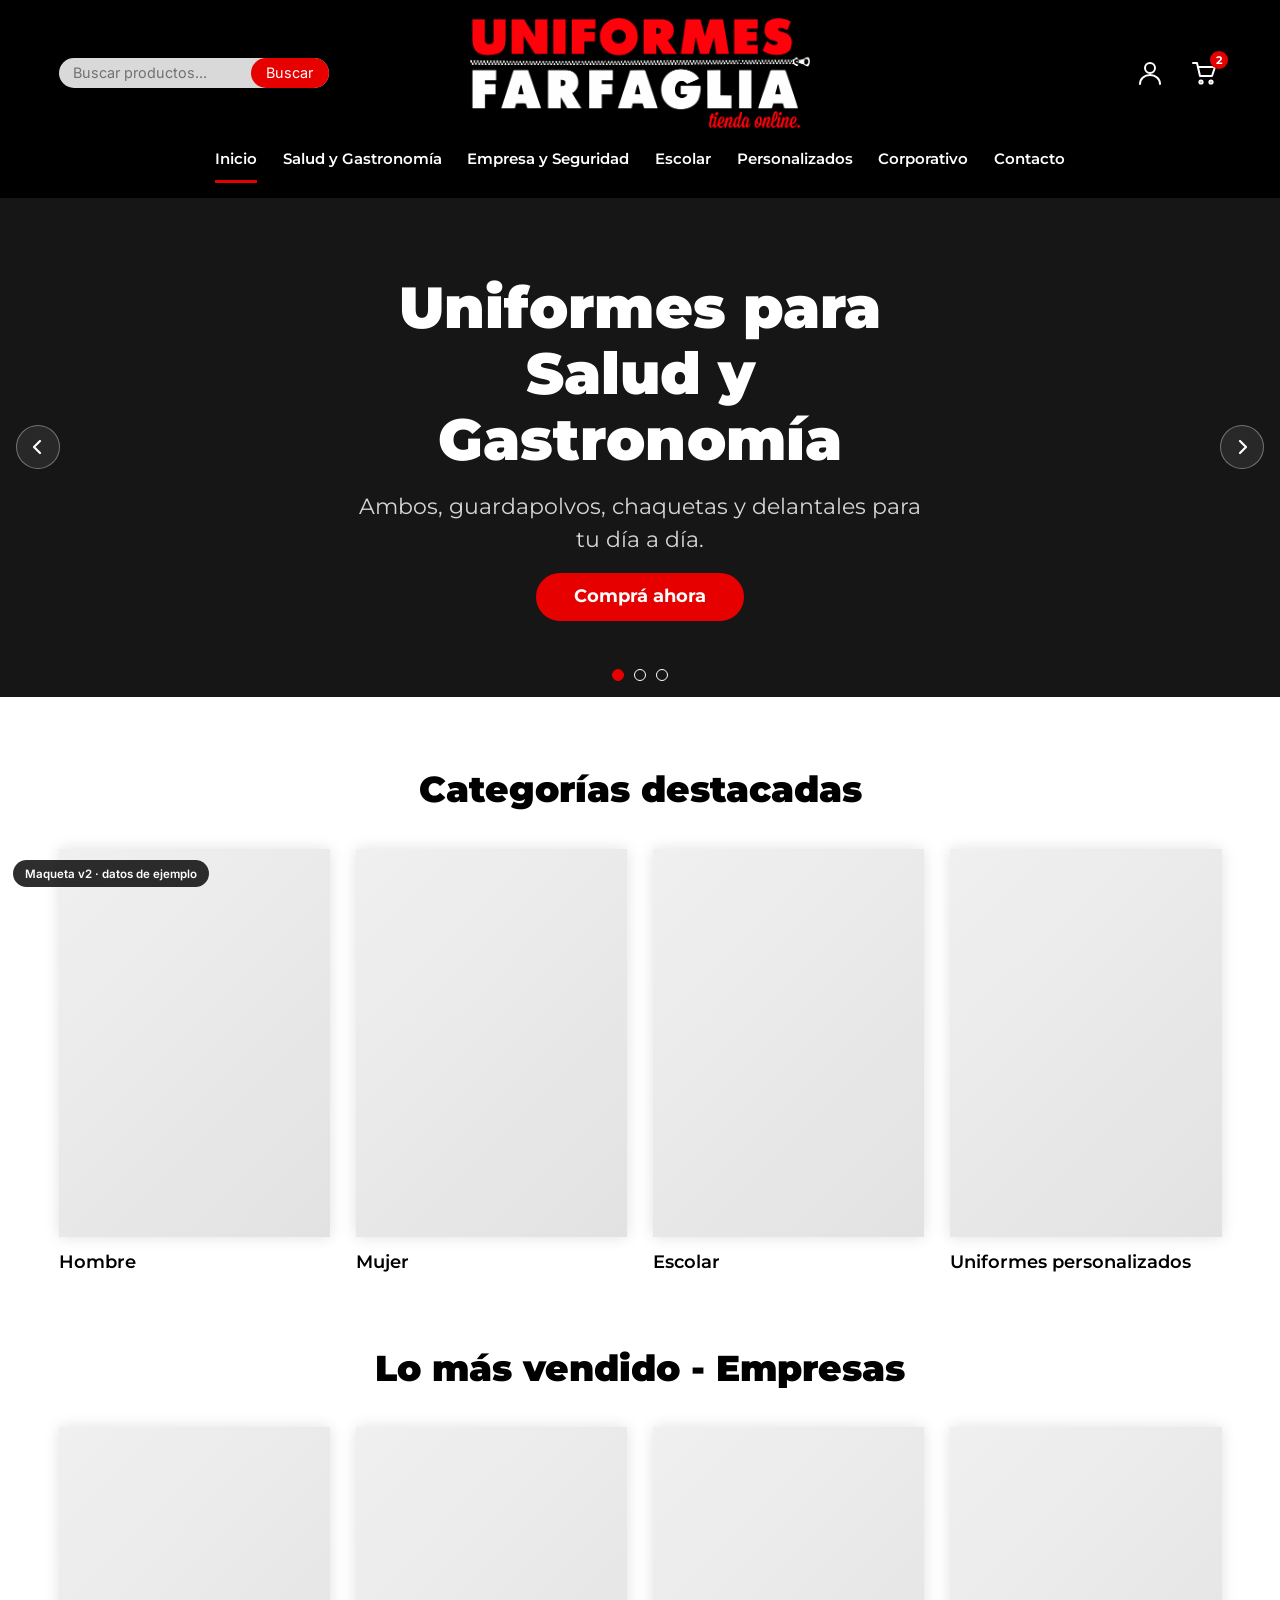
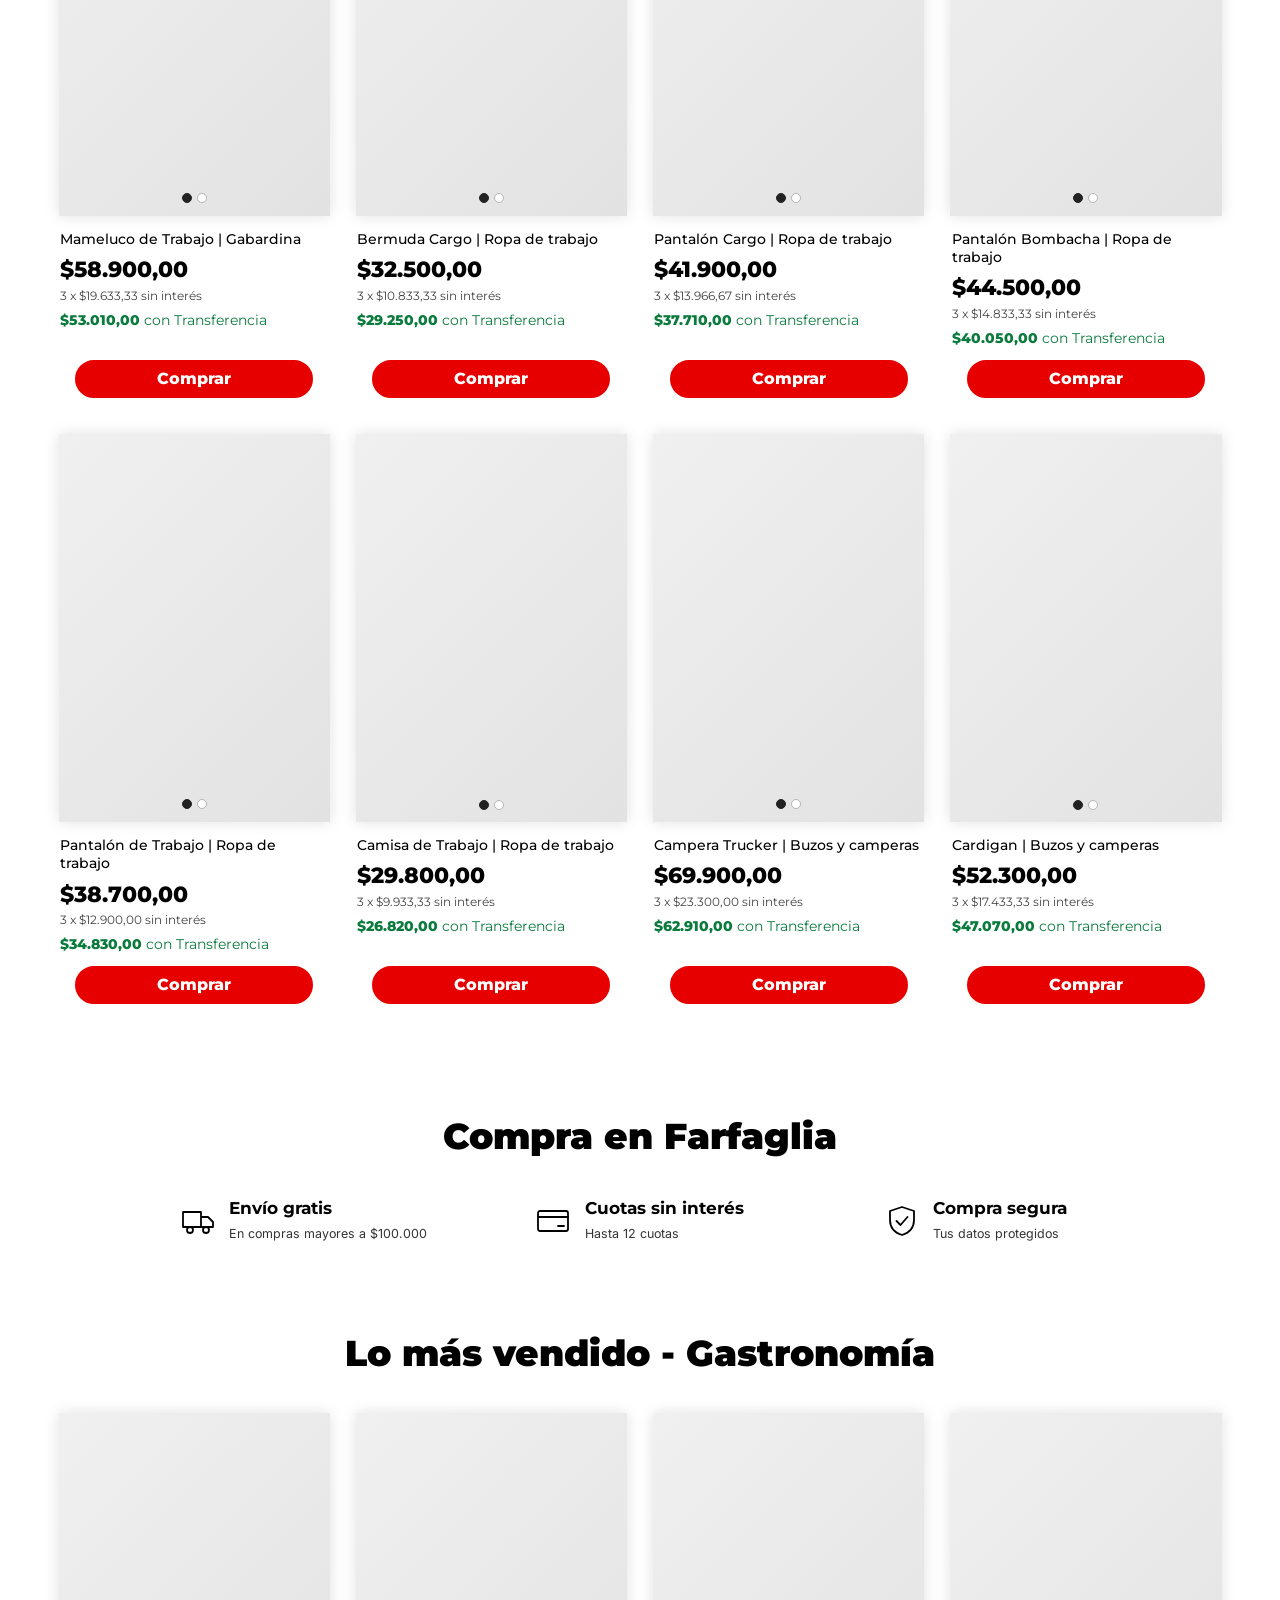
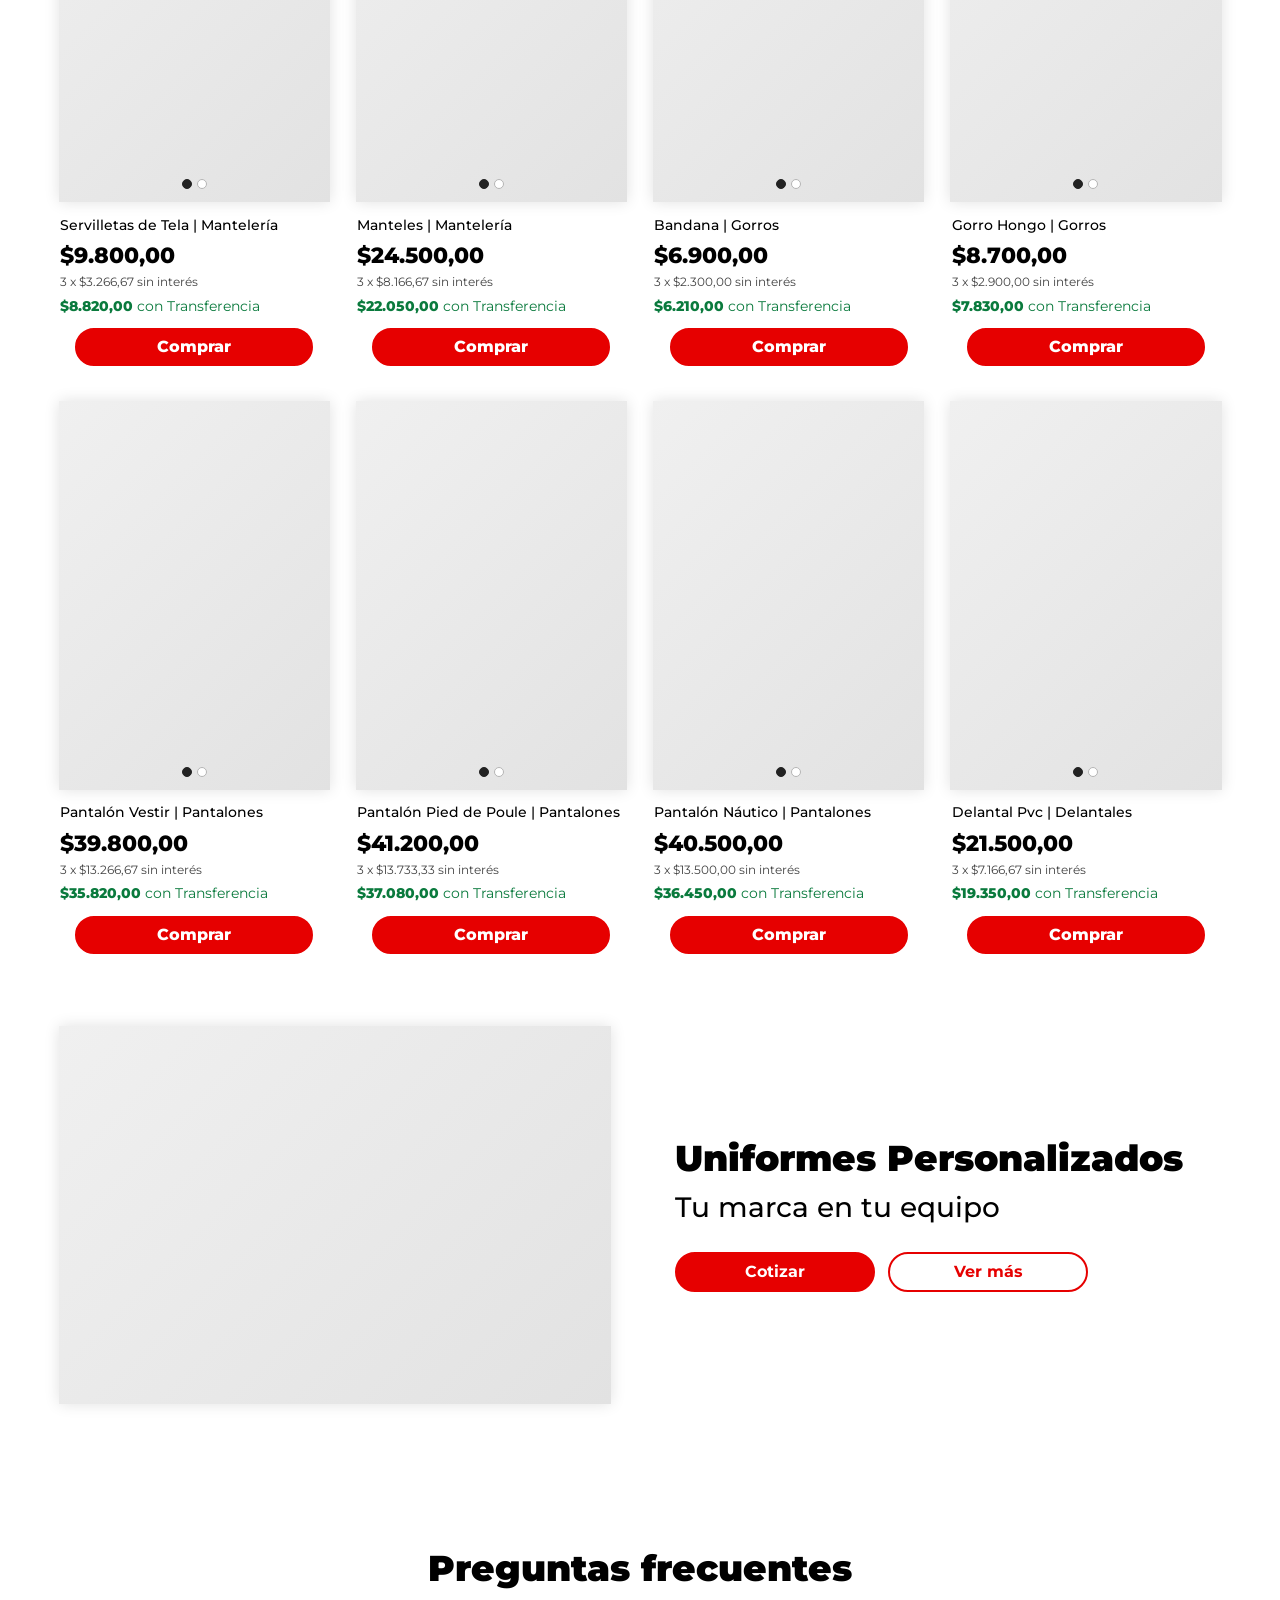
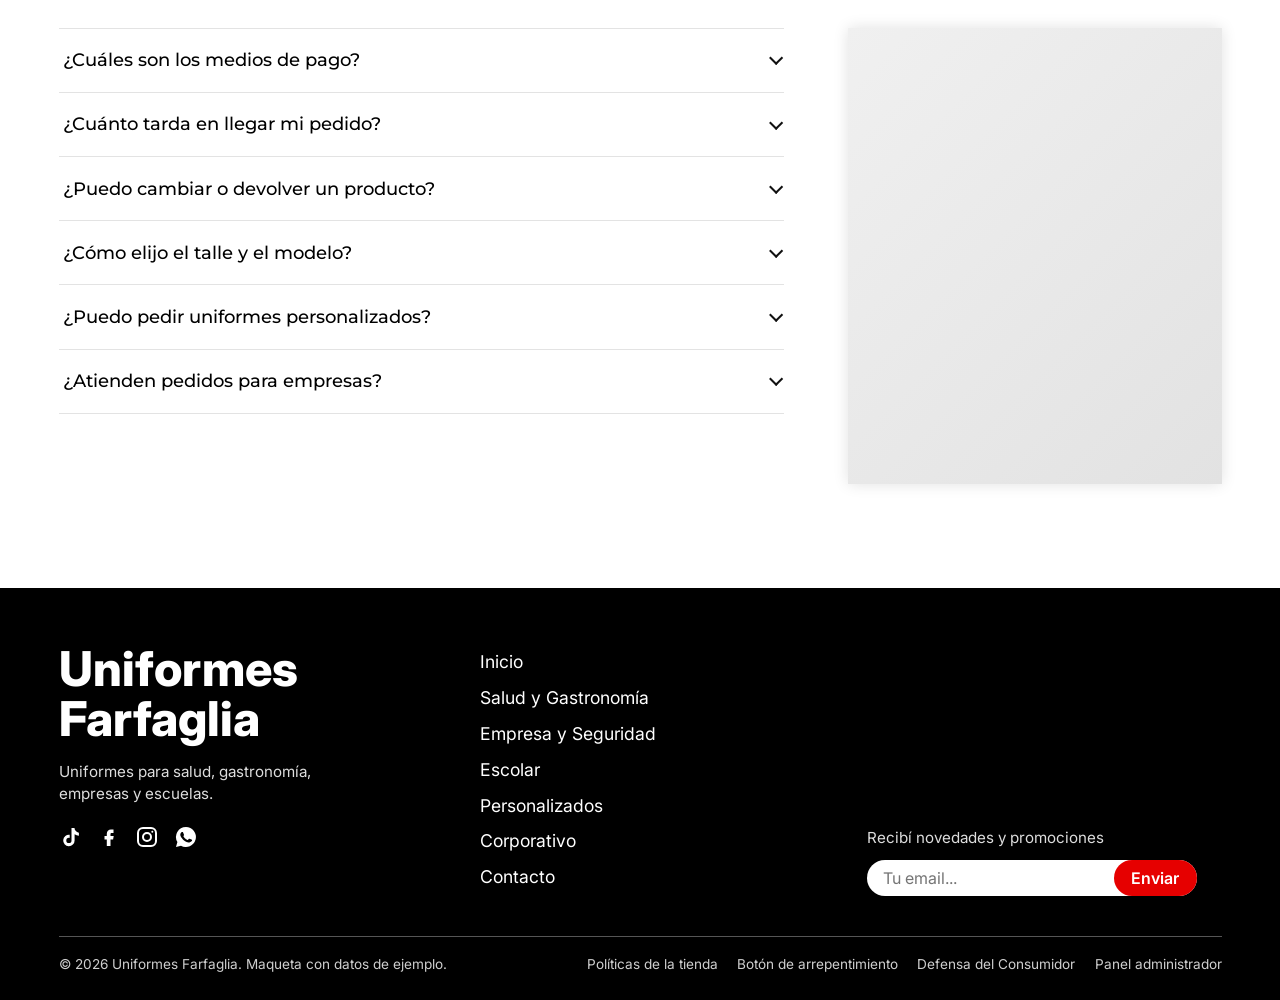
<file: index.html>
<!DOCTYPE html>
<html lang="es-AR">
<head>
  <meta charset="UTF-8">
  <meta name="viewport" content="width=device-width, initial-scale=1">
  <title>Uniformes Farfaglia | Maqueta</title>
  <meta name="description" content="Maqueta de la nueva tienda online de Uniformes Farfaglia.">
  <meta name="robots" content="noindex, nofollow">
  <link rel="preconnect" href="https://fonts.googleapis.com">
  <link rel="preconnect" href="https://fonts.gstatic.com" crossorigin>
  <link href="https://fonts.googleapis.com/css2?family=Inter:wght@400;600;800&family=Montserrat:wght@400;500;600;700;800;900&display=swap" rel="stylesheet">
  <link rel="stylesheet" href="./css/tokens.css?v=2">
  <link rel="stylesheet" href="./css/base.css?v=2">
  <link rel="stylesheet" href="./css/style.css?v=2">
</head>
<body>
<a class="skip-link" href="#contenido">Ir al contenido</a>
<header class="site-header" id="top">
  <div class="header-top">
    <button class="icono-btn menu-toggle" type="button" aria-label="Abrir menú" aria-expanded="false" aria-controls="nav-principal"><svg viewBox="0 0 28 28" fill="none" stroke="currentColor" stroke-width="2.2" stroke-linecap="round" aria-hidden="true"><path d="M4 8h20M4 14h20M4 20h20"/></svg></button>
    <form class="buscador" role="search" data-demo-form data-demo-titulo="Búsqueda de ejemplo" data-demo-texto="En el sitio final, acá se mostrarían los resultados de tu búsqueda.">
      <label class="sr-only" for="buscar">Buscar productos</label>
      <input id="buscar" type="search" placeholder="Buscar productos..." autocomplete="off">
      <button type="submit">Buscar</button>
    </form>
    <a class="logo" href="./index.html" aria-label="Uniformes Farfaglia, ir al inicio"><img src="./assets/img/logo.png" alt="Uniformes Farfaglia tienda online" width="1440" height="466"></a>
    <div class="header-acciones">
      <a class="icono-btn solo-escritorio" href="./mi-cuenta.html" aria-label="Mi cuenta"><svg viewBox="0 0 28 28" fill="none" stroke="currentColor" stroke-width="2" stroke-linecap="round" stroke-linejoin="round" aria-hidden="true"><circle cx="14" cy="9" r="5"/><path d="M4 25c0-5.5 4.5-9 10-9s10 3.5 10 9"/></svg></a>
      <a class="icono-btn" href="./carrito.html" aria-label="Carrito"><svg viewBox="0 0 28 28" fill="none" stroke="currentColor" stroke-width="2" stroke-linecap="round" stroke-linejoin="round" aria-hidden="true"><path d="M3 4h4l3 13h12l3-9H8"/><circle cx="11" cy="23" r="1.6"/><circle cx="21" cy="23" r="1.6"/></svg><span class="badge" data-cart-count>2</span></a>
    </div>
  </div>
  <nav class="nav-principal" id="nav-principal" aria-label="Principal"><ul><li><a href="./index.html" aria-current="page">Inicio</a></li><li><a href="./salud-gastronomia.html">Salud y Gastronomía</a></li><li><a href="./empresa-seguridad.html">Empresa y Seguridad</a></li><li><a href="./escolar.html">Escolar</a></li><li><a href="./personalizados.html">Personalizados</a></li><li><a href="./corporativo.html">Corporativo</a></li><li><a href="./contacto.html">Contacto</a></li><li class="solo-movil"><a href="./mi-cuenta.html">Mi cuenta</a></li></ul></nav>
</header>
<main id="contenido">
<h1 class="sr-only">Tienda online de Uniformes Farfaglia</h1>
<section class="hero" aria-roledescription="carrusel" aria-label="Destacados">
  <div class="hero-slides"><article class="slide" aria-roledescription="diapositiva" aria-label="1 de 3">
  <div class="slide-contenido"><h2>Uniformes para Salud y Gastronomía</h2><p>Ambos, guardapolvos, chaquetas y delantales para tu día a día.</p><a class="btn btn-rojo btn-grande" href="./salud-gastronomia.html">Comprá ahora</a></div></article><article class="slide" aria-roledescription="diapositiva" aria-label="2 de 3">
  <div class="slide-contenido"><h2>Ropa de trabajo para tu empresa</h2><p>Pantalones, camisas, camperas y calzado de seguridad.</p><a class="btn btn-rojo btn-grande" href="./empresa-seguridad.html">Ver ropa de trabajo</a></div></article><article class="slide" aria-roledescription="diapositiva" aria-label="3 de 3">
  <div class="slide-contenido"><h2>Tu marca en tu equipo</h2><p>Uniformes personalizados con el logo de tu negocio.</p><a class="btn btn-rojo btn-grande" href="./personalizados.html">Cotizar</a></div></article></div>
  <button class="hero-flecha prev" type="button" aria-label="Diapositiva anterior"><svg viewBox="0 0 18 18" fill="none" stroke="currentColor" stroke-width="2.2" stroke-linecap="round" stroke-linejoin="round" aria-hidden="true"><path d="M11 3 5 9l6 6"/></svg></button>
  <button class="hero-flecha next" type="button" aria-label="Diapositiva siguiente"><svg viewBox="0 0 18 18" fill="none" stroke="currentColor" stroke-width="2.2" stroke-linecap="round" stroke-linejoin="round" aria-hidden="true"><path d="m7 3 6 6-6 6"/></svg></button>
  <div class="hero-dots"><button type="button" aria-label="Ir a la diapositiva 1"></button><button type="button" aria-label="Ir a la diapositiva 2"></button><button type="button" aria-label="Ir a la diapositiva 3"></button></div>
</section>

<section class="seccion" aria-labelledby="t-cat">
  <div class="contenedor"><h2 class="titulo-seccion" id="t-cat">Categorías destacadas</h2>
  <div class="grid-categorias"><a class="cat-card" href="./salud-gastronomia.html"><div class="ph"></div><span>Hombre</span></a><a class="cat-card" href="./salud-gastronomia.html"><div class="ph"></div><span>Mujer</span></a><a class="cat-card" href="./escolar.html"><div class="ph"></div><span>Escolar</span></a><a class="cat-card" href="./personalizados.html"><div class="ph"></div><span>Uniformes personalizados</span></a></div></div>
</section>

<section class="seccion" style="padding-top:0" aria-labelledby="t-emp">
  <div class="contenedor"><h2 class="titulo-seccion" id="t-emp">Lo más vendido - Empresas</h2><div class="grid-productos"><article class="producto">
  <a class="producto-img" href="./producto.html" aria-label="Ver Mameluco de Trabajo | Gabardina"><div class="ph"></div><span class="dots-img" aria-hidden="true"><i class="on"></i><i></i></span></a>
  <div class="producto-info">
    <h3><a href="./producto.html">Mameluco de Trabajo | Gabardina</a></h3>
    <p class="p-precio">$58.900,00</p>
    <p class="p-cuotas">3 x $19.633,33 sin interés</p>
    <p class="p-transf"><strong>$53.010,00</strong> con Transferencia</p>
  </div>
  <button class="btn btn-rojo" type="button" data-add>Comprar</button>
</article><article class="producto">
  <a class="producto-img" href="./producto.html" aria-label="Ver Bermuda Cargo | Ropa de trabajo"><div class="ph"></div><span class="dots-img" aria-hidden="true"><i class="on"></i><i></i></span></a>
  <div class="producto-info">
    <h3><a href="./producto.html">Bermuda Cargo | Ropa de trabajo</a></h3>
    <p class="p-precio">$32.500,00</p>
    <p class="p-cuotas">3 x $10.833,33 sin interés</p>
    <p class="p-transf"><strong>$29.250,00</strong> con Transferencia</p>
  </div>
  <button class="btn btn-rojo" type="button" data-add>Comprar</button>
</article><article class="producto">
  <a class="producto-img" href="./producto.html" aria-label="Ver Pantalón Cargo | Ropa de trabajo"><div class="ph"></div><span class="dots-img" aria-hidden="true"><i class="on"></i><i></i></span></a>
  <div class="producto-info">
    <h3><a href="./producto.html">Pantalón Cargo | Ropa de trabajo</a></h3>
    <p class="p-precio">$41.900,00</p>
    <p class="p-cuotas">3 x $13.966,67 sin interés</p>
    <p class="p-transf"><strong>$37.710,00</strong> con Transferencia</p>
  </div>
  <button class="btn btn-rojo" type="button" data-add>Comprar</button>
</article><article class="producto">
  <a class="producto-img" href="./producto.html" aria-label="Ver Pantalón Bombacha | Ropa de trabajo"><div class="ph"></div><span class="dots-img" aria-hidden="true"><i class="on"></i><i></i></span></a>
  <div class="producto-info">
    <h3><a href="./producto.html">Pantalón Bombacha | Ropa de trabajo</a></h3>
    <p class="p-precio">$44.500,00</p>
    <p class="p-cuotas">3 x $14.833,33 sin interés</p>
    <p class="p-transf"><strong>$40.050,00</strong> con Transferencia</p>
  </div>
  <button class="btn btn-rojo" type="button" data-add>Comprar</button>
</article><article class="producto">
  <a class="producto-img" href="./producto.html" aria-label="Ver Pantalón de Trabajo | Ropa de trabajo"><div class="ph"></div><span class="dots-img" aria-hidden="true"><i class="on"></i><i></i></span></a>
  <div class="producto-info">
    <h3><a href="./producto.html">Pantalón de Trabajo | Ropa de trabajo</a></h3>
    <p class="p-precio">$38.700,00</p>
    <p class="p-cuotas">3 x $12.900,00 sin interés</p>
    <p class="p-transf"><strong>$34.830,00</strong> con Transferencia</p>
  </div>
  <button class="btn btn-rojo" type="button" data-add>Comprar</button>
</article><article class="producto">
  <a class="producto-img" href="./producto.html" aria-label="Ver Camisa de Trabajo | Ropa de trabajo"><div class="ph"></div><span class="dots-img" aria-hidden="true"><i class="on"></i><i></i></span></a>
  <div class="producto-info">
    <h3><a href="./producto.html">Camisa de Trabajo | Ropa de trabajo</a></h3>
    <p class="p-precio">$29.800,00</p>
    <p class="p-cuotas">3 x $9.933,33 sin interés</p>
    <p class="p-transf"><strong>$26.820,00</strong> con Transferencia</p>
  </div>
  <button class="btn btn-rojo" type="button" data-add>Comprar</button>
</article><article class="producto">
  <a class="producto-img" href="./producto.html" aria-label="Ver Campera Trucker | Buzos y camperas"><div class="ph"></div><span class="dots-img" aria-hidden="true"><i class="on"></i><i></i></span></a>
  <div class="producto-info">
    <h3><a href="./producto.html">Campera Trucker | Buzos y camperas</a></h3>
    <p class="p-precio">$69.900,00</p>
    <p class="p-cuotas">3 x $23.300,00 sin interés</p>
    <p class="p-transf"><strong>$62.910,00</strong> con Transferencia</p>
  </div>
  <button class="btn btn-rojo" type="button" data-add>Comprar</button>
</article><article class="producto">
  <a class="producto-img" href="./producto.html" aria-label="Ver Cardigan | Buzos y camperas"><div class="ph"></div><span class="dots-img" aria-hidden="true"><i class="on"></i><i></i></span></a>
  <div class="producto-info">
    <h3><a href="./producto.html">Cardigan | Buzos y camperas</a></h3>
    <p class="p-precio">$52.300,00</p>
    <p class="p-cuotas">3 x $17.433,33 sin interés</p>
    <p class="p-transf"><strong>$47.070,00</strong> con Transferencia</p>
  </div>
  <button class="btn btn-rojo" type="button" data-add>Comprar</button>
</article></div></div>
</section>

<section class="beneficios" aria-labelledby="t-comp">
  <div class="contenedor"><h2 class="titulo-seccion" id="t-comp">Compra en Farfaglia</h2>
  <div class="beneficios-lista">
    <div class="beneficio"><svg viewBox="0 0 34 34" fill="none" stroke="currentColor" stroke-width="1.8" stroke-linecap="round" stroke-linejoin="round" aria-hidden="true"><path d="M2 8h18v15H2zM20 13h7l5 5v5h-12"/><circle cx="9" cy="26" r="3"/><circle cx="25" cy="26" r="3"/></svg><div><strong>Envío gratis</strong><span>En compras mayores a $100.000</span></div></div>
    <div class="beneficio"><svg viewBox="0 0 34 34" fill="none" stroke="currentColor" stroke-width="1.8" stroke-linecap="round" stroke-linejoin="round" aria-hidden="true"><rect x="2" y="7" width="30" height="20" rx="2"/><path d="M2 13h30M22 22h6"/></svg><div><strong>Cuotas sin interés</strong><span>Hasta 12 cuotas</span></div></div>
    <div class="beneficio"><svg viewBox="0 0 34 34" fill="none" stroke="currentColor" stroke-width="1.8" stroke-linecap="round" stroke-linejoin="round" aria-hidden="true"><path d="M17 3 5 7v9c0 8 5.5 13 12 15 6.5-2 12-7 12-15V7z"/><path d="m11.5 17 4 4 7-8"/></svg><div><strong>Compra segura</strong><span>Tus datos protegidos</span></div></div>
  </div></div>
</section>

<section class="seccion" aria-labelledby="t-gas">
  <div class="contenedor"><h2 class="titulo-seccion" id="t-gas">Lo más vendido - Gastronomía</h2><div class="grid-productos"><article class="producto">
  <a class="producto-img" href="./producto.html" aria-label="Ver Servilletas de Tela | Mantelería"><div class="ph"></div><span class="dots-img" aria-hidden="true"><i class="on"></i><i></i></span></a>
  <div class="producto-info">
    <h3><a href="./producto.html">Servilletas de Tela | Mantelería</a></h3>
    <p class="p-precio">$9.800,00</p>
    <p class="p-cuotas">3 x $3.266,67 sin interés</p>
    <p class="p-transf"><strong>$8.820,00</strong> con Transferencia</p>
  </div>
  <button class="btn btn-rojo" type="button" data-add>Comprar</button>
</article><article class="producto">
  <a class="producto-img" href="./producto.html" aria-label="Ver Manteles | Mantelería"><div class="ph"></div><span class="dots-img" aria-hidden="true"><i class="on"></i><i></i></span></a>
  <div class="producto-info">
    <h3><a href="./producto.html">Manteles | Mantelería</a></h3>
    <p class="p-precio">$24.500,00</p>
    <p class="p-cuotas">3 x $8.166,67 sin interés</p>
    <p class="p-transf"><strong>$22.050,00</strong> con Transferencia</p>
  </div>
  <button class="btn btn-rojo" type="button" data-add>Comprar</button>
</article><article class="producto">
  <a class="producto-img" href="./producto.html" aria-label="Ver Bandana | Gorros"><div class="ph"></div><span class="dots-img" aria-hidden="true"><i class="on"></i><i></i></span></a>
  <div class="producto-info">
    <h3><a href="./producto.html">Bandana | Gorros</a></h3>
    <p class="p-precio">$6.900,00</p>
    <p class="p-cuotas">3 x $2.300,00 sin interés</p>
    <p class="p-transf"><strong>$6.210,00</strong> con Transferencia</p>
  </div>
  <button class="btn btn-rojo" type="button" data-add>Comprar</button>
</article><article class="producto">
  <a class="producto-img" href="./producto.html" aria-label="Ver Gorro Hongo | Gorros"><div class="ph"></div><span class="dots-img" aria-hidden="true"><i class="on"></i><i></i></span></a>
  <div class="producto-info">
    <h3><a href="./producto.html">Gorro Hongo | Gorros</a></h3>
    <p class="p-precio">$8.700,00</p>
    <p class="p-cuotas">3 x $2.900,00 sin interés</p>
    <p class="p-transf"><strong>$7.830,00</strong> con Transferencia</p>
  </div>
  <button class="btn btn-rojo" type="button" data-add>Comprar</button>
</article><article class="producto">
  <a class="producto-img" href="./producto.html" aria-label="Ver Pantalón Vestir | Pantalones"><div class="ph"></div><span class="dots-img" aria-hidden="true"><i class="on"></i><i></i></span></a>
  <div class="producto-info">
    <h3><a href="./producto.html">Pantalón Vestir | Pantalones</a></h3>
    <p class="p-precio">$39.800,00</p>
    <p class="p-cuotas">3 x $13.266,67 sin interés</p>
    <p class="p-transf"><strong>$35.820,00</strong> con Transferencia</p>
  </div>
  <button class="btn btn-rojo" type="button" data-add>Comprar</button>
</article><article class="producto">
  <a class="producto-img" href="./producto.html" aria-label="Ver Pantalón Pied de Poule | Pantalones"><div class="ph"></div><span class="dots-img" aria-hidden="true"><i class="on"></i><i></i></span></a>
  <div class="producto-info">
    <h3><a href="./producto.html">Pantalón Pied de Poule | Pantalones</a></h3>
    <p class="p-precio">$41.200,00</p>
    <p class="p-cuotas">3 x $13.733,33 sin interés</p>
    <p class="p-transf"><strong>$37.080,00</strong> con Transferencia</p>
  </div>
  <button class="btn btn-rojo" type="button" data-add>Comprar</button>
</article><article class="producto">
  <a class="producto-img" href="./producto.html" aria-label="Ver Pantalón Náutico | Pantalones"><div class="ph"></div><span class="dots-img" aria-hidden="true"><i class="on"></i><i></i></span></a>
  <div class="producto-info">
    <h3><a href="./producto.html">Pantalón Náutico | Pantalones</a></h3>
    <p class="p-precio">$40.500,00</p>
    <p class="p-cuotas">3 x $13.500,00 sin interés</p>
    <p class="p-transf"><strong>$36.450,00</strong> con Transferencia</p>
  </div>
  <button class="btn btn-rojo" type="button" data-add>Comprar</button>
</article><article class="producto">
  <a class="producto-img" href="./producto.html" aria-label="Ver Delantal Pvc | Delantales"><div class="ph"></div><span class="dots-img" aria-hidden="true"><i class="on"></i><i></i></span></a>
  <div class="producto-info">
    <h3><a href="./producto.html">Delantal Pvc | Delantales</a></h3>
    <p class="p-precio">$21.500,00</p>
    <p class="p-cuotas">3 x $7.166,67 sin interés</p>
    <p class="p-transf"><strong>$19.350,00</strong> con Transferencia</p>
  </div>
  <button class="btn btn-rojo" type="button" data-add>Comprar</button>
</article></div></div>
</section>

<section class="seccion" style="padding-top:0" aria-labelledby="t-per">
  <div class="contenedor personalizados-bloque">
    <div class="ph" role="img" aria-label="Espacio para foto de uniformes personalizados"></div>
    <div><h2 id="t-per">Uniformes Personalizados</h2><p class="sub">Tu marca en tu equipo</p>
      <div class="botones-fila"><a class="btn btn-rojo" href="./personalizados.html#cotizar">Cotizar</a><a class="btn btn-borde" href="./personalizados.html">Ver más</a></div></div>
  </div>
</section>

<section class="seccion" aria-labelledby="t-faq">
  <div class="contenedor"><h2 class="titulo-seccion" id="t-faq">Preguntas frecuentes</h2>
  <div class="faq-bloque"><div class="faq"><details><summary>¿Cuáles son los medios de pago?</summary><p>Aceptamos MercadoPago, transferencia bancaria y tarjetas de débito y crédito. Los medios disponibles para tu pedido se muestran al finalizar la compra.</p></details><details><summary>¿Cuánto tarda en llegar mi pedido?</summary><p>El plazo depende del producto, la cantidad y el destino. Consultanos con tu código postal para coordinar la entrega.</p></details><details><summary>¿Puedo cambiar o devolver un producto?</summary><p>Sí. Las condiciones están en nuestras políticas de la tienda y, ante cualquier duda, podés escribirnos por tu pedido.</p></details><details><summary>¿Cómo elijo el talle y el modelo?</summary><p>En cada producto vas a encontrar la tabla de talles. Si tenés dudas sobre talles, colores o modelos, escribinos antes de comprar.</p></details><details><summary>¿Puedo pedir uniformes personalizados?</summary><p>Sí. Usá el botón Cotizar y contanos qué prendas necesitás, la cantidad y la personalización que buscás.</p></details><details><summary>¿Atienden pedidos para empresas?</summary><p>Sí. Te ayudamos a elegir las prendas y a coordinar las cantidades y la entrega para todo tu equipo.</p></details></div><div class="ph" role="img" aria-label="Espacio para imagen"></div></div></div>
</section>
</main>
<footer class="site-footer">
  <div class="footer-grid">
    <div>
      <p class="footer-marca">Uniformes Farfaglia</p>
      <p class="footer-desc">Uniformes para salud, gastronomía, empresas y escuelas.</p>
      <div class="redes">
        <a href="#" aria-label="TikTok"><svg viewBox="0 0 24 24" fill="currentColor" aria-hidden="true"><path d="M16.6 5.8A4.3 4.3 0 0 1 15.5 3h-3v12.4a2.6 2.6 0 1 1-2.6-2.6c.3 0 .5 0 .8.1V9.8a5.7 5.7 0 1 0 4.9 5.6V9.3a7.3 7.3 0 0 0 4.3 1.4V7.7a4.3 4.3 0 0 1-3.3-1.9z"/></svg></a>
        <a href="#" aria-label="Facebook"><svg viewBox="0 0 24 24" fill="currentColor" aria-hidden="true"><path d="M14 8h2.5V4.5H14C11.5 4.5 9.8 6.2 9.8 8.7V11H7.5v3.5h2.3V21H13.5v-6.5h2.6l.6-3.5h-3.2V9.1c0-.6.4-1.1 1.1-1.1z"/></svg></a>
        <a href="#" aria-label="Instagram"><svg viewBox="0 0 24 24" fill="none" stroke="currentColor" stroke-width="2" aria-hidden="true"><rect x="3" y="3" width="18" height="18" rx="5"/><circle cx="12" cy="12" r="4"/><circle cx="17.3" cy="6.7" r="1" fill="currentColor" stroke="none"/></svg></a>
        <a href="https://wa.me/5491173076109" aria-label="WhatsApp"><svg viewBox="0 0 24 24" fill="currentColor" aria-hidden="true"><path d="M12 2a10 10 0 0 0-8.6 15.1L2 22l5-1.3A10 10 0 1 0 12 2zm5.2 14.2c-.2.6-1.3 1.2-1.8 1.2-.5.1-1 .2-3.3-.7-2.8-1.2-4.6-4-4.7-4.2-.1-.2-1.1-1.5-1.1-2.8s.7-2 1-2.3c.2-.3.5-.3.7-.3h.5c.2 0 .4 0 .6.5l.9 2.1c.1.2.1.4 0 .5l-.4.6c-.1.2-.3.3-.1.6.2.3.8 1.3 1.7 2.1 1.1 1 2 1.3 2.3 1.4.3.1.4.1.6-.1l.8-1c.2-.2.4-.2.6-.1l2 .9c.3.1.5.2.5.3.1.2.1.8-.1 1.4z"/></svg></a>
      </div>
    </div>
    <nav class="footer-nav" aria-label="Pie de página"><a href="./index.html">Inicio</a><a href="./salud-gastronomia.html">Salud y Gastronomía</a><a href="./empresa-seguridad.html">Empresa y Seguridad</a><a href="./escolar.html">Escolar</a><a href="./personalizados.html">Personalizados</a><a href="./corporativo.html">Corporativo</a><a href="./contacto.html">Contacto</a></nav>
    <form class="footer-sub" data-demo-form data-demo-titulo="Suscripción de ejemplo" data-demo-texto="En el sitio final, acá se registraría tu email para recibir novedades.">
      <label for="email-sub">Recibí novedades y promociones</label>
      <div class="suscribir">
        <input id="email-sub" type="email" placeholder="Tu email..." required>
        <button type="submit">Enviar</button>
      </div>
    </form>
  </div>
  <div class="footer-legal">
    <p>© 2026 Uniformes Farfaglia. Maqueta con datos de ejemplo.</p>
    <nav aria-label="Legal">
      <a href="./politicas.html">Políticas de la tienda</a>
      <a href="./politicas.html#arrepentimiento">Botón de arrepentimiento</a>
      <a href="./politicas.html#defensa-consumidor">Defensa del Consumidor</a>
      <a href="./admin.html">Panel administrador</a>
    </nav>
  </div>
</footer>
<div class="ribbon-demo" aria-hidden="true">Maqueta v2 · datos de ejemplo</div>
<dialog class="dlg" id="dlg-demo" aria-labelledby="dlg-titulo">
  <h2 id="dlg-titulo" data-dlg-titulo>Esto es una maqueta</h2>
  <p data-dlg-texto>Esta acción no envía datos.</p>
  <button class="btn btn-rojo" type="button" data-dlg-cerrar>Entendido</button>
</dialog>
<script src="./js/main.js?v=2" defer></script>
</body>
</html>
</file>
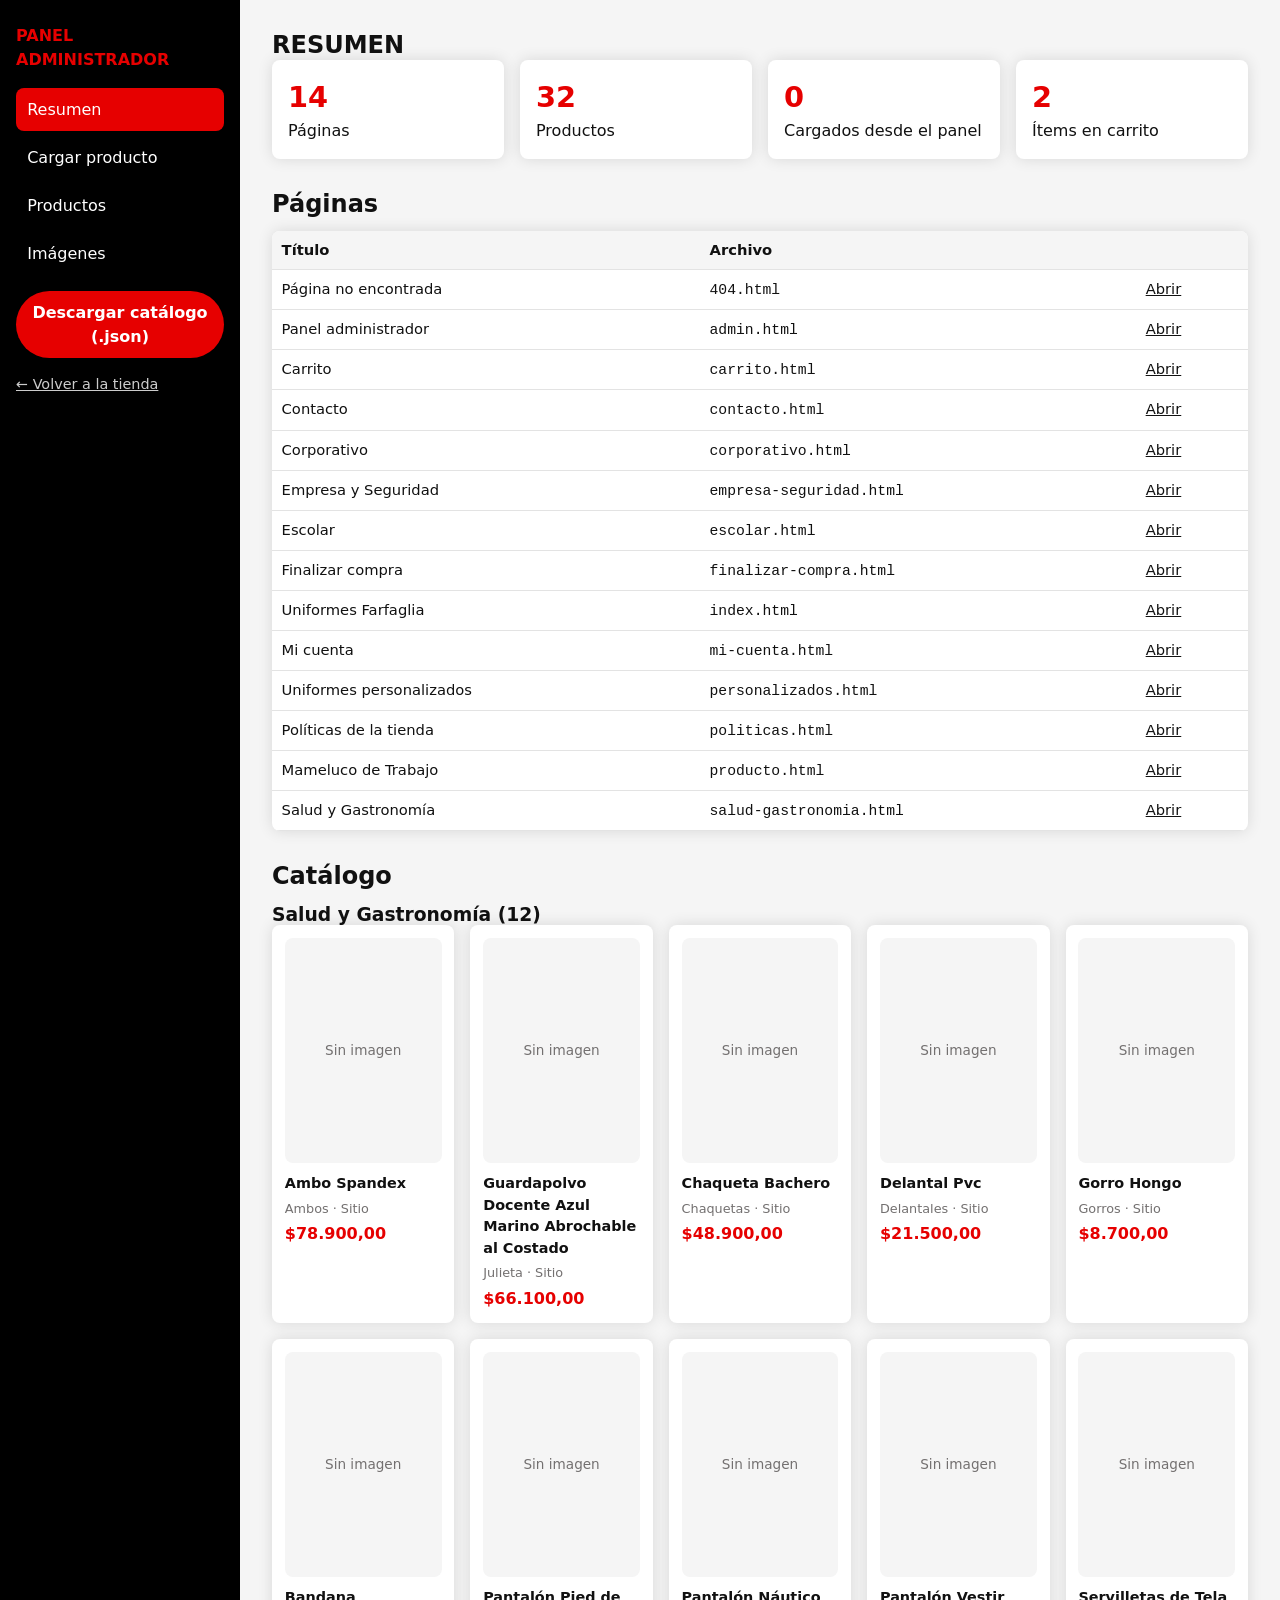
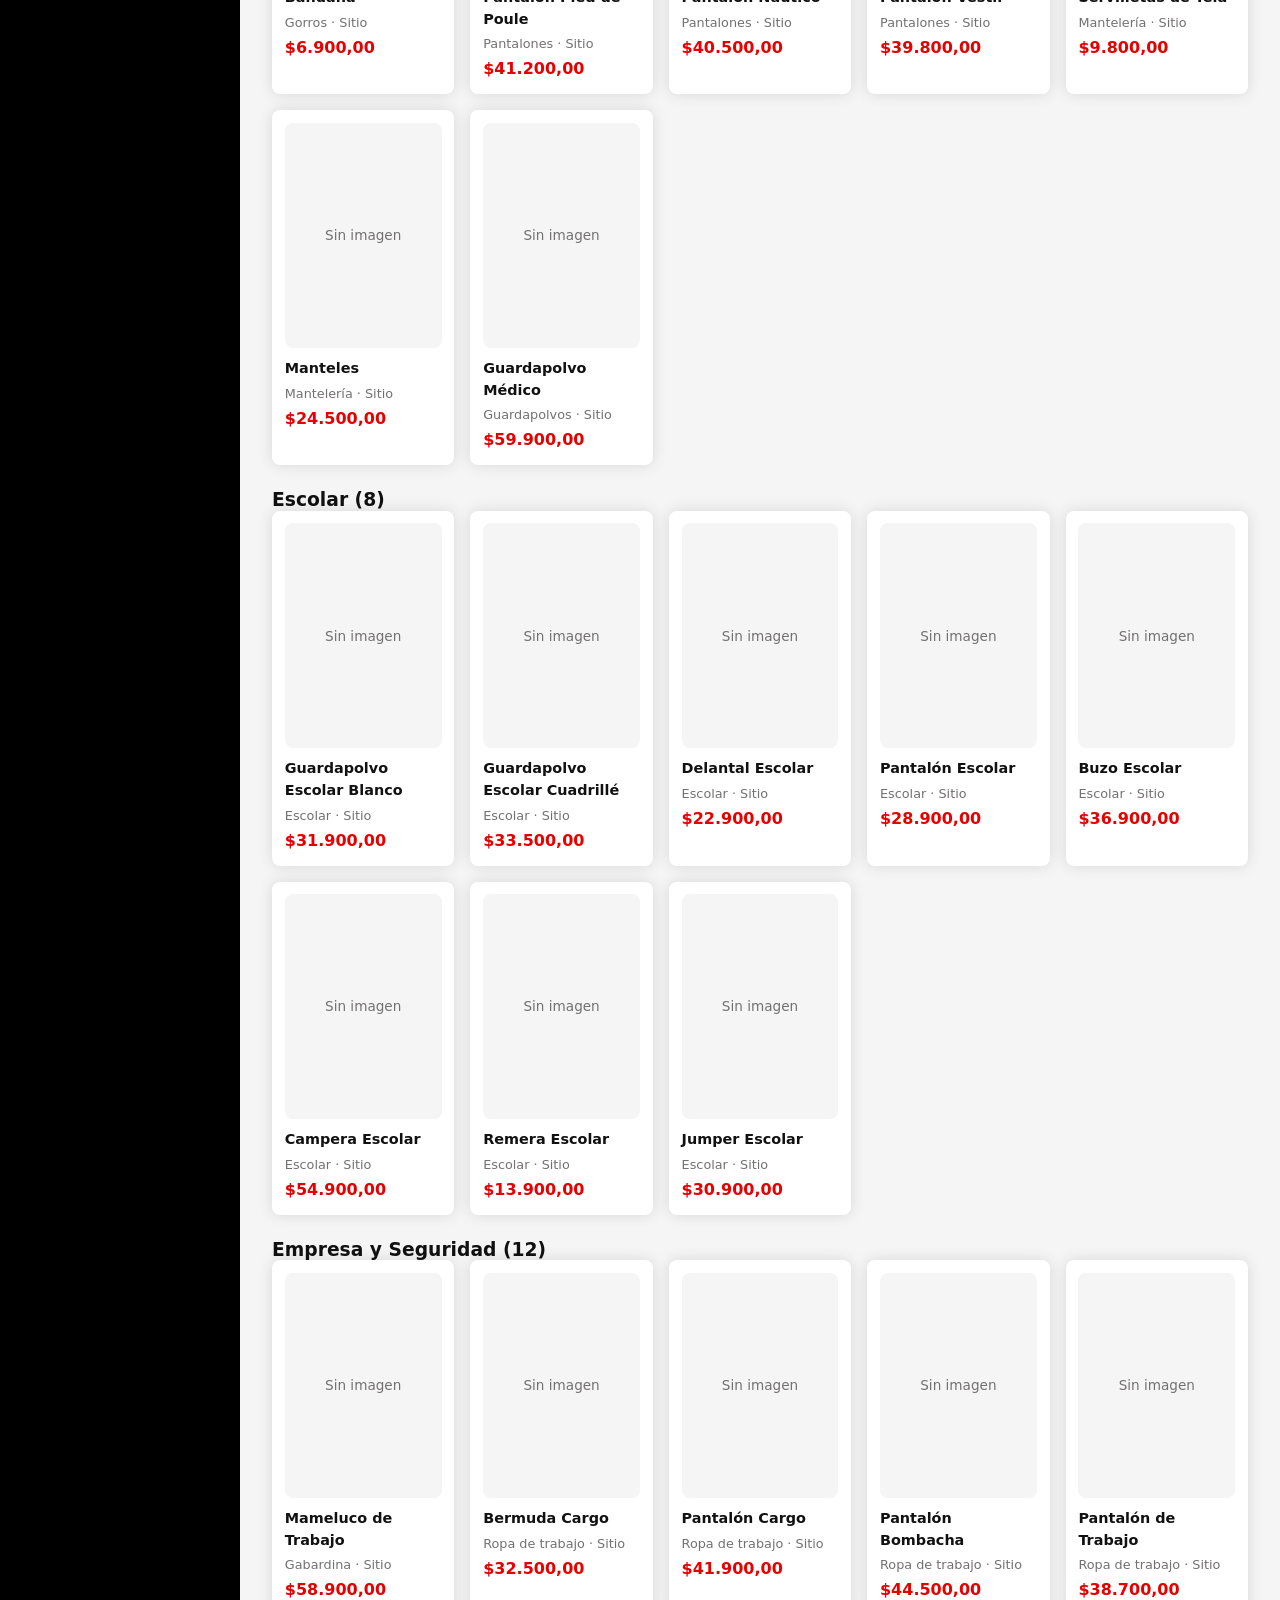
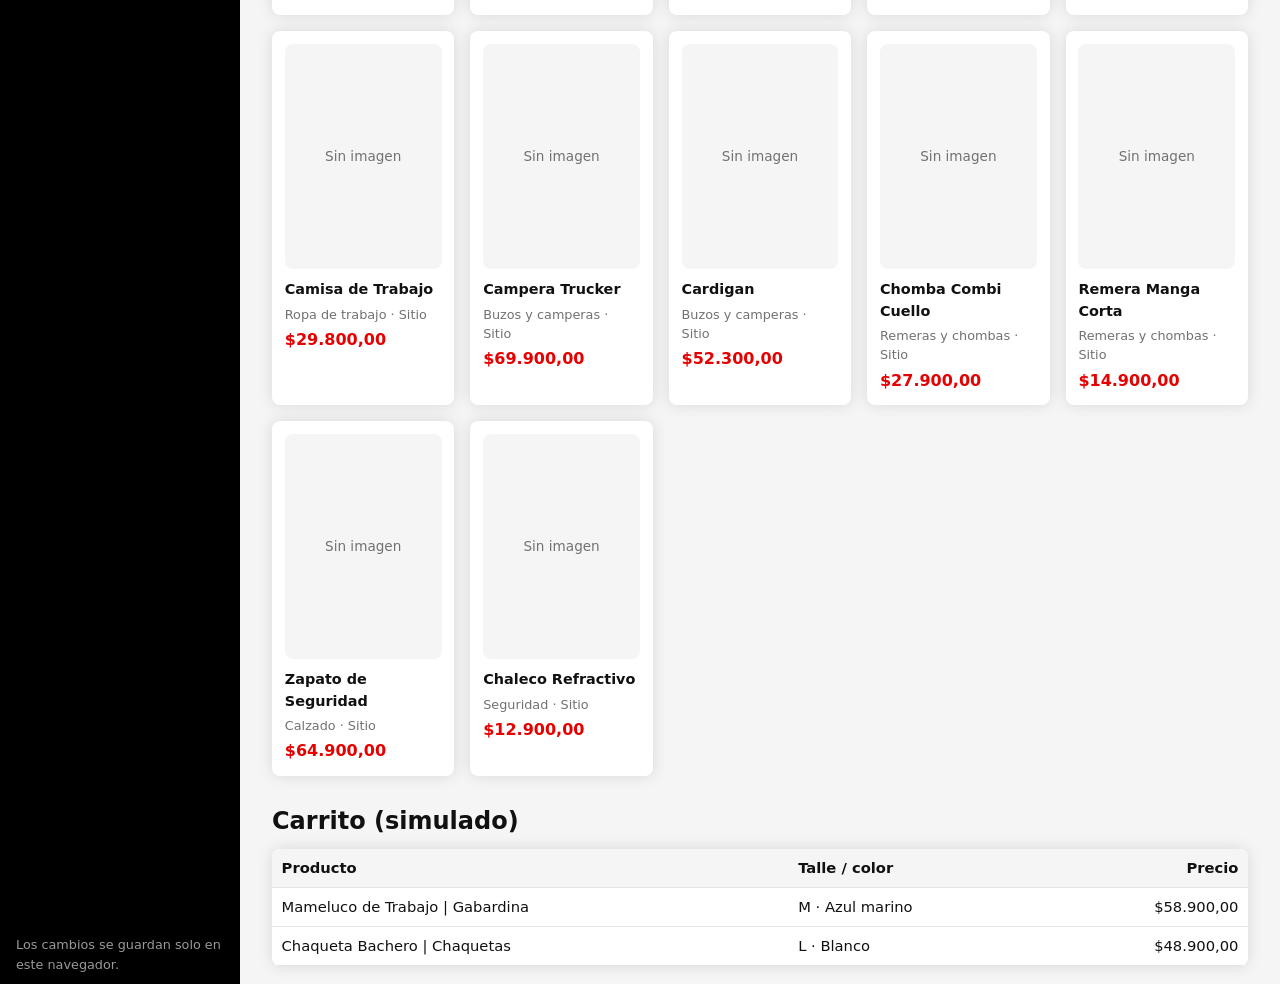
<file: admin.html>
<!doctype html>
<html lang="es">
<head>
<meta charset="utf-8">
<meta name="viewport" content="width=device-width, initial-scale=1">
<meta name="robots" content="noindex">
<title>Panel administrador | Uniformes Farfaglia</title>
<link rel="stylesheet" href="css/tokens.css">
<link rel="stylesheet" href="css/base.css">
<style>
  body { font-family: var(--fuente-ui); background: var(--gris-fondo); color: #111; }
  .admin-layout { display: grid; grid-template-columns: 240px 1fr; min-height: 100vh; }
  .admin-side { background: var(--negro); color: #fff; padding: 1.5rem 1rem; display: flex; flex-direction: column; gap: 1rem; }
  .admin-marca { font-family: var(--fuente-titulos); font-weight: 900; text-transform: uppercase; color: var(--rojo); margin: 0; }
  .admin-side nav { display: flex; flex-direction: column; gap: .3rem; }
  .admin-side nav button { background: none; border: 0; color: #fff; text-align: left; padding: .6rem .7rem; border-radius: var(--radio); font: inherit; cursor: pointer; }
  .admin-side nav button:hover { background: #1c1c1c; }
  .admin-side nav button[aria-current="page"] { background: var(--rojo); }
  .admin-side a { color: #ccc; font-size: .9rem; }
  .admin-side .nota { font-size: .8rem; color: #999; margin: auto 0 0; }
  .admin-main { padding: 2rem; min-width: 0; }
  .admin-main h1 { font-family: var(--fuente-titulos); font-weight: 900; text-transform: uppercase; margin-top: 0; }
  .admin-main h2 { font-family: var(--fuente-titulos); font-weight: 800; margin: 2rem 0 .8rem; }
  .panel[hidden] { display: none; }
  .tarjeta { background: #fff; border-radius: var(--radio); box-shadow: var(--sombra-card); padding: 1.2rem; margin-bottom: 1rem; }
  .resumen { display: grid; grid-template-columns: repeat(auto-fit, minmax(170px, 1fr)); gap: 1rem; }
  .resumen div { background: #fff; border-radius: var(--radio); padding: 1rem; box-shadow: var(--sombra-card); }
  .resumen strong { display: block; font-size: 1.8rem; color: var(--rojo); }
  .formulario { display: grid; grid-template-columns: 1fr 1fr; gap: .9rem 1.2rem; max-width: 760px; }
  .formulario label { display: flex; flex-direction: column; gap: .3rem; font-size: .9rem; }
  .formulario .ancho { grid-column: 1 / -1; }
  .formulario input, .formulario select, .formulario textarea { font: inherit; padding: .5rem .6rem; border: 1px solid var(--gris-linea); border-radius: var(--radio); }
  .buscar-admin { width: min(100%, 320px); padding: .5rem .8rem; border: 1px solid var(--gris-linea); border-radius: 999px; font: inherit; margin-bottom: .8rem; }
  .tabla-wrap { overflow-x: auto; background: #fff; border-radius: var(--radio); box-shadow: var(--sombra-card); }
  table { width: 100%; border-collapse: collapse; font-size: .92rem; }
  th, td { text-align: left; padding: .5rem .6rem; border-bottom: 1px solid var(--gris-linea); vertical-align: top; }
  th { background: var(--gris-fondo); }
  .num { text-align: right; white-space: nowrap; }
  .catalogo-grid { display: grid; grid-template-columns: repeat(auto-fill, minmax(180px, 1fr)); gap: 1rem; margin-bottom: 1.5rem; }
  .prod-card { background: #fff; border-radius: var(--radio); box-shadow: var(--sombra-card); padding: .8rem; display: flex; flex-direction: column; gap: .25rem; }
  .prod-vista { aspect-ratio: 271 / 388; background: var(--gris-fondo); border-radius: var(--radio); display: grid; place-items: center; color: var(--gris-texto); font-size: .85rem; overflow: hidden; }
  .prod-vista img { width: 100%; height: 100%; object-fit: cover; }
  .prod-nombre { margin: .4rem 0 0; font-weight: 700; font-size: .9rem; }
  .prod-cat { margin: 0; color: var(--gris-texto); font-size: .8rem; }
  .prod-precio { margin: 0; font-weight: 700; color: var(--rojo); }
  .admin-btn { font: inherit; font-size: .85rem; padding: .35rem .7rem; border: 1px solid var(--rojo); background: #fff; color: var(--rojo); border-radius: 999px; cursor: pointer; }
  .admin-btn:hover { background: var(--rojo); color: #fff; }
  .btn-rojo { background: var(--rojo); color: #fff; border: 0; border-radius: 999px; padding: .6rem 1rem; font: inherit; font-weight: 700; cursor: pointer; }
  .slots { display: grid; grid-template-columns: repeat(auto-fill, minmax(220px, 1fr)); gap: 1rem; }
  .slot { background: #fff; border-radius: var(--radio); box-shadow: var(--sombra-card); padding: 1rem; display: flex; flex-direction: column; gap: .6rem; }
  .slot-titulo { margin: 0; font-weight: 700; font-size: .9rem; }
  .slot-vista { aspect-ratio: 16 / 9; background: var(--gris-fondo); border-radius: var(--radio); display: grid; place-items: center; color: var(--gris-texto); overflow: hidden; }
  .slot-vista img { width: 100%; height: 100%; object-fit: cover; }
  .aviso-admin { position: fixed; left: 50%; bottom: 1.5rem; transform: translateX(-50%); background: #111; color: #fff; padding: .7rem 1.1rem; border-radius: 999px; opacity: 0; pointer-events: none; transition: opacity .2s; }
  .aviso-admin.visible { opacity: 1; }
  @media (max-width: 760px) {
    .admin-layout { grid-template-columns: 1fr; }
    .admin-main { padding: 1rem; }
    .formulario { grid-template-columns: 1fr; }
  }
</style>
</head>
<body>
<div class="admin-layout">
  <aside class="admin-side">
    <p class="admin-marca">Panel administrador</p>
    <nav aria-label="Secciones del panel">
      <button type="button" data-panel="resumen" aria-current="page">Resumen</button>
      <button type="button" data-panel="cargar" aria-current="false">Cargar producto</button>
      <button type="button" data-panel="productos" aria-current="false">Productos</button>
      <button type="button" data-panel="imagenes" aria-current="false">Imágenes</button>
    </nav>
    <button type="button" id="exportar" class="btn-rojo">Descargar catálogo (.json)</button>
    <a href="./index.html">← Volver a la tienda</a>
    <p class="nota">Los cambios se guardan solo en este navegador.</p>
  </aside>

  <main class="admin-main">
    <section id="resumen" class="panel">
      <h1>Resumen</h1>
      <div class="resumen">
        <div><strong>14</strong>Páginas</div>
        <div><strong id="cnt-productos">0</strong>Productos</div>
        <div><strong id="cnt-nuevos">0</strong>Cargados desde el panel</div>
        <div><strong>2</strong>Ítems en carrito</div>
      </div>
      <h2>Páginas</h2>
      <div class="tabla-wrap"><table>
        <thead><tr><th>Título</th><th>Archivo</th><th></th></tr></thead>
        <tbody>
<tr><td>Página no encontrada</td><td><code>404.html</code></td><td><a href="./404.html">Abrir</a></td></tr>
<tr><td>Panel administrador</td><td><code>admin.html</code></td><td><a href="./admin.html">Abrir</a></td></tr>
<tr><td>Carrito</td><td><code>carrito.html</code></td><td><a href="./carrito.html">Abrir</a></td></tr>
<tr><td>Contacto</td><td><code>contacto.html</code></td><td><a href="./contacto.html">Abrir</a></td></tr>
<tr><td>Corporativo</td><td><code>corporativo.html</code></td><td><a href="./corporativo.html">Abrir</a></td></tr>
<tr><td>Empresa y Seguridad</td><td><code>empresa-seguridad.html</code></td><td><a href="./empresa-seguridad.html">Abrir</a></td></tr>
<tr><td>Escolar</td><td><code>escolar.html</code></td><td><a href="./escolar.html">Abrir</a></td></tr>
<tr><td>Finalizar compra</td><td><code>finalizar-compra.html</code></td><td><a href="./finalizar-compra.html">Abrir</a></td></tr>
<tr><td>Uniformes Farfaglia</td><td><code>index.html</code></td><td><a href="./index.html">Abrir</a></td></tr>
<tr><td>Mi cuenta</td><td><code>mi-cuenta.html</code></td><td><a href="./mi-cuenta.html">Abrir</a></td></tr>
<tr><td>Uniformes personalizados</td><td><code>personalizados.html</code></td><td><a href="./personalizados.html">Abrir</a></td></tr>
<tr><td>Políticas de la tienda</td><td><code>politicas.html</code></td><td><a href="./politicas.html">Abrir</a></td></tr>
<tr><td>Mameluco de Trabajo</td><td><code>producto.html</code></td><td><a href="./producto.html">Abrir</a></td></tr>
<tr><td>Salud y Gastronomía</td><td><code>salud-gastronomia.html</code></td><td><a href="./salud-gastronomia.html">Abrir</a></td></tr>
        </tbody>
      </table></div>
      <h2>Catálogo</h2>
      <div id="resumen-catalogo"></div>
      <h2>Carrito (simulado)</h2>
      <div class="tabla-wrap"><table>
        <thead><tr><th>Producto</th><th>Talle / color</th><th class="num">Precio</th></tr></thead>
        <tbody>
          <tr><td>Mameluco de Trabajo | Gabardina</td><td>M · Azul marino</td><td class="num">$58.900,00</td></tr>
          <tr><td>Chaqueta Bachero | Chaquetas</td><td>L · Blanco</td><td class="num">$48.900,00</td></tr>
        </tbody>
      </table></div>
    </section>

    <section id="cargar" class="panel" hidden>
      <h1>Cargar producto</h1>
      <form id="form-producto" class="tarjeta formulario">
        <label class="ancho">Nombre
          <input name="nombre" required maxlength="120">
        </label>
        <label>Categoría
          <input name="categoria" required maxlength="60" placeholder="Ej: Gorros">
        </label>
        <label>Sección
          <select id="f-seccion" name="seccion" required></select>
        </label>
        <label>Precio ($)
          <input name="precio" type="number" min="0" step="0.01" required>
        </label>
        <label>Imagen
          <input name="imagen" type="file" accept="image/*">
        </label>
        <label class="ancho">Descripción
          <textarea name="descripcion" rows="3" maxlength="500"></textarea>
        </label>
        <div class="ancho"><button type="submit" class="btn-rojo">Guardar producto</button></div>
      </form>
    </section>

    <section id="productos" class="panel" hidden>
      <h1 id="titulo-productos">Productos</h1>
      <input class="buscar-admin" id="buscar-admin" type="search" placeholder="Buscar producto, categoría o sección...">
      <div class="tabla-wrap"><table>
        <thead><tr><th>Producto</th><th>Categoría</th><th>Sección</th><th class="num">Precio</th><th>Origen</th><th></th></tr></thead>
        <tbody id="cuerpo-productos"></tbody>
      </table></div>
    </section>

    <section id="imagenes" class="panel" hidden>
      <h1>Imágenes</h1>
      <h2>Hero banner</h2>
      <div class="slots" id="slots-hero"></div>
      <h2>Imágenes de los paneles</h2>
      <div class="slots" id="slots-paneles"></div>
    </section>
  </main>
</div>
<div id="aviso" class="aviso-admin" role="status"></div>
<script src="js/admin.js"></script>
</body>
</html>
</file>
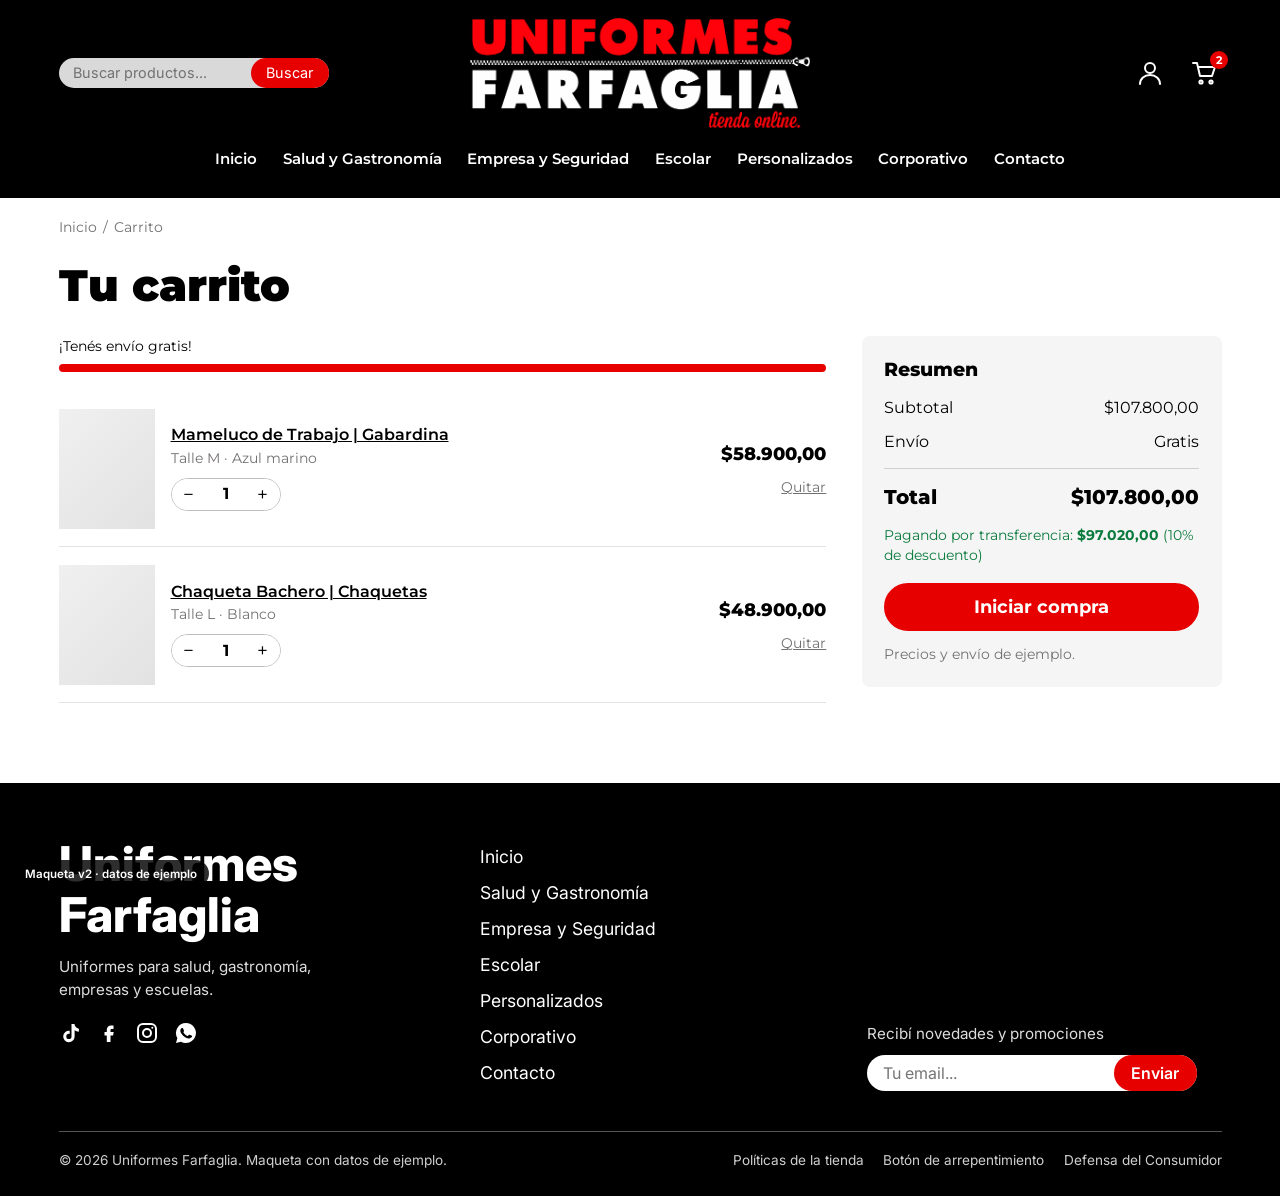
<file: carrito.html>
<!DOCTYPE html>
<html lang="es-AR">
<head>
  <meta charset="UTF-8">
  <meta name="viewport" content="width=device-width, initial-scale=1">
  <title>Carrito | Uniformes Farfaglia</title>
  <meta name="description" content="Maqueta de la nueva tienda online de Uniformes Farfaglia.">
  <meta name="robots" content="noindex, nofollow">
  <link rel="preconnect" href="https://fonts.googleapis.com">
  <link rel="preconnect" href="https://fonts.gstatic.com" crossorigin>
  <link href="https://fonts.googleapis.com/css2?family=Inter:wght@400;600;800&family=Montserrat:wght@400;500;600;700;800;900&display=swap" rel="stylesheet">
  <link rel="stylesheet" href="./css/tokens.css?v=2">
  <link rel="stylesheet" href="./css/base.css?v=2">
  <link rel="stylesheet" href="./css/style.css?v=2">
</head>
<body>
<a class="skip-link" href="#contenido">Ir al contenido</a>
<header class="site-header" id="top">
  <div class="header-top">
    <button class="icono-btn menu-toggle" type="button" aria-label="Abrir menú" aria-expanded="false" aria-controls="nav-principal"><svg viewBox="0 0 28 28" fill="none" stroke="currentColor" stroke-width="2.2" stroke-linecap="round" aria-hidden="true"><path d="M4 8h20M4 14h20M4 20h20"/></svg></button>
    <form class="buscador" role="search" data-demo-form data-demo-titulo="Búsqueda de ejemplo" data-demo-texto="En el sitio final, acá se mostrarían los resultados de tu búsqueda.">
      <label class="sr-only" for="buscar">Buscar productos</label>
      <input id="buscar" type="search" placeholder="Buscar productos..." autocomplete="off">
      <button type="submit">Buscar</button>
    </form>
    <a class="logo" href="./index.html" aria-label="Uniformes Farfaglia, ir al inicio"><img src="./assets/img/logo.png" alt="Uniformes Farfaglia tienda online" width="1440" height="466"></a>
    <div class="header-acciones">
      <a class="icono-btn solo-escritorio" href="./mi-cuenta.html" aria-label="Mi cuenta"><svg viewBox="0 0 28 28" fill="none" stroke="currentColor" stroke-width="2" stroke-linecap="round" stroke-linejoin="round" aria-hidden="true"><circle cx="14" cy="9" r="5"/><path d="M4 25c0-5.5 4.5-9 10-9s10 3.5 10 9"/></svg></a>
      <a class="icono-btn" href="./carrito.html" aria-label="Carrito"><svg viewBox="0 0 28 28" fill="none" stroke="currentColor" stroke-width="2" stroke-linecap="round" stroke-linejoin="round" aria-hidden="true"><path d="M3 4h4l3 13h12l3-9H8"/><circle cx="11" cy="23" r="1.6"/><circle cx="21" cy="23" r="1.6"/></svg><span class="badge" data-cart-count>2</span></a>
    </div>
  </div>
  <nav class="nav-principal" id="nav-principal" aria-label="Principal"><ul><li><a href="./index.html">Inicio</a></li><li><a href="./salud-gastronomia.html">Salud y Gastronomía</a></li><li><a href="./empresa-seguridad.html">Empresa y Seguridad</a></li><li><a href="./escolar.html">Escolar</a></li><li><a href="./personalizados.html">Personalizados</a></li><li><a href="./corporativo.html">Corporativo</a></li><li><a href="./contacto.html">Contacto</a></li><li class="solo-movil"><a href="./mi-cuenta.html">Mi cuenta</a></li></ul></nav>
</header>
<main id="contenido">
<nav class="migas contenedor" aria-label="Migas de pan"><a href="./index.html">Inicio</a><span aria-hidden="true">/</span><span>Carrito</span></nav>
<div class="contenedor cabecera-pagina"><h1>Tu carrito</h1></div>
<div class="contenedor carrito">
  <section aria-label="Productos del carrito">
    <p class="vacio" data-vacio hidden>Tu carrito está vacío. <a href="./index.html"><strong>Seguí comprando</strong></a></p>
    <div data-con-items>
      <div class="progreso-envio"><span data-progreso-texto></span><div class="barra"><i data-progreso-barra></i></div></div>
      <div class="item-carrito" data-item data-precio="58900">
  <div class="ph" role="img" aria-label="Foto del producto"></div>
  <div><h2><a href="./producto.html">Mameluco de Trabajo | Gabardina</a></h2><p class="meta">Talle M · Azul marino</p>
    <div class="cantidad"><button type="button" data-paso="menos" aria-label="Menos">−</button><input type="number" value="1" min="1" max="99" aria-label="Cantidad"><button type="button" data-paso="mas" aria-label="Más">+</button></div></div>
  <div class="derecha"><span class="subtotal" data-subtotal>$58.900,00</span><button class="quitar" type="button">Quitar</button></div>
</div>
      <div class="item-carrito" data-item data-precio="48900">
  <div class="ph" role="img" aria-label="Foto del producto"></div>
  <div><h2><a href="./producto.html">Chaqueta Bachero | Chaquetas</a></h2><p class="meta">Talle L · Blanco</p>
    <div class="cantidad"><button type="button" data-paso="menos" aria-label="Menos">−</button><input type="number" value="1" min="1" max="99" aria-label="Cantidad"><button type="button" data-paso="mas" aria-label="Más">+</button></div></div>
  <div class="derecha"><span class="subtotal" data-subtotal>$48.900,00</span><button class="quitar" type="button">Quitar</button></div>
</div>
    </div>
  </section>
  <aside class="resumen" aria-labelledby="t-res" data-con-items>
    <h2 id="t-res">Resumen</h2>
    <dl>
      <div class="fila"><dt>Subtotal</dt><dd data-resumen-subtotal></dd></div>
      <div class="fila"><dt>Envío</dt><dd data-resumen-envio></dd></div>
      <div class="fila total"><dt>Total</dt><dd data-resumen-total></dd></div>
    </dl>
    <p class="nota">Pagando por transferencia: <strong data-resumen-transf></strong> (10% de descuento)</p>
    <a class="btn btn-rojo btn-grande btn-bloque" href="./finalizar-compra.html">Iniciar compra</a>
    <p class="aviso-demo">Precios y envío de ejemplo.</p>
  </aside>
</div>
</main>
<footer class="site-footer">
  <div class="footer-grid">
    <div>
      <p class="footer-marca">Uniformes Farfaglia</p>
      <p class="footer-desc">Uniformes para salud, gastronomía, empresas y escuelas.</p>
      <div class="redes">
        <a href="#" aria-label="TikTok"><svg viewBox="0 0 24 24" fill="currentColor" aria-hidden="true"><path d="M16.6 5.8A4.3 4.3 0 0 1 15.5 3h-3v12.4a2.6 2.6 0 1 1-2.6-2.6c.3 0 .5 0 .8.1V9.8a5.7 5.7 0 1 0 4.9 5.6V9.3a7.3 7.3 0 0 0 4.3 1.4V7.7a4.3 4.3 0 0 1-3.3-1.9z"/></svg></a>
        <a href="#" aria-label="Facebook"><svg viewBox="0 0 24 24" fill="currentColor" aria-hidden="true"><path d="M14 8h2.5V4.5H14C11.5 4.5 9.8 6.2 9.8 8.7V11H7.5v3.5h2.3V21H13.5v-6.5h2.6l.6-3.5h-3.2V9.1c0-.6.4-1.1 1.1-1.1z"/></svg></a>
        <a href="#" aria-label="Instagram"><svg viewBox="0 0 24 24" fill="none" stroke="currentColor" stroke-width="2" aria-hidden="true"><rect x="3" y="3" width="18" height="18" rx="5"/><circle cx="12" cy="12" r="4"/><circle cx="17.3" cy="6.7" r="1" fill="currentColor" stroke="none"/></svg></a>
        <a href="https://wa.me/5491173076109" aria-label="WhatsApp"><svg viewBox="0 0 24 24" fill="currentColor" aria-hidden="true"><path d="M12 2a10 10 0 0 0-8.6 15.1L2 22l5-1.3A10 10 0 1 0 12 2zm5.2 14.2c-.2.6-1.3 1.2-1.8 1.2-.5.1-1 .2-3.3-.7-2.8-1.2-4.6-4-4.7-4.2-.1-.2-1.1-1.5-1.1-2.8s.7-2 1-2.3c.2-.3.5-.3.7-.3h.5c.2 0 .4 0 .6.5l.9 2.1c.1.2.1.4 0 .5l-.4.6c-.1.2-.3.3-.1.6.2.3.8 1.3 1.7 2.1 1.1 1 2 1.3 2.3 1.4.3.1.4.1.6-.1l.8-1c.2-.2.4-.2.6-.1l2 .9c.3.1.5.2.5.3.1.2.1.8-.1 1.4z"/></svg></a>
      </div>
    </div>
    <nav class="footer-nav" aria-label="Pie de página"><a href="./index.html">Inicio</a><a href="./salud-gastronomia.html">Salud y Gastronomía</a><a href="./empresa-seguridad.html">Empresa y Seguridad</a><a href="./escolar.html">Escolar</a><a href="./personalizados.html">Personalizados</a><a href="./corporativo.html">Corporativo</a><a href="./contacto.html">Contacto</a></nav>
    <form class="footer-sub" data-demo-form data-demo-titulo="Suscripción de ejemplo" data-demo-texto="En el sitio final, acá se registraría tu email para recibir novedades.">
      <label for="email-sub">Recibí novedades y promociones</label>
      <div class="suscribir">
        <input id="email-sub" type="email" placeholder="Tu email..." required>
        <button type="submit">Enviar</button>
      </div>
    </form>
  </div>
  <div class="footer-legal">
    <p>© 2026 Uniformes Farfaglia. Maqueta con datos de ejemplo.</p>
    <nav aria-label="Legal">
      <a href="./politicas.html">Políticas de la tienda</a>
      <a href="./politicas.html#arrepentimiento">Botón de arrepentimiento</a>
      <a href="./politicas.html#defensa-consumidor">Defensa del Consumidor</a>
    </nav>
  </div>
</footer>
<div class="ribbon-demo" aria-hidden="true">Maqueta v2 · datos de ejemplo</div>
<dialog class="dlg" id="dlg-demo" aria-labelledby="dlg-titulo">
  <h2 id="dlg-titulo" data-dlg-titulo>Esto es una maqueta</h2>
  <p data-dlg-texto>Esta acción no envía datos.</p>
  <button class="btn btn-rojo" type="button" data-dlg-cerrar>Entendido</button>
</dialog>
<script src="./js/main.js?v=2" defer></script>
</body>
</html>
</file>
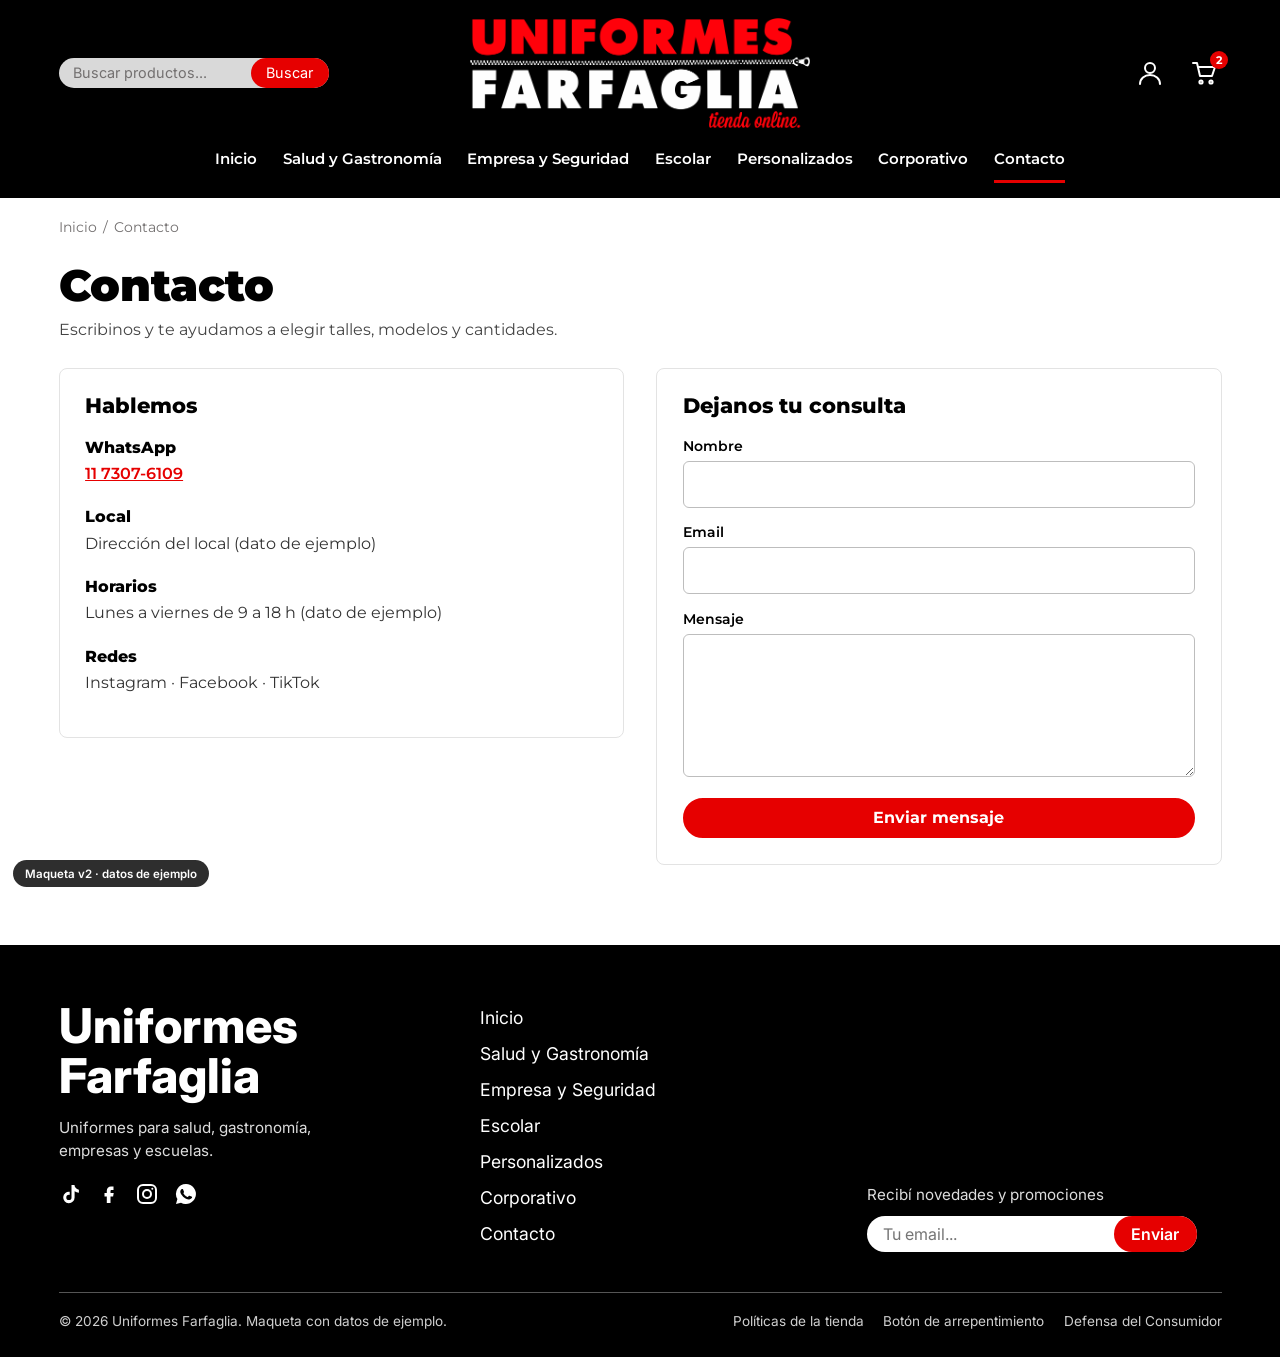
<file: contacto.html>
<!DOCTYPE html>
<html lang="es-AR">
<head>
  <meta charset="UTF-8">
  <meta name="viewport" content="width=device-width, initial-scale=1">
  <title>Contacto | Uniformes Farfaglia</title>
  <meta name="description" content="Maqueta de la nueva tienda online de Uniformes Farfaglia.">
  <meta name="robots" content="noindex, nofollow">
  <link rel="preconnect" href="https://fonts.googleapis.com">
  <link rel="preconnect" href="https://fonts.gstatic.com" crossorigin>
  <link href="https://fonts.googleapis.com/css2?family=Inter:wght@400;600;800&family=Montserrat:wght@400;500;600;700;800;900&display=swap" rel="stylesheet">
  <link rel="stylesheet" href="./css/tokens.css?v=2">
  <link rel="stylesheet" href="./css/base.css?v=2">
  <link rel="stylesheet" href="./css/style.css?v=2">
</head>
<body>
<a class="skip-link" href="#contenido">Ir al contenido</a>
<header class="site-header" id="top">
  <div class="header-top">
    <button class="icono-btn menu-toggle" type="button" aria-label="Abrir menú" aria-expanded="false" aria-controls="nav-principal"><svg viewBox="0 0 28 28" fill="none" stroke="currentColor" stroke-width="2.2" stroke-linecap="round" aria-hidden="true"><path d="M4 8h20M4 14h20M4 20h20"/></svg></button>
    <form class="buscador" role="search" data-demo-form data-demo-titulo="Búsqueda de ejemplo" data-demo-texto="En el sitio final, acá se mostrarían los resultados de tu búsqueda.">
      <label class="sr-only" for="buscar">Buscar productos</label>
      <input id="buscar" type="search" placeholder="Buscar productos..." autocomplete="off">
      <button type="submit">Buscar</button>
    </form>
    <a class="logo" href="./index.html" aria-label="Uniformes Farfaglia, ir al inicio"><img src="./assets/img/logo.png" alt="Uniformes Farfaglia tienda online" width="1440" height="466"></a>
    <div class="header-acciones">
      <a class="icono-btn solo-escritorio" href="./mi-cuenta.html" aria-label="Mi cuenta"><svg viewBox="0 0 28 28" fill="none" stroke="currentColor" stroke-width="2" stroke-linecap="round" stroke-linejoin="round" aria-hidden="true"><circle cx="14" cy="9" r="5"/><path d="M4 25c0-5.5 4.5-9 10-9s10 3.5 10 9"/></svg></a>
      <a class="icono-btn" href="./carrito.html" aria-label="Carrito"><svg viewBox="0 0 28 28" fill="none" stroke="currentColor" stroke-width="2" stroke-linecap="round" stroke-linejoin="round" aria-hidden="true"><path d="M3 4h4l3 13h12l3-9H8"/><circle cx="11" cy="23" r="1.6"/><circle cx="21" cy="23" r="1.6"/></svg><span class="badge" data-cart-count>2</span></a>
    </div>
  </div>
  <nav class="nav-principal" id="nav-principal" aria-label="Principal"><ul><li><a href="./index.html">Inicio</a></li><li><a href="./salud-gastronomia.html">Salud y Gastronomía</a></li><li><a href="./empresa-seguridad.html">Empresa y Seguridad</a></li><li><a href="./escolar.html">Escolar</a></li><li><a href="./personalizados.html">Personalizados</a></li><li><a href="./corporativo.html">Corporativo</a></li><li><a href="./contacto.html" aria-current="page">Contacto</a></li><li class="solo-movil"><a href="./mi-cuenta.html">Mi cuenta</a></li></ul></nav>
</header>
<main id="contenido">
<nav class="migas contenedor" aria-label="Migas de pan"><a href="./index.html">Inicio</a><span aria-hidden="true">/</span><span>Contacto</span></nav>
<div class="contenedor cabecera-pagina"><h1>Contacto</h1><p>Escribinos y te ayudamos a elegir talles, modelos y cantidades.</p></div>
<div class="contenedor dos-col">
  <section class="caja" aria-labelledby="t-dat"><h2 id="t-dat">Hablemos</h2>
    <dl class="lista-contacto">
      <div><dt>WhatsApp</dt><dd><a href="https://wa.me/5491173076109?text=Hola%2C%20quisiera%20hacer%20una%20consulta%20sobre%20Uniformes%20Farfaglia.">11 7307-6109</a></dd></div>
      <div><dt>Local</dt><dd>Dirección del local (dato de ejemplo)</dd></div>
      <div><dt>Horarios</dt><dd>Lunes a viernes de 9 a 18 h (dato de ejemplo)</dd></div>
      <div><dt>Redes</dt><dd>Instagram · Facebook · TikTok</dd></div>
    </dl></section>
  <form class="caja" data-demo-form data-demo-titulo="Mensaje de ejemplo" data-demo-texto="Esta es una maqueta: el mensaje no se envía.">
    <h2>Dejanos tu consulta</h2>
    <div class="campo"><label for="m-nom">Nombre</label><input class="input" id="m-nom" required></div>
    <div class="campo"><label for="m-mail">Email</label><input class="input" id="m-mail" type="email" required></div>
    <div class="campo"><label for="m-msg">Mensaje</label><textarea class="input" id="m-msg" rows="5" required></textarea></div>
    <button class="btn btn-rojo btn-bloque" type="submit">Enviar mensaje</button>
  </form>
</div>
</main>
<footer class="site-footer">
  <div class="footer-grid">
    <div>
      <p class="footer-marca">Uniformes Farfaglia</p>
      <p class="footer-desc">Uniformes para salud, gastronomía, empresas y escuelas.</p>
      <div class="redes">
        <a href="#" aria-label="TikTok"><svg viewBox="0 0 24 24" fill="currentColor" aria-hidden="true"><path d="M16.6 5.8A4.3 4.3 0 0 1 15.5 3h-3v12.4a2.6 2.6 0 1 1-2.6-2.6c.3 0 .5 0 .8.1V9.8a5.7 5.7 0 1 0 4.9 5.6V9.3a7.3 7.3 0 0 0 4.3 1.4V7.7a4.3 4.3 0 0 1-3.3-1.9z"/></svg></a>
        <a href="#" aria-label="Facebook"><svg viewBox="0 0 24 24" fill="currentColor" aria-hidden="true"><path d="M14 8h2.5V4.5H14C11.5 4.5 9.8 6.2 9.8 8.7V11H7.5v3.5h2.3V21H13.5v-6.5h2.6l.6-3.5h-3.2V9.1c0-.6.4-1.1 1.1-1.1z"/></svg></a>
        <a href="#" aria-label="Instagram"><svg viewBox="0 0 24 24" fill="none" stroke="currentColor" stroke-width="2" aria-hidden="true"><rect x="3" y="3" width="18" height="18" rx="5"/><circle cx="12" cy="12" r="4"/><circle cx="17.3" cy="6.7" r="1" fill="currentColor" stroke="none"/></svg></a>
        <a href="https://wa.me/5491173076109" aria-label="WhatsApp"><svg viewBox="0 0 24 24" fill="currentColor" aria-hidden="true"><path d="M12 2a10 10 0 0 0-8.6 15.1L2 22l5-1.3A10 10 0 1 0 12 2zm5.2 14.2c-.2.6-1.3 1.2-1.8 1.2-.5.1-1 .2-3.3-.7-2.8-1.2-4.6-4-4.7-4.2-.1-.2-1.1-1.5-1.1-2.8s.7-2 1-2.3c.2-.3.5-.3.7-.3h.5c.2 0 .4 0 .6.5l.9 2.1c.1.2.1.4 0 .5l-.4.6c-.1.2-.3.3-.1.6.2.3.8 1.3 1.7 2.1 1.1 1 2 1.3 2.3 1.4.3.1.4.1.6-.1l.8-1c.2-.2.4-.2.6-.1l2 .9c.3.1.5.2.5.3.1.2.1.8-.1 1.4z"/></svg></a>
      </div>
    </div>
    <nav class="footer-nav" aria-label="Pie de página"><a href="./index.html">Inicio</a><a href="./salud-gastronomia.html">Salud y Gastronomía</a><a href="./empresa-seguridad.html">Empresa y Seguridad</a><a href="./escolar.html">Escolar</a><a href="./personalizados.html">Personalizados</a><a href="./corporativo.html">Corporativo</a><a href="./contacto.html">Contacto</a></nav>
    <form class="footer-sub" data-demo-form data-demo-titulo="Suscripción de ejemplo" data-demo-texto="En el sitio final, acá se registraría tu email para recibir novedades.">
      <label for="email-sub">Recibí novedades y promociones</label>
      <div class="suscribir">
        <input id="email-sub" type="email" placeholder="Tu email..." required>
        <button type="submit">Enviar</button>
      </div>
    </form>
  </div>
  <div class="footer-legal">
    <p>© 2026 Uniformes Farfaglia. Maqueta con datos de ejemplo.</p>
    <nav aria-label="Legal">
      <a href="./politicas.html">Políticas de la tienda</a>
      <a href="./politicas.html#arrepentimiento">Botón de arrepentimiento</a>
      <a href="./politicas.html#defensa-consumidor">Defensa del Consumidor</a>
    </nav>
  </div>
</footer>
<div class="ribbon-demo" aria-hidden="true">Maqueta v2 · datos de ejemplo</div>
<dialog class="dlg" id="dlg-demo" aria-labelledby="dlg-titulo">
  <h2 id="dlg-titulo" data-dlg-titulo>Esto es una maqueta</h2>
  <p data-dlg-texto>Esta acción no envía datos.</p>
  <button class="btn btn-rojo" type="button" data-dlg-cerrar>Entendido</button>
</dialog>
<script src="./js/main.js?v=2" defer></script>
</body>
</html>
</file>
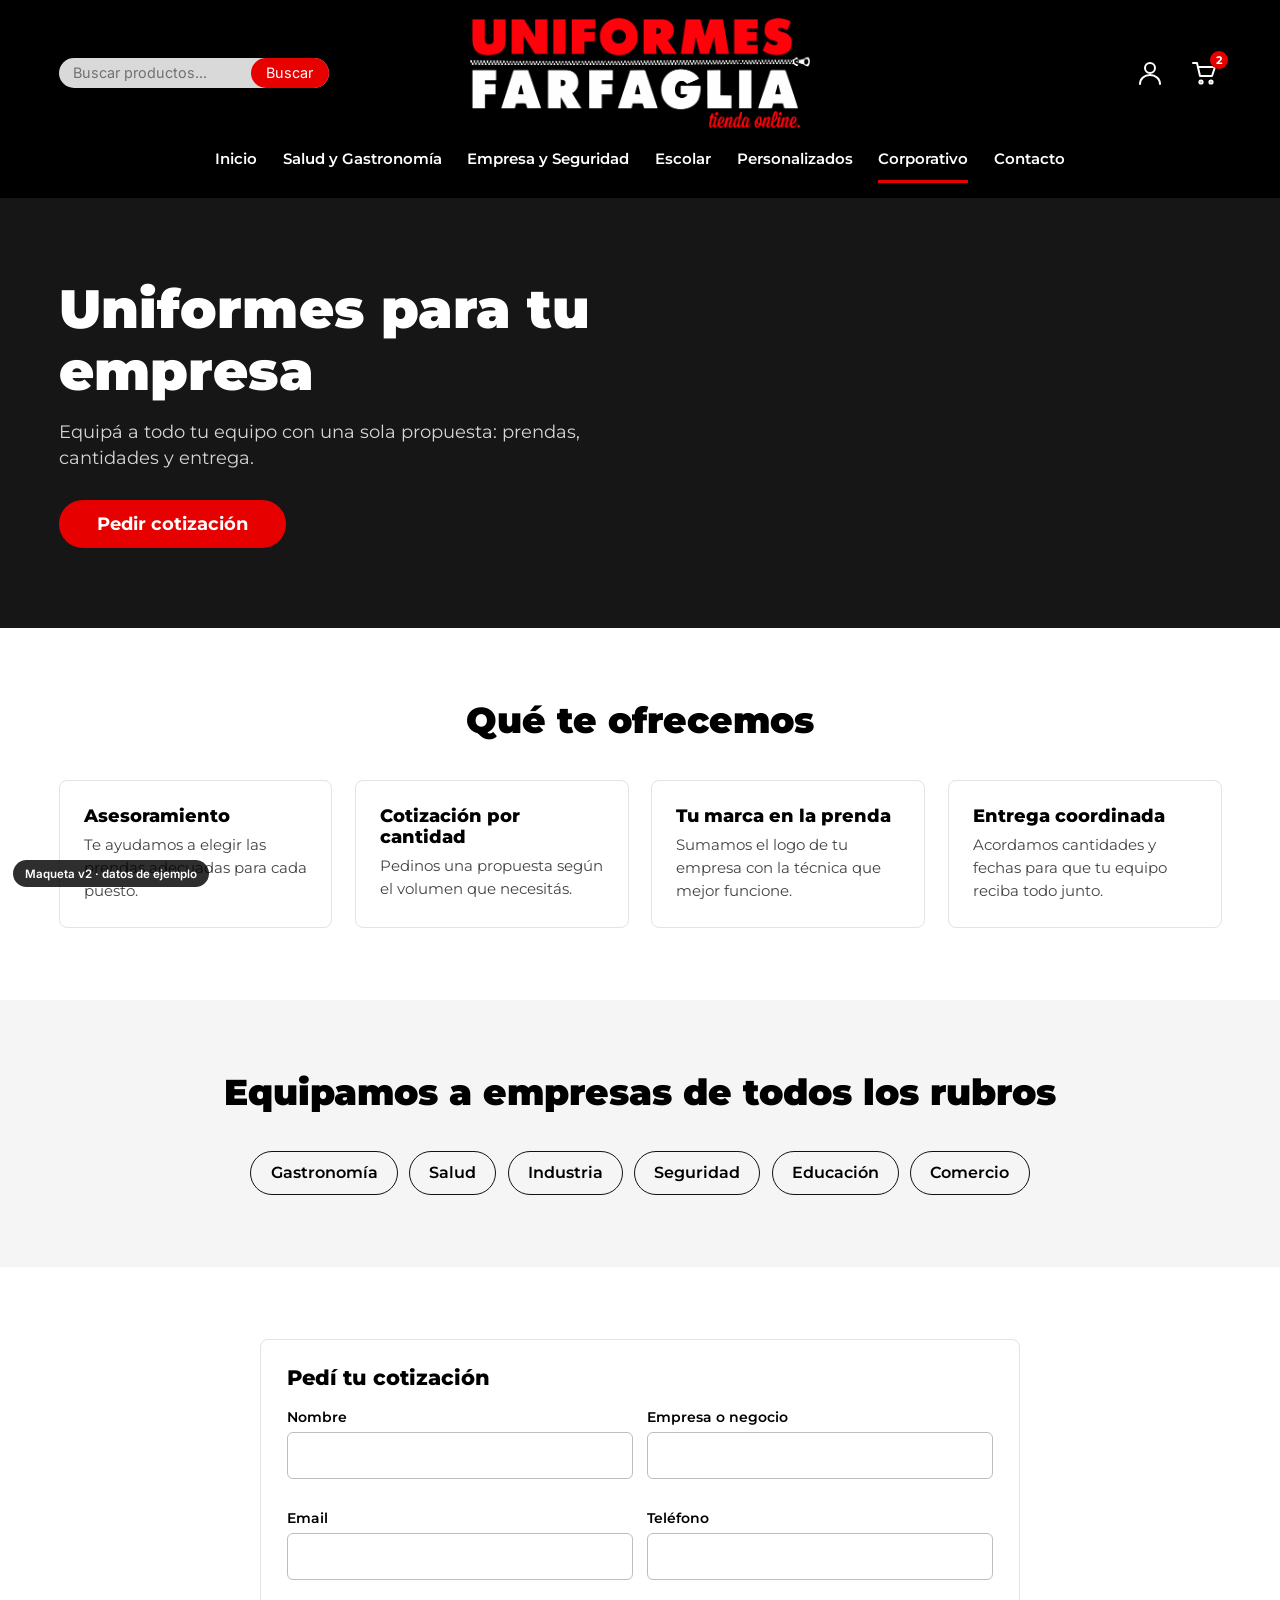
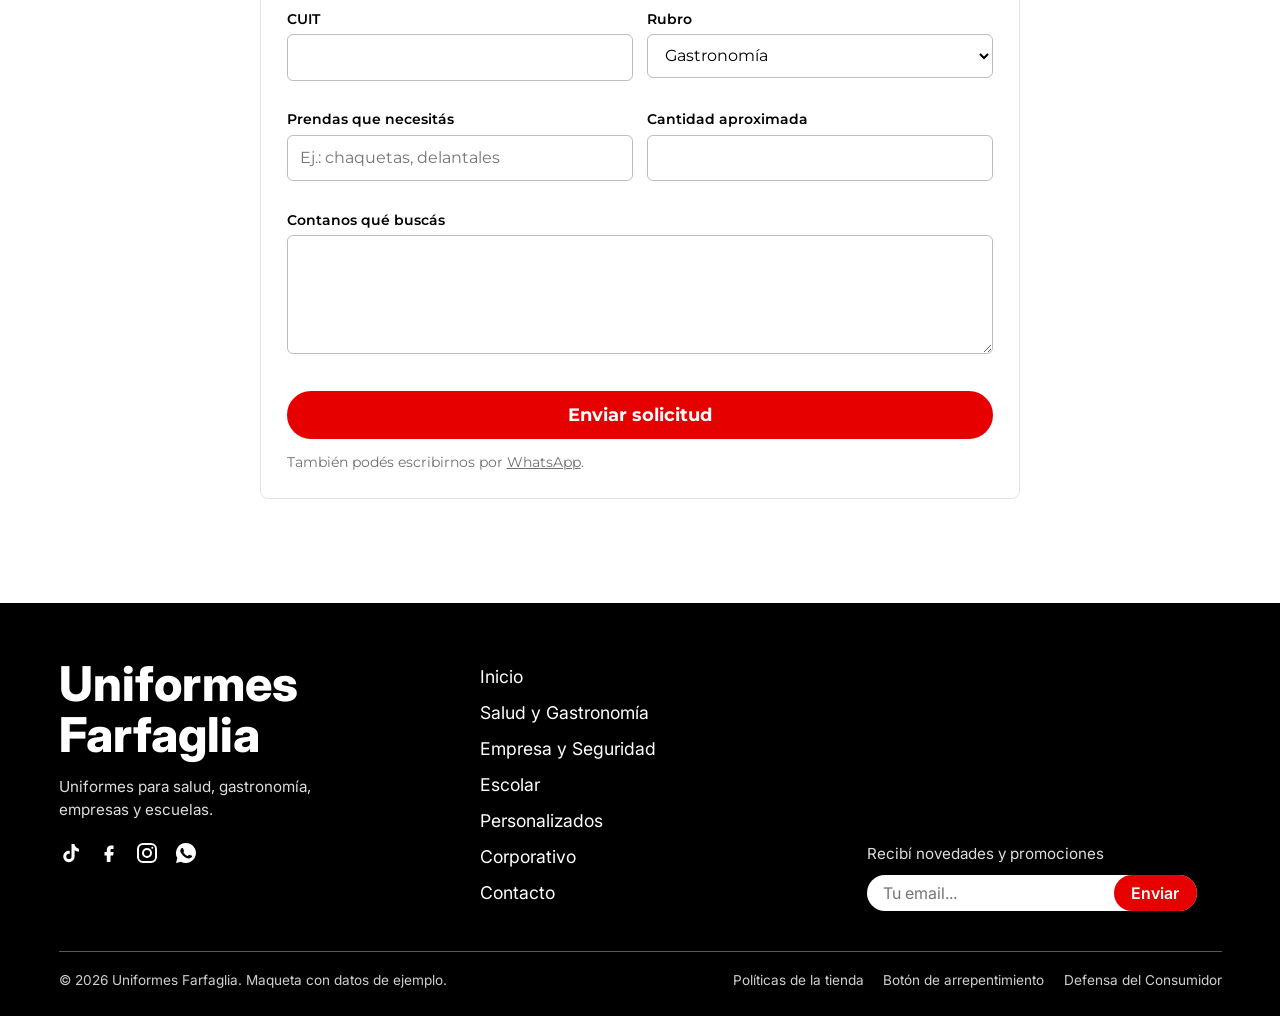
<file: corporativo.html>
<!DOCTYPE html>
<html lang="es-AR">
<head>
  <meta charset="UTF-8">
  <meta name="viewport" content="width=device-width, initial-scale=1">
  <title>Corporativo | Uniformes Farfaglia</title>
  <meta name="description" content="Maqueta de la nueva tienda online de Uniformes Farfaglia.">
  <meta name="robots" content="noindex, nofollow">
  <link rel="preconnect" href="https://fonts.googleapis.com">
  <link rel="preconnect" href="https://fonts.gstatic.com" crossorigin>
  <link href="https://fonts.googleapis.com/css2?family=Inter:wght@400;600;800&family=Montserrat:wght@400;500;600;700;800;900&display=swap" rel="stylesheet">
  <link rel="stylesheet" href="./css/tokens.css?v=2">
  <link rel="stylesheet" href="./css/base.css?v=2">
  <link rel="stylesheet" href="./css/style.css?v=2">
</head>
<body>
<a class="skip-link" href="#contenido">Ir al contenido</a>
<header class="site-header" id="top">
  <div class="header-top">
    <button class="icono-btn menu-toggle" type="button" aria-label="Abrir menú" aria-expanded="false" aria-controls="nav-principal"><svg viewBox="0 0 28 28" fill="none" stroke="currentColor" stroke-width="2.2" stroke-linecap="round" aria-hidden="true"><path d="M4 8h20M4 14h20M4 20h20"/></svg></button>
    <form class="buscador" role="search" data-demo-form data-demo-titulo="Búsqueda de ejemplo" data-demo-texto="En el sitio final, acá se mostrarían los resultados de tu búsqueda.">
      <label class="sr-only" for="buscar">Buscar productos</label>
      <input id="buscar" type="search" placeholder="Buscar productos..." autocomplete="off">
      <button type="submit">Buscar</button>
    </form>
    <a class="logo" href="./index.html" aria-label="Uniformes Farfaglia, ir al inicio"><img src="./assets/img/logo.png" alt="Uniformes Farfaglia tienda online" width="1440" height="466"></a>
    <div class="header-acciones">
      <a class="icono-btn solo-escritorio" href="./mi-cuenta.html" aria-label="Mi cuenta"><svg viewBox="0 0 28 28" fill="none" stroke="currentColor" stroke-width="2" stroke-linecap="round" stroke-linejoin="round" aria-hidden="true"><circle cx="14" cy="9" r="5"/><path d="M4 25c0-5.5 4.5-9 10-9s10 3.5 10 9"/></svg></a>
      <a class="icono-btn" href="./carrito.html" aria-label="Carrito"><svg viewBox="0 0 28 28" fill="none" stroke="currentColor" stroke-width="2" stroke-linecap="round" stroke-linejoin="round" aria-hidden="true"><path d="M3 4h4l3 13h12l3-9H8"/><circle cx="11" cy="23" r="1.6"/><circle cx="21" cy="23" r="1.6"/></svg><span class="badge" data-cart-count>2</span></a>
    </div>
  </div>
  <nav class="nav-principal" id="nav-principal" aria-label="Principal"><ul><li><a href="./index.html">Inicio</a></li><li><a href="./salud-gastronomia.html">Salud y Gastronomía</a></li><li><a href="./empresa-seguridad.html">Empresa y Seguridad</a></li><li><a href="./escolar.html">Escolar</a></li><li><a href="./personalizados.html">Personalizados</a></li><li><a href="./corporativo.html" aria-current="page">Corporativo</a></li><li><a href="./contacto.html">Contacto</a></li><li class="solo-movil"><a href="./mi-cuenta.html">Mi cuenta</a></li></ul></nav>
</header>
<main id="contenido">
<section class="banda-oscura"><div class="contenedor"><h1>Uniformes para tu empresa</h1>
<p>Equipá a todo tu equipo con una sola propuesta: prendas, cantidades y entrega.</p>
<a class="btn btn-rojo btn-grande" href="#cotizar">Pedir cotización</a></div></section>
<section class="seccion" aria-labelledby="t-ben"><div class="contenedor"><h2 class="titulo-seccion" id="t-ben">Qué te ofrecemos</h2><div class="grid-info cuatro"><div class="tarjeta-info"><h3>Asesoramiento</h3><p>Te ayudamos a elegir las prendas adecuadas para cada puesto.</p></div><div class="tarjeta-info"><h3>Cotización por cantidad</h3><p>Pedinos una propuesta según el volumen que necesitás.</p></div><div class="tarjeta-info"><h3>Tu marca en la prenda</h3><p>Sumamos el logo de tu empresa con la técnica que mejor funcione.</p></div><div class="tarjeta-info"><h3>Entrega coordinada</h3><p>Acordamos cantidades y fechas para que tu equipo reciba todo junto.</p></div></div></div></section>
<section class="seccion gris" aria-labelledby="t-rub"><div class="contenedor"><h2 class="titulo-seccion" id="t-rub">Equipamos a empresas de todos los rubros</h2><ul class="rubros"><li>Gastronomía</li><li>Salud</li><li>Industria</li><li>Seguridad</li><li>Educación</li><li>Comercio</li></ul></div></section>
<section class="seccion"><div class="contenedor" style="max-width:760px"><form class="caja" id="cotizar" data-demo-form data-demo-titulo="Cotización de ejemplo" data-demo-texto="Esta es una maqueta: el pedido de cotización no se envía.">
  <h2>Pedí tu cotización</h2>
  <div class="grid-form">
    <div class="campo"><label for="q-nom">Nombre</label><input class="input" id="q-nom" required></div>
    <div class="campo"><label for="q-emp">Empresa o negocio</label><input class="input" id="q-emp"></div>
    <div class="campo"><label for="q-mail">Email</label><input class="input" id="q-mail" type="email" required></div>
    <div class="campo"><label for="q-tel">Teléfono</label><input class="input" id="q-tel" type="tel"></div>
    <div class="campo"><label for="q-cuit">CUIT</label><input class="input" id="q-cuit" inputmode="numeric"></div><div class="campo"><label for="q-rub">Rubro</label><select class="select" id="q-rub"><option>Gastronomía</option><option>Salud</option><option>Industria</option><option>Seguridad</option><option>Educación</option><option>Otro</option></select></div>
    <div class="campo"><label for="q-pren">Prendas que necesitás</label><input class="input" id="q-pren" placeholder="Ej.: chaquetas, delantales"></div>
    <div class="campo"><label for="q-cant">Cantidad aproximada</label><input class="input" id="q-cant" type="number" min="1"></div>
    <div class="campo ancho"><label for="q-msg">Contanos qué buscás</label><textarea class="input" id="q-msg" rows="4"></textarea></div>
  </div>
  <button class="btn btn-rojo btn-grande btn-bloque" type="submit" style="margin-top:1rem">Enviar solicitud</button>
  <p class="aviso-demo">También podés escribirnos por <a href="https://wa.me/5491173076109?text=Hola%2C%20quisiera%20cotizar%20uniformes%20personalizados%20para%20mi%20equipo.">WhatsApp</a>.</p>
</form></div></section>
</main>
<footer class="site-footer">
  <div class="footer-grid">
    <div>
      <p class="footer-marca">Uniformes Farfaglia</p>
      <p class="footer-desc">Uniformes para salud, gastronomía, empresas y escuelas.</p>
      <div class="redes">
        <a href="#" aria-label="TikTok"><svg viewBox="0 0 24 24" fill="currentColor" aria-hidden="true"><path d="M16.6 5.8A4.3 4.3 0 0 1 15.5 3h-3v12.4a2.6 2.6 0 1 1-2.6-2.6c.3 0 .5 0 .8.1V9.8a5.7 5.7 0 1 0 4.9 5.6V9.3a7.3 7.3 0 0 0 4.3 1.4V7.7a4.3 4.3 0 0 1-3.3-1.9z"/></svg></a>
        <a href="#" aria-label="Facebook"><svg viewBox="0 0 24 24" fill="currentColor" aria-hidden="true"><path d="M14 8h2.5V4.5H14C11.5 4.5 9.8 6.2 9.8 8.7V11H7.5v3.5h2.3V21H13.5v-6.5h2.6l.6-3.5h-3.2V9.1c0-.6.4-1.1 1.1-1.1z"/></svg></a>
        <a href="#" aria-label="Instagram"><svg viewBox="0 0 24 24" fill="none" stroke="currentColor" stroke-width="2" aria-hidden="true"><rect x="3" y="3" width="18" height="18" rx="5"/><circle cx="12" cy="12" r="4"/><circle cx="17.3" cy="6.7" r="1" fill="currentColor" stroke="none"/></svg></a>
        <a href="https://wa.me/5491173076109" aria-label="WhatsApp"><svg viewBox="0 0 24 24" fill="currentColor" aria-hidden="true"><path d="M12 2a10 10 0 0 0-8.6 15.1L2 22l5-1.3A10 10 0 1 0 12 2zm5.2 14.2c-.2.6-1.3 1.2-1.8 1.2-.5.1-1 .2-3.3-.7-2.8-1.2-4.6-4-4.7-4.2-.1-.2-1.1-1.5-1.1-2.8s.7-2 1-2.3c.2-.3.5-.3.7-.3h.5c.2 0 .4 0 .6.5l.9 2.1c.1.2.1.4 0 .5l-.4.6c-.1.2-.3.3-.1.6.2.3.8 1.3 1.7 2.1 1.1 1 2 1.3 2.3 1.4.3.1.4.1.6-.1l.8-1c.2-.2.4-.2.6-.1l2 .9c.3.1.5.2.5.3.1.2.1.8-.1 1.4z"/></svg></a>
      </div>
    </div>
    <nav class="footer-nav" aria-label="Pie de página"><a href="./index.html">Inicio</a><a href="./salud-gastronomia.html">Salud y Gastronomía</a><a href="./empresa-seguridad.html">Empresa y Seguridad</a><a href="./escolar.html">Escolar</a><a href="./personalizados.html">Personalizados</a><a href="./corporativo.html">Corporativo</a><a href="./contacto.html">Contacto</a></nav>
    <form class="footer-sub" data-demo-form data-demo-titulo="Suscripción de ejemplo" data-demo-texto="En el sitio final, acá se registraría tu email para recibir novedades.">
      <label for="email-sub">Recibí novedades y promociones</label>
      <div class="suscribir">
        <input id="email-sub" type="email" placeholder="Tu email..." required>
        <button type="submit">Enviar</button>
      </div>
    </form>
  </div>
  <div class="footer-legal">
    <p>© 2026 Uniformes Farfaglia. Maqueta con datos de ejemplo.</p>
    <nav aria-label="Legal">
      <a href="./politicas.html">Políticas de la tienda</a>
      <a href="./politicas.html#arrepentimiento">Botón de arrepentimiento</a>
      <a href="./politicas.html#defensa-consumidor">Defensa del Consumidor</a>
    </nav>
  </div>
</footer>
<div class="ribbon-demo" aria-hidden="true">Maqueta v2 · datos de ejemplo</div>
<dialog class="dlg" id="dlg-demo" aria-labelledby="dlg-titulo">
  <h2 id="dlg-titulo" data-dlg-titulo>Esto es una maqueta</h2>
  <p data-dlg-texto>Esta acción no envía datos.</p>
  <button class="btn btn-rojo" type="button" data-dlg-cerrar>Entendido</button>
</dialog>
<script src="./js/main.js?v=2" defer></script>
</body>
</html>
</file>
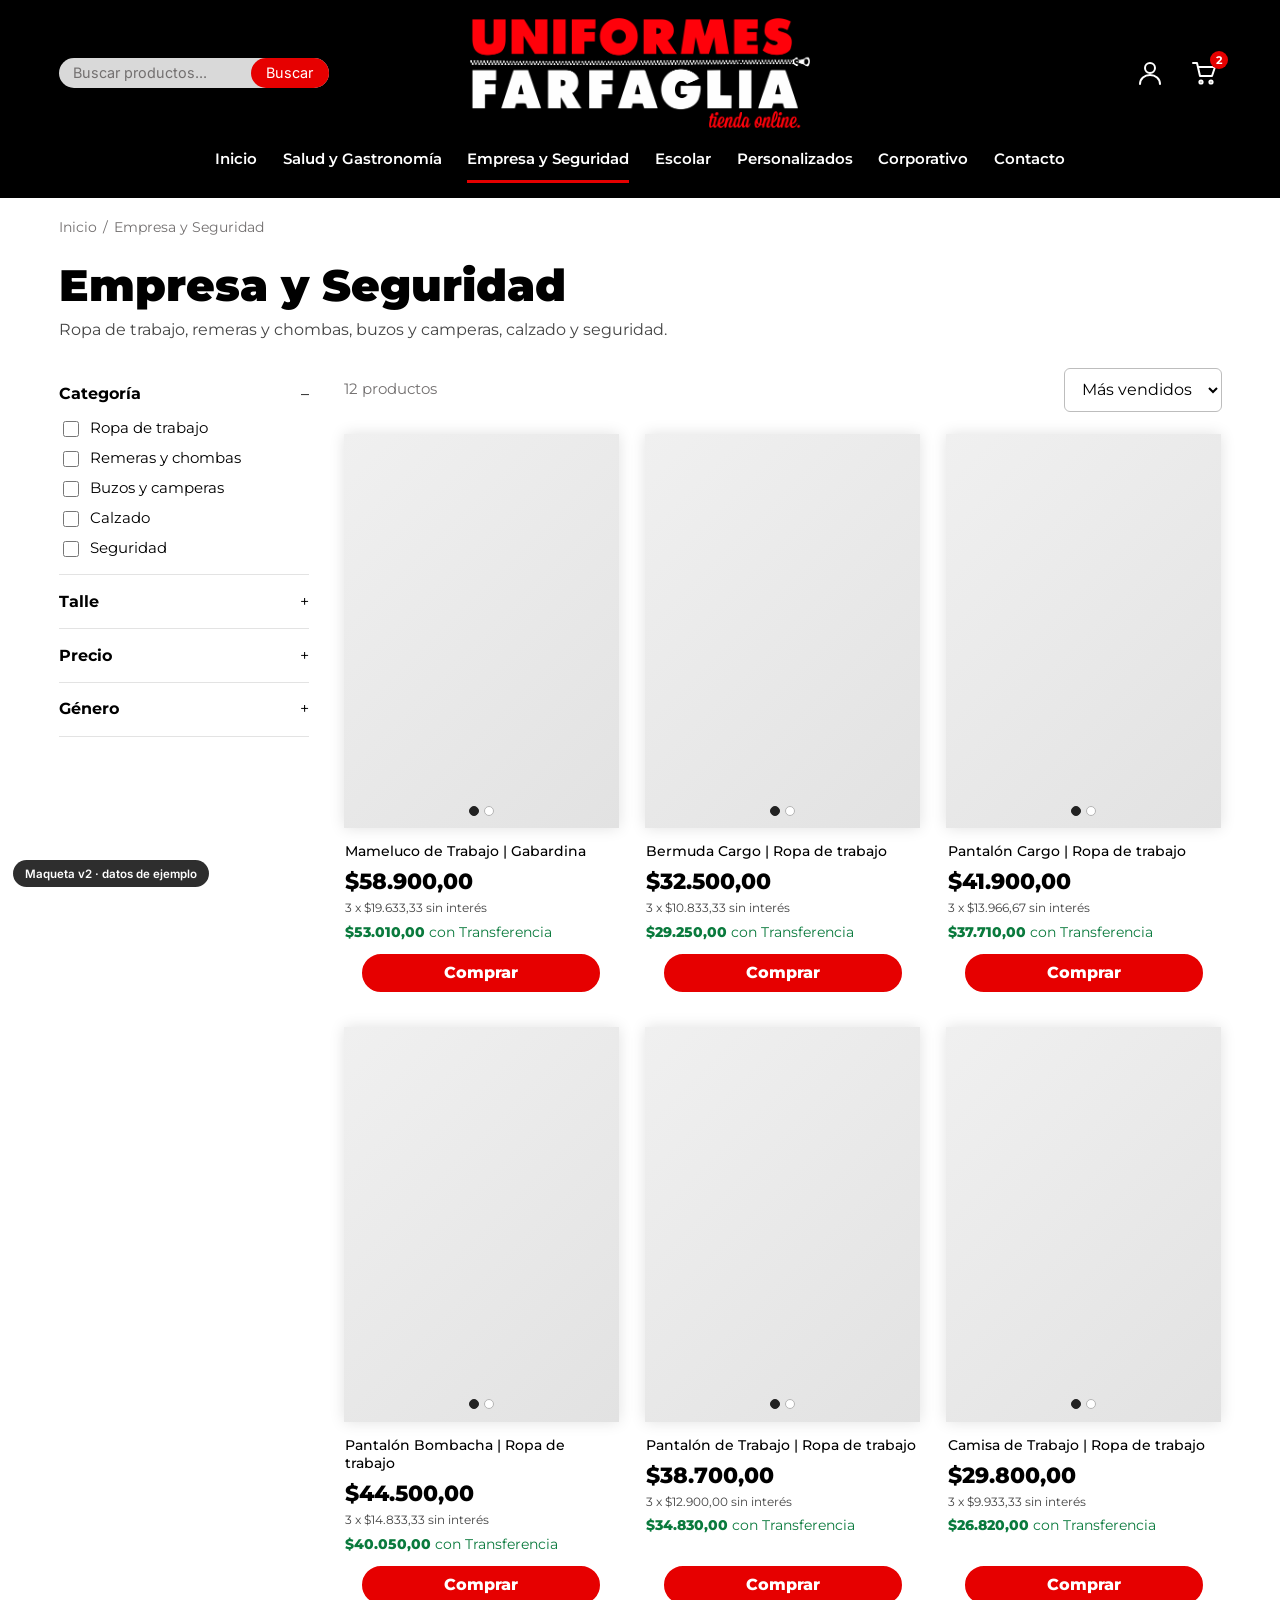
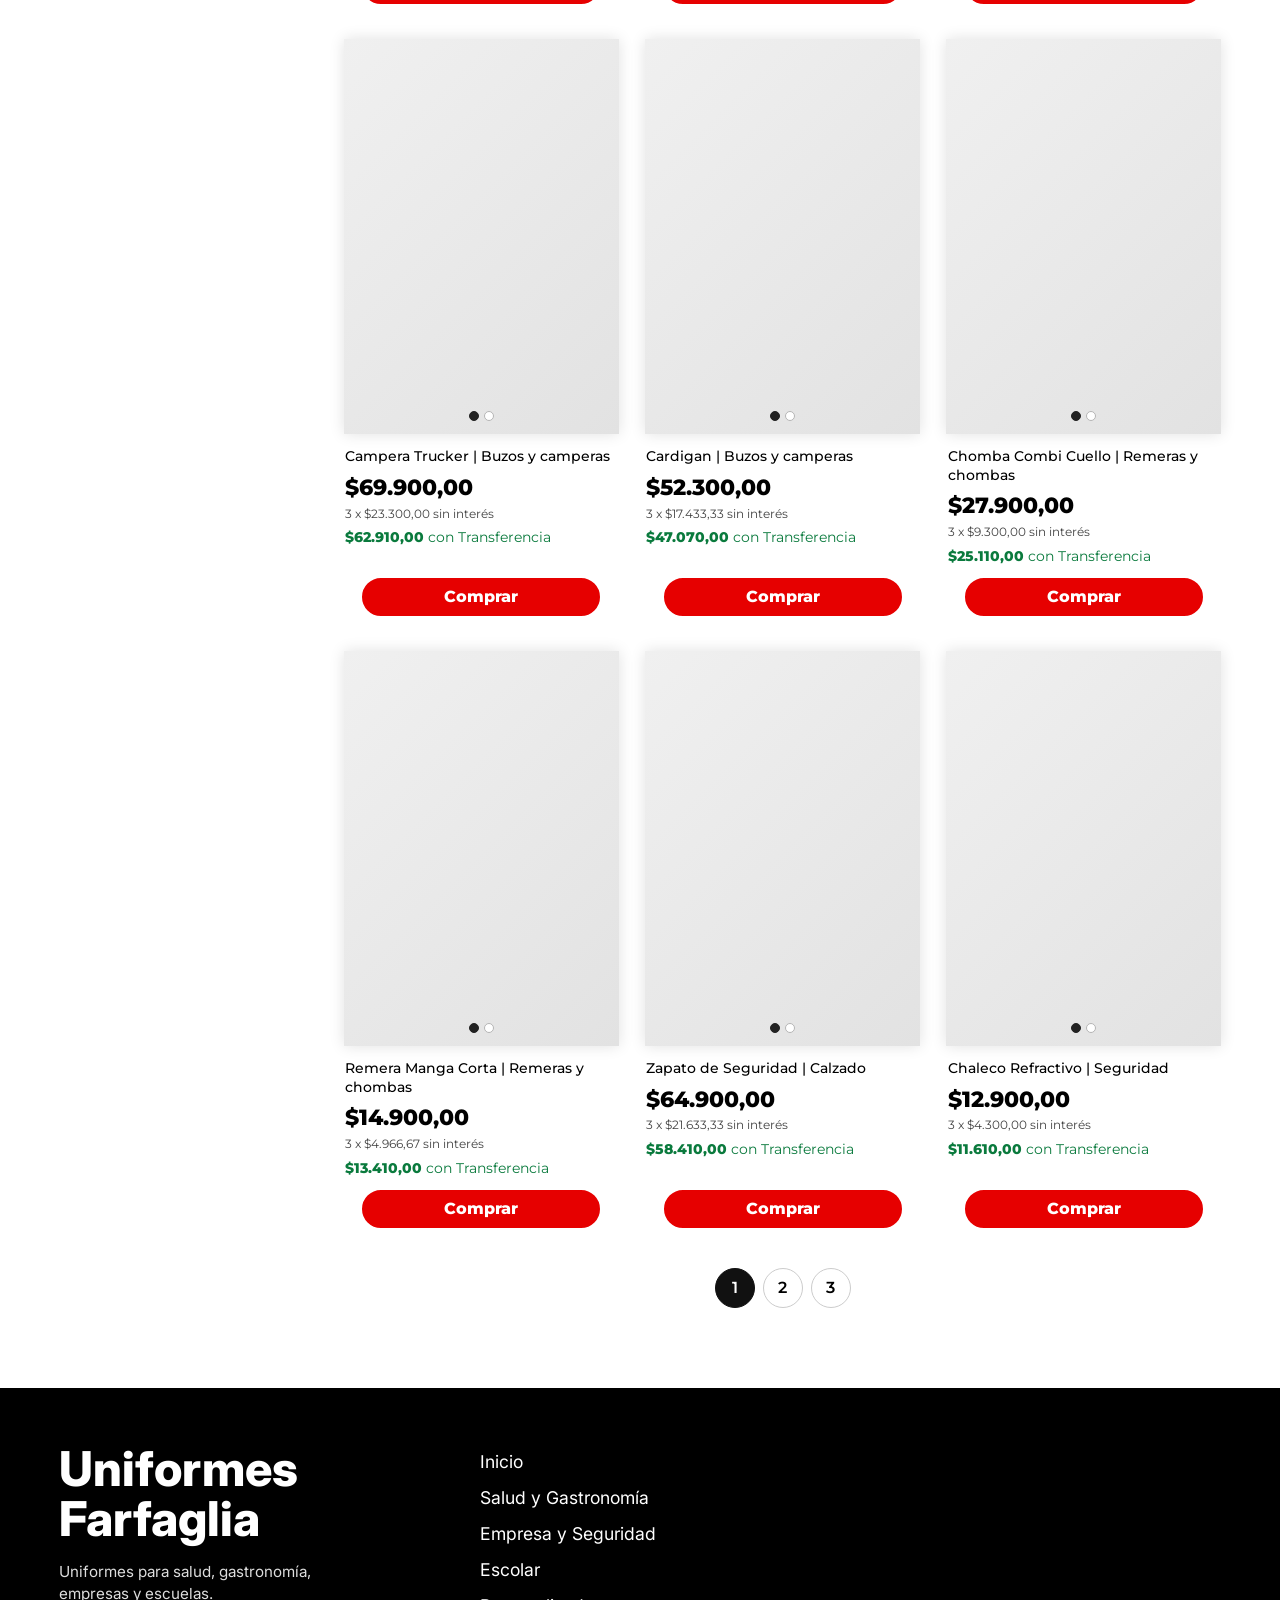
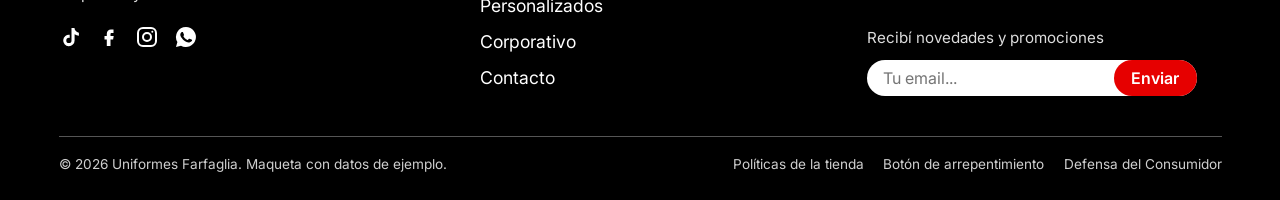
<file: empresa-seguridad.html>
<!DOCTYPE html>
<html lang="es-AR">
<head>
  <meta charset="UTF-8">
  <meta name="viewport" content="width=device-width, initial-scale=1">
  <title>Empresa y Seguridad | Uniformes Farfaglia</title>
  <meta name="description" content="Ropa de trabajo, remeras y chombas, buzos y camperas, calzado y seguridad.">
  <meta name="robots" content="noindex, nofollow">
  <link rel="preconnect" href="https://fonts.googleapis.com">
  <link rel="preconnect" href="https://fonts.gstatic.com" crossorigin>
  <link href="https://fonts.googleapis.com/css2?family=Inter:wght@400;600;800&family=Montserrat:wght@400;500;600;700;800;900&display=swap" rel="stylesheet">
  <link rel="stylesheet" href="./css/tokens.css?v=2">
  <link rel="stylesheet" href="./css/base.css?v=2">
  <link rel="stylesheet" href="./css/style.css?v=2">
</head>
<body>
<a class="skip-link" href="#contenido">Ir al contenido</a>
<header class="site-header" id="top">
  <div class="header-top">
    <button class="icono-btn menu-toggle" type="button" aria-label="Abrir menú" aria-expanded="false" aria-controls="nav-principal"><svg viewBox="0 0 28 28" fill="none" stroke="currentColor" stroke-width="2.2" stroke-linecap="round" aria-hidden="true"><path d="M4 8h20M4 14h20M4 20h20"/></svg></button>
    <form class="buscador" role="search" data-demo-form data-demo-titulo="Búsqueda de ejemplo" data-demo-texto="En el sitio final, acá se mostrarían los resultados de tu búsqueda.">
      <label class="sr-only" for="buscar">Buscar productos</label>
      <input id="buscar" type="search" placeholder="Buscar productos..." autocomplete="off">
      <button type="submit">Buscar</button>
    </form>
    <a class="logo" href="./index.html" aria-label="Uniformes Farfaglia, ir al inicio"><img src="./assets/img/logo.png" alt="Uniformes Farfaglia tienda online" width="1440" height="466"></a>
    <div class="header-acciones">
      <a class="icono-btn solo-escritorio" href="./mi-cuenta.html" aria-label="Mi cuenta"><svg viewBox="0 0 28 28" fill="none" stroke="currentColor" stroke-width="2" stroke-linecap="round" stroke-linejoin="round" aria-hidden="true"><circle cx="14" cy="9" r="5"/><path d="M4 25c0-5.5 4.5-9 10-9s10 3.5 10 9"/></svg></a>
      <a class="icono-btn" href="./carrito.html" aria-label="Carrito"><svg viewBox="0 0 28 28" fill="none" stroke="currentColor" stroke-width="2" stroke-linecap="round" stroke-linejoin="round" aria-hidden="true"><path d="M3 4h4l3 13h12l3-9H8"/><circle cx="11" cy="23" r="1.6"/><circle cx="21" cy="23" r="1.6"/></svg><span class="badge" data-cart-count>2</span></a>
    </div>
  </div>
  <nav class="nav-principal" id="nav-principal" aria-label="Principal"><ul><li><a href="./index.html">Inicio</a></li><li><a href="./salud-gastronomia.html">Salud y Gastronomía</a></li><li><a href="./empresa-seguridad.html" aria-current="page">Empresa y Seguridad</a></li><li><a href="./escolar.html">Escolar</a></li><li><a href="./personalizados.html">Personalizados</a></li><li><a href="./corporativo.html">Corporativo</a></li><li><a href="./contacto.html">Contacto</a></li><li class="solo-movil"><a href="./mi-cuenta.html">Mi cuenta</a></li></ul></nav>
</header>
<main id="contenido">
<nav class="migas contenedor" aria-label="Migas de pan"><a href="./index.html">Inicio</a><span aria-hidden="true">/</span><span>Empresa y Seguridad</span></nav>
<div class="contenedor cabecera-pagina"><h1>Empresa y Seguridad</h1><p>Ropa de trabajo, remeras y chombas, buzos y camperas, calzado y seguridad.</p></div>
<div class="contenedor listado">
  <aside class="filtros" aria-label="Filtros">
    <details open><summary>Categoría</summary><ul><li><label><input type="checkbox"> Ropa de trabajo</label></li><li><label><input type="checkbox"> Remeras y chombas</label></li><li><label><input type="checkbox"> Buzos y camperas</label></li><li><label><input type="checkbox"> Calzado</label></li><li><label><input type="checkbox"> Seguridad</label></li></ul></details>
    <details><summary>Talle</summary><div class="chips"><button class="chip" type="button" aria-pressed="false">XS</button><button class="chip" type="button" aria-pressed="false">S</button><button class="chip" type="button" aria-pressed="false">M</button><button class="chip" type="button" aria-pressed="false">L</button><button class="chip" type="button" aria-pressed="false">XL</button><button class="chip" type="button" aria-pressed="false">XXL</button></div></details>
    <details><summary>Precio</summary><div class="rango"><input type="number" placeholder="Mín." aria-label="Precio mínimo"><input type="number" placeholder="Máx." aria-label="Precio máximo"></div></details>
    <details><summary>Género</summary><ul><li><label><input type="radio" name="gen"> Hombre</label></li><li><label><input type="radio" name="gen"> Mujer</label></li><li><label><input type="radio" name="gen"> Unisex</label></li></ul></details>
  </aside>
  <section aria-label="Productos">
    <div class="barra-listado">
      <p>12 productos</p>
      <label class="sr-only" for="orden">Ordenar por</label>
      <select class="select" id="orden"><option>Más vendidos</option><option>Menor precio</option><option>Mayor precio</option><option>Nombre A-Z</option></select>
    </div>
    <div class="grid-productos"><article class="producto">
  <a class="producto-img" href="./producto.html" aria-label="Ver Mameluco de Trabajo | Gabardina"><div class="ph"></div><span class="dots-img" aria-hidden="true"><i class="on"></i><i></i></span></a>
  <div class="producto-info">
    <h3><a href="./producto.html">Mameluco de Trabajo | Gabardina</a></h3>
    <p class="p-precio">$58.900,00</p>
    <p class="p-cuotas">3 x $19.633,33 sin interés</p>
    <p class="p-transf"><strong>$53.010,00</strong> con Transferencia</p>
  </div>
  <button class="btn btn-rojo" type="button" data-add>Comprar</button>
</article><article class="producto">
  <a class="producto-img" href="./producto.html" aria-label="Ver Bermuda Cargo | Ropa de trabajo"><div class="ph"></div><span class="dots-img" aria-hidden="true"><i class="on"></i><i></i></span></a>
  <div class="producto-info">
    <h3><a href="./producto.html">Bermuda Cargo | Ropa de trabajo</a></h3>
    <p class="p-precio">$32.500,00</p>
    <p class="p-cuotas">3 x $10.833,33 sin interés</p>
    <p class="p-transf"><strong>$29.250,00</strong> con Transferencia</p>
  </div>
  <button class="btn btn-rojo" type="button" data-add>Comprar</button>
</article><article class="producto">
  <a class="producto-img" href="./producto.html" aria-label="Ver Pantalón Cargo | Ropa de trabajo"><div class="ph"></div><span class="dots-img" aria-hidden="true"><i class="on"></i><i></i></span></a>
  <div class="producto-info">
    <h3><a href="./producto.html">Pantalón Cargo | Ropa de trabajo</a></h3>
    <p class="p-precio">$41.900,00</p>
    <p class="p-cuotas">3 x $13.966,67 sin interés</p>
    <p class="p-transf"><strong>$37.710,00</strong> con Transferencia</p>
  </div>
  <button class="btn btn-rojo" type="button" data-add>Comprar</button>
</article><article class="producto">
  <a class="producto-img" href="./producto.html" aria-label="Ver Pantalón Bombacha | Ropa de trabajo"><div class="ph"></div><span class="dots-img" aria-hidden="true"><i class="on"></i><i></i></span></a>
  <div class="producto-info">
    <h3><a href="./producto.html">Pantalón Bombacha | Ropa de trabajo</a></h3>
    <p class="p-precio">$44.500,00</p>
    <p class="p-cuotas">3 x $14.833,33 sin interés</p>
    <p class="p-transf"><strong>$40.050,00</strong> con Transferencia</p>
  </div>
  <button class="btn btn-rojo" type="button" data-add>Comprar</button>
</article><article class="producto">
  <a class="producto-img" href="./producto.html" aria-label="Ver Pantalón de Trabajo | Ropa de trabajo"><div class="ph"></div><span class="dots-img" aria-hidden="true"><i class="on"></i><i></i></span></a>
  <div class="producto-info">
    <h3><a href="./producto.html">Pantalón de Trabajo | Ropa de trabajo</a></h3>
    <p class="p-precio">$38.700,00</p>
    <p class="p-cuotas">3 x $12.900,00 sin interés</p>
    <p class="p-transf"><strong>$34.830,00</strong> con Transferencia</p>
  </div>
  <button class="btn btn-rojo" type="button" data-add>Comprar</button>
</article><article class="producto">
  <a class="producto-img" href="./producto.html" aria-label="Ver Camisa de Trabajo | Ropa de trabajo"><div class="ph"></div><span class="dots-img" aria-hidden="true"><i class="on"></i><i></i></span></a>
  <div class="producto-info">
    <h3><a href="./producto.html">Camisa de Trabajo | Ropa de trabajo</a></h3>
    <p class="p-precio">$29.800,00</p>
    <p class="p-cuotas">3 x $9.933,33 sin interés</p>
    <p class="p-transf"><strong>$26.820,00</strong> con Transferencia</p>
  </div>
  <button class="btn btn-rojo" type="button" data-add>Comprar</button>
</article><article class="producto">
  <a class="producto-img" href="./producto.html" aria-label="Ver Campera Trucker | Buzos y camperas"><div class="ph"></div><span class="dots-img" aria-hidden="true"><i class="on"></i><i></i></span></a>
  <div class="producto-info">
    <h3><a href="./producto.html">Campera Trucker | Buzos y camperas</a></h3>
    <p class="p-precio">$69.900,00</p>
    <p class="p-cuotas">3 x $23.300,00 sin interés</p>
    <p class="p-transf"><strong>$62.910,00</strong> con Transferencia</p>
  </div>
  <button class="btn btn-rojo" type="button" data-add>Comprar</button>
</article><article class="producto">
  <a class="producto-img" href="./producto.html" aria-label="Ver Cardigan | Buzos y camperas"><div class="ph"></div><span class="dots-img" aria-hidden="true"><i class="on"></i><i></i></span></a>
  <div class="producto-info">
    <h3><a href="./producto.html">Cardigan | Buzos y camperas</a></h3>
    <p class="p-precio">$52.300,00</p>
    <p class="p-cuotas">3 x $17.433,33 sin interés</p>
    <p class="p-transf"><strong>$47.070,00</strong> con Transferencia</p>
  </div>
  <button class="btn btn-rojo" type="button" data-add>Comprar</button>
</article><article class="producto">
  <a class="producto-img" href="./producto.html" aria-label="Ver Chomba Combi Cuello | Remeras y chombas"><div class="ph"></div><span class="dots-img" aria-hidden="true"><i class="on"></i><i></i></span></a>
  <div class="producto-info">
    <h3><a href="./producto.html">Chomba Combi Cuello | Remeras y chombas</a></h3>
    <p class="p-precio">$27.900,00</p>
    <p class="p-cuotas">3 x $9.300,00 sin interés</p>
    <p class="p-transf"><strong>$25.110,00</strong> con Transferencia</p>
  </div>
  <button class="btn btn-rojo" type="button" data-add>Comprar</button>
</article><article class="producto">
  <a class="producto-img" href="./producto.html" aria-label="Ver Remera Manga Corta | Remeras y chombas"><div class="ph"></div><span class="dots-img" aria-hidden="true"><i class="on"></i><i></i></span></a>
  <div class="producto-info">
    <h3><a href="./producto.html">Remera Manga Corta | Remeras y chombas</a></h3>
    <p class="p-precio">$14.900,00</p>
    <p class="p-cuotas">3 x $4.966,67 sin interés</p>
    <p class="p-transf"><strong>$13.410,00</strong> con Transferencia</p>
  </div>
  <button class="btn btn-rojo" type="button" data-add>Comprar</button>
</article><article class="producto">
  <a class="producto-img" href="./producto.html" aria-label="Ver Zapato de Seguridad | Calzado"><div class="ph"></div><span class="dots-img" aria-hidden="true"><i class="on"></i><i></i></span></a>
  <div class="producto-info">
    <h3><a href="./producto.html">Zapato de Seguridad | Calzado</a></h3>
    <p class="p-precio">$64.900,00</p>
    <p class="p-cuotas">3 x $21.633,33 sin interés</p>
    <p class="p-transf"><strong>$58.410,00</strong> con Transferencia</p>
  </div>
  <button class="btn btn-rojo" type="button" data-add>Comprar</button>
</article><article class="producto">
  <a class="producto-img" href="./producto.html" aria-label="Ver Chaleco Refractivo | Seguridad"><div class="ph"></div><span class="dots-img" aria-hidden="true"><i class="on"></i><i></i></span></a>
  <div class="producto-info">
    <h3><a href="./producto.html">Chaleco Refractivo | Seguridad</a></h3>
    <p class="p-precio">$12.900,00</p>
    <p class="p-cuotas">3 x $4.300,00 sin interés</p>
    <p class="p-transf"><strong>$11.610,00</strong> con Transferencia</p>
  </div>
  <button class="btn btn-rojo" type="button" data-add>Comprar</button>
</article></div>
    <nav class="paginacion" aria-label="Paginación"><a href="#" aria-current="page">1</a><a href="#">2</a><a href="#">3</a></nav>
  </section>
</div>
</main>
<footer class="site-footer">
  <div class="footer-grid">
    <div>
      <p class="footer-marca">Uniformes Farfaglia</p>
      <p class="footer-desc">Uniformes para salud, gastronomía, empresas y escuelas.</p>
      <div class="redes">
        <a href="#" aria-label="TikTok"><svg viewBox="0 0 24 24" fill="currentColor" aria-hidden="true"><path d="M16.6 5.8A4.3 4.3 0 0 1 15.5 3h-3v12.4a2.6 2.6 0 1 1-2.6-2.6c.3 0 .5 0 .8.1V9.8a5.7 5.7 0 1 0 4.9 5.6V9.3a7.3 7.3 0 0 0 4.3 1.4V7.7a4.3 4.3 0 0 1-3.3-1.9z"/></svg></a>
        <a href="#" aria-label="Facebook"><svg viewBox="0 0 24 24" fill="currentColor" aria-hidden="true"><path d="M14 8h2.5V4.5H14C11.5 4.5 9.8 6.2 9.8 8.7V11H7.5v3.5h2.3V21H13.5v-6.5h2.6l.6-3.5h-3.2V9.1c0-.6.4-1.1 1.1-1.1z"/></svg></a>
        <a href="#" aria-label="Instagram"><svg viewBox="0 0 24 24" fill="none" stroke="currentColor" stroke-width="2" aria-hidden="true"><rect x="3" y="3" width="18" height="18" rx="5"/><circle cx="12" cy="12" r="4"/><circle cx="17.3" cy="6.7" r="1" fill="currentColor" stroke="none"/></svg></a>
        <a href="https://wa.me/5491173076109" aria-label="WhatsApp"><svg viewBox="0 0 24 24" fill="currentColor" aria-hidden="true"><path d="M12 2a10 10 0 0 0-8.6 15.1L2 22l5-1.3A10 10 0 1 0 12 2zm5.2 14.2c-.2.6-1.3 1.2-1.8 1.2-.5.1-1 .2-3.3-.7-2.8-1.2-4.6-4-4.7-4.2-.1-.2-1.1-1.5-1.1-2.8s.7-2 1-2.3c.2-.3.5-.3.7-.3h.5c.2 0 .4 0 .6.5l.9 2.1c.1.2.1.4 0 .5l-.4.6c-.1.2-.3.3-.1.6.2.3.8 1.3 1.7 2.1 1.1 1 2 1.3 2.3 1.4.3.1.4.1.6-.1l.8-1c.2-.2.4-.2.6-.1l2 .9c.3.1.5.2.5.3.1.2.1.8-.1 1.4z"/></svg></a>
      </div>
    </div>
    <nav class="footer-nav" aria-label="Pie de página"><a href="./index.html">Inicio</a><a href="./salud-gastronomia.html">Salud y Gastronomía</a><a href="./empresa-seguridad.html">Empresa y Seguridad</a><a href="./escolar.html">Escolar</a><a href="./personalizados.html">Personalizados</a><a href="./corporativo.html">Corporativo</a><a href="./contacto.html">Contacto</a></nav>
    <form class="footer-sub" data-demo-form data-demo-titulo="Suscripción de ejemplo" data-demo-texto="En el sitio final, acá se registraría tu email para recibir novedades.">
      <label for="email-sub">Recibí novedades y promociones</label>
      <div class="suscribir">
        <input id="email-sub" type="email" placeholder="Tu email..." required>
        <button type="submit">Enviar</button>
      </div>
    </form>
  </div>
  <div class="footer-legal">
    <p>© 2026 Uniformes Farfaglia. Maqueta con datos de ejemplo.</p>
    <nav aria-label="Legal">
      <a href="./politicas.html">Políticas de la tienda</a>
      <a href="./politicas.html#arrepentimiento">Botón de arrepentimiento</a>
      <a href="./politicas.html#defensa-consumidor">Defensa del Consumidor</a>
    </nav>
  </div>
</footer>
<div class="ribbon-demo" aria-hidden="true">Maqueta v2 · datos de ejemplo</div>
<dialog class="dlg" id="dlg-demo" aria-labelledby="dlg-titulo">
  <h2 id="dlg-titulo" data-dlg-titulo>Esto es una maqueta</h2>
  <p data-dlg-texto>Esta acción no envía datos.</p>
  <button class="btn btn-rojo" type="button" data-dlg-cerrar>Entendido</button>
</dialog>
<script src="./js/main.js?v=2" defer></script>
</body>
</html>
</file>
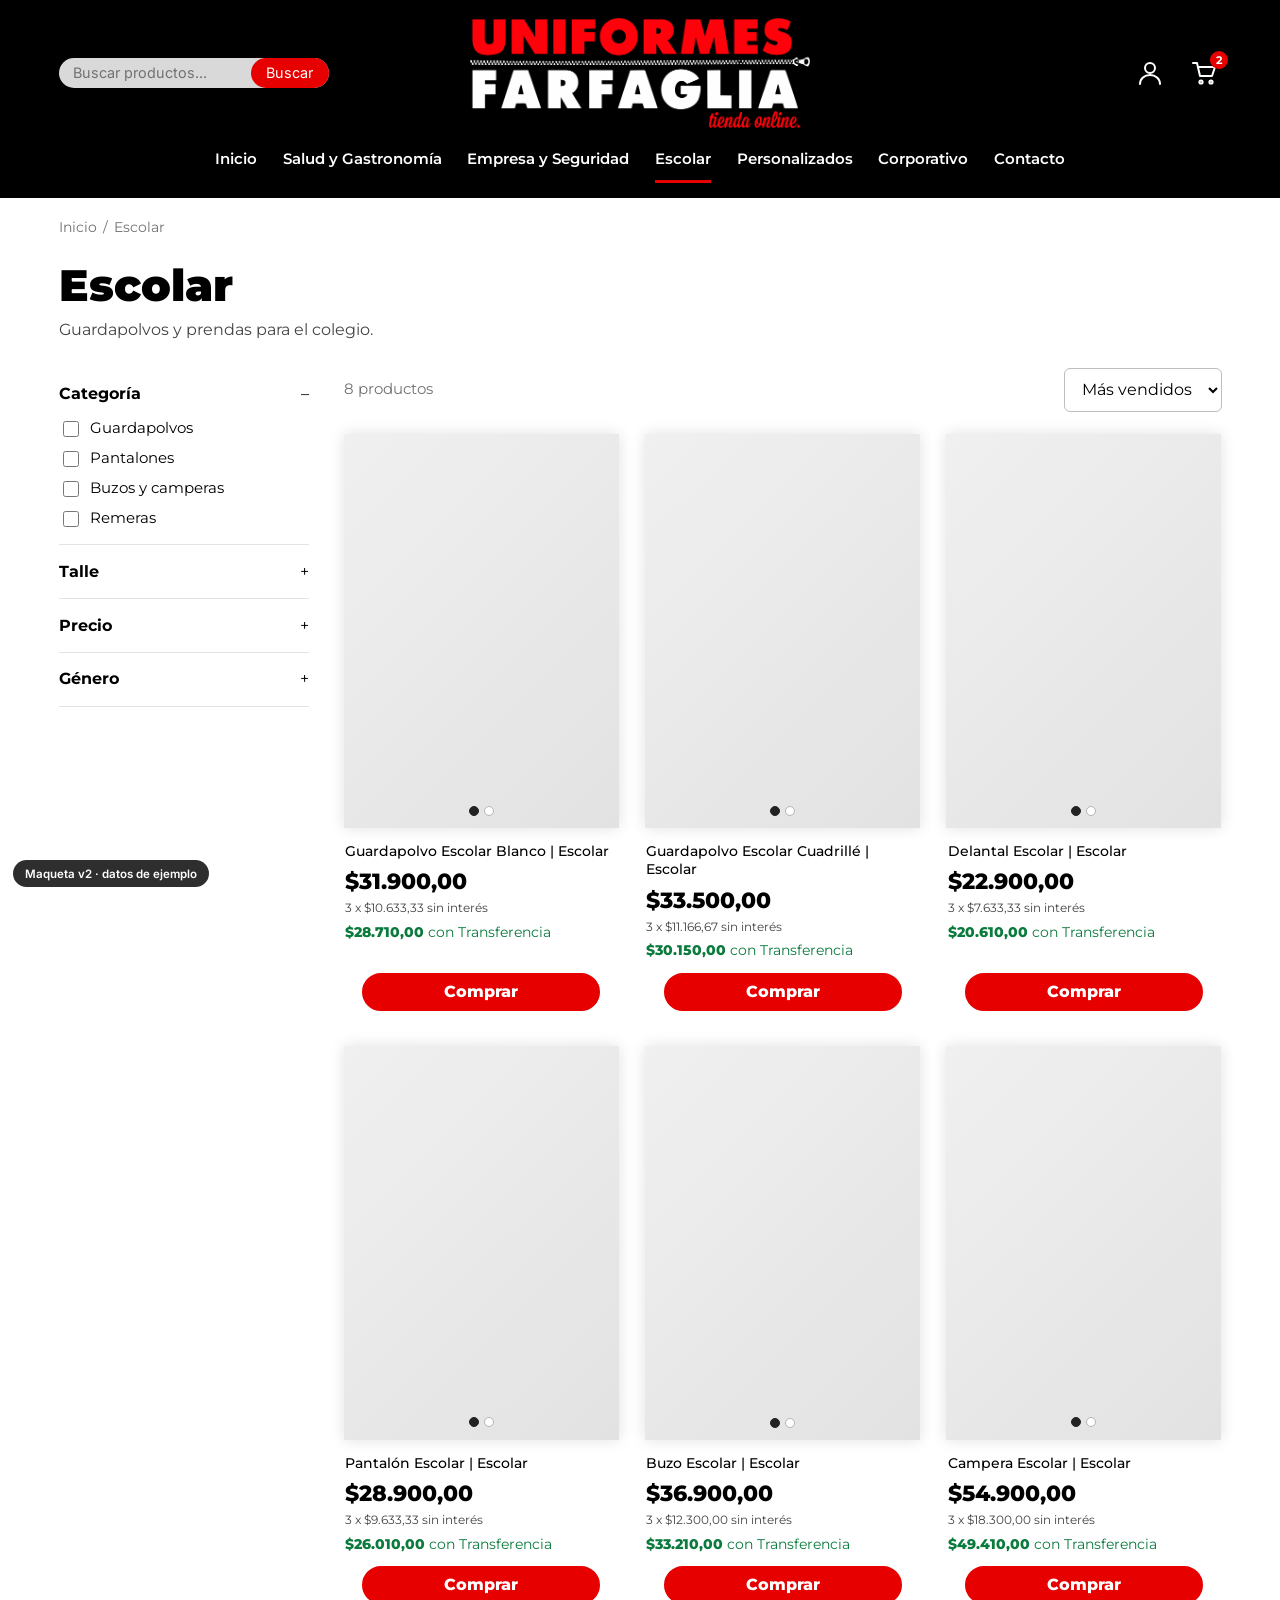
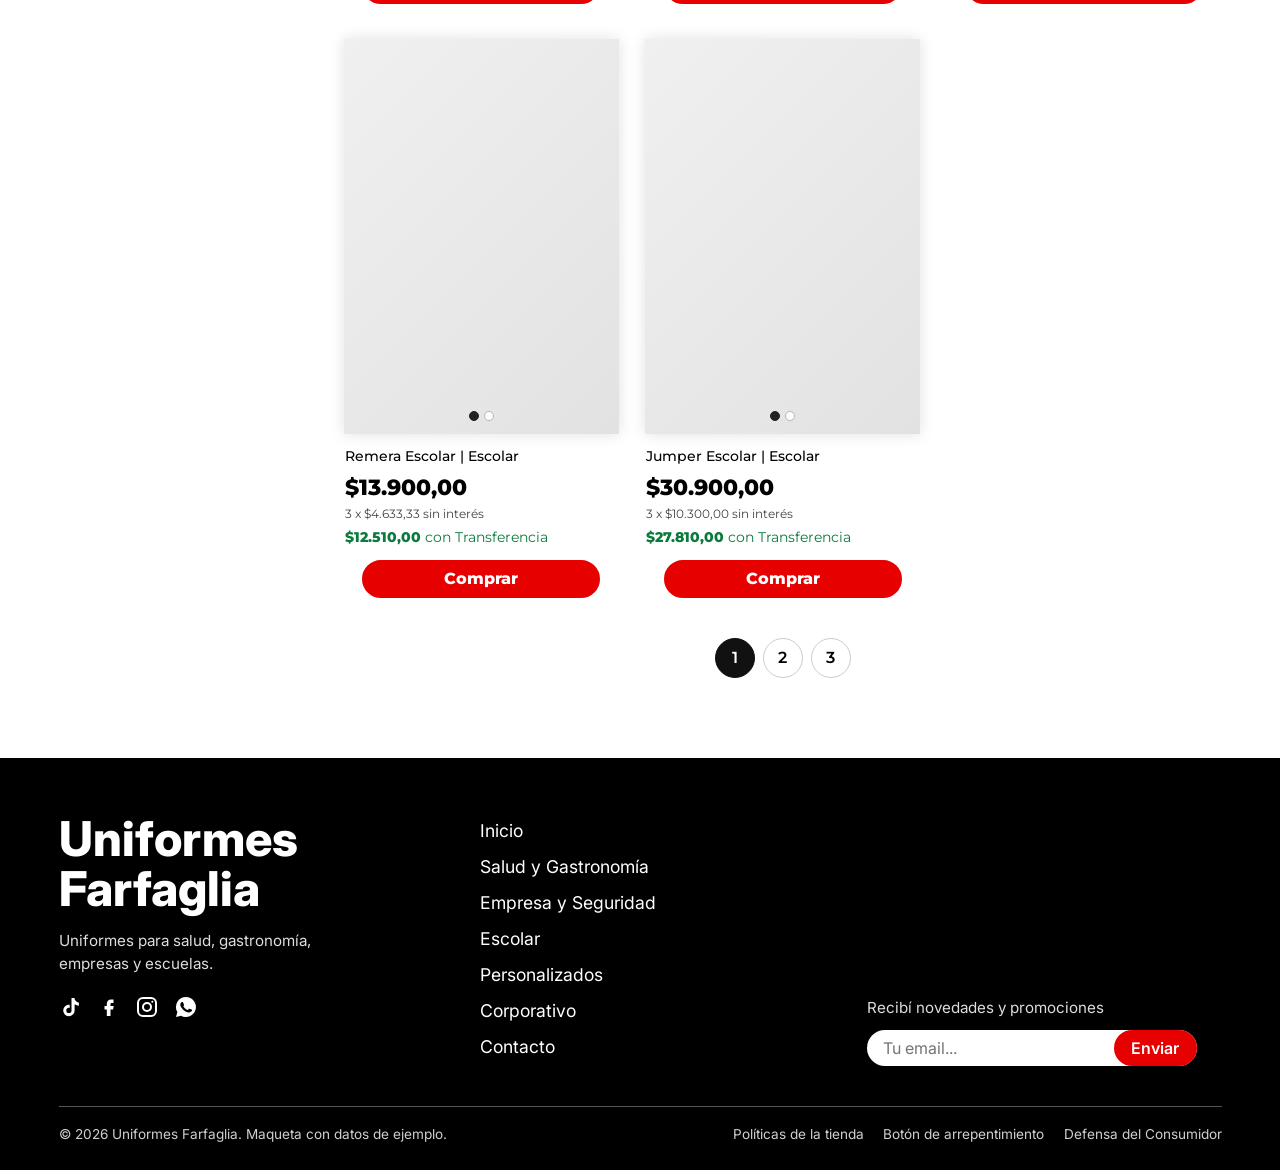
<file: escolar.html>
<!DOCTYPE html>
<html lang="es-AR">
<head>
  <meta charset="UTF-8">
  <meta name="viewport" content="width=device-width, initial-scale=1">
  <title>Escolar | Uniformes Farfaglia</title>
  <meta name="description" content="Guardapolvos y prendas para el colegio.">
  <meta name="robots" content="noindex, nofollow">
  <link rel="preconnect" href="https://fonts.googleapis.com">
  <link rel="preconnect" href="https://fonts.gstatic.com" crossorigin>
  <link href="https://fonts.googleapis.com/css2?family=Inter:wght@400;600;800&family=Montserrat:wght@400;500;600;700;800;900&display=swap" rel="stylesheet">
  <link rel="stylesheet" href="./css/tokens.css?v=2">
  <link rel="stylesheet" href="./css/base.css?v=2">
  <link rel="stylesheet" href="./css/style.css?v=2">
</head>
<body>
<a class="skip-link" href="#contenido">Ir al contenido</a>
<header class="site-header" id="top">
  <div class="header-top">
    <button class="icono-btn menu-toggle" type="button" aria-label="Abrir menú" aria-expanded="false" aria-controls="nav-principal"><svg viewBox="0 0 28 28" fill="none" stroke="currentColor" stroke-width="2.2" stroke-linecap="round" aria-hidden="true"><path d="M4 8h20M4 14h20M4 20h20"/></svg></button>
    <form class="buscador" role="search" data-demo-form data-demo-titulo="Búsqueda de ejemplo" data-demo-texto="En el sitio final, acá se mostrarían los resultados de tu búsqueda.">
      <label class="sr-only" for="buscar">Buscar productos</label>
      <input id="buscar" type="search" placeholder="Buscar productos..." autocomplete="off">
      <button type="submit">Buscar</button>
    </form>
    <a class="logo" href="./index.html" aria-label="Uniformes Farfaglia, ir al inicio"><img src="./assets/img/logo.png" alt="Uniformes Farfaglia tienda online" width="1440" height="466"></a>
    <div class="header-acciones">
      <a class="icono-btn solo-escritorio" href="./mi-cuenta.html" aria-label="Mi cuenta"><svg viewBox="0 0 28 28" fill="none" stroke="currentColor" stroke-width="2" stroke-linecap="round" stroke-linejoin="round" aria-hidden="true"><circle cx="14" cy="9" r="5"/><path d="M4 25c0-5.5 4.5-9 10-9s10 3.5 10 9"/></svg></a>
      <a class="icono-btn" href="./carrito.html" aria-label="Carrito"><svg viewBox="0 0 28 28" fill="none" stroke="currentColor" stroke-width="2" stroke-linecap="round" stroke-linejoin="round" aria-hidden="true"><path d="M3 4h4l3 13h12l3-9H8"/><circle cx="11" cy="23" r="1.6"/><circle cx="21" cy="23" r="1.6"/></svg><span class="badge" data-cart-count>2</span></a>
    </div>
  </div>
  <nav class="nav-principal" id="nav-principal" aria-label="Principal"><ul><li><a href="./index.html">Inicio</a></li><li><a href="./salud-gastronomia.html">Salud y Gastronomía</a></li><li><a href="./empresa-seguridad.html">Empresa y Seguridad</a></li><li><a href="./escolar.html" aria-current="page">Escolar</a></li><li><a href="./personalizados.html">Personalizados</a></li><li><a href="./corporativo.html">Corporativo</a></li><li><a href="./contacto.html">Contacto</a></li><li class="solo-movil"><a href="./mi-cuenta.html">Mi cuenta</a></li></ul></nav>
</header>
<main id="contenido">
<nav class="migas contenedor" aria-label="Migas de pan"><a href="./index.html">Inicio</a><span aria-hidden="true">/</span><span>Escolar</span></nav>
<div class="contenedor cabecera-pagina"><h1>Escolar</h1><p>Guardapolvos y prendas para el colegio.</p></div>
<div class="contenedor listado">
  <aside class="filtros" aria-label="Filtros">
    <details open><summary>Categoría</summary><ul><li><label><input type="checkbox"> Guardapolvos</label></li><li><label><input type="checkbox"> Pantalones</label></li><li><label><input type="checkbox"> Buzos y camperas</label></li><li><label><input type="checkbox"> Remeras</label></li></ul></details>
    <details><summary>Talle</summary><div class="chips"><button class="chip" type="button" aria-pressed="false">XS</button><button class="chip" type="button" aria-pressed="false">S</button><button class="chip" type="button" aria-pressed="false">M</button><button class="chip" type="button" aria-pressed="false">L</button><button class="chip" type="button" aria-pressed="false">XL</button><button class="chip" type="button" aria-pressed="false">XXL</button></div></details>
    <details><summary>Precio</summary><div class="rango"><input type="number" placeholder="Mín." aria-label="Precio mínimo"><input type="number" placeholder="Máx." aria-label="Precio máximo"></div></details>
    <details><summary>Género</summary><ul><li><label><input type="radio" name="gen"> Hombre</label></li><li><label><input type="radio" name="gen"> Mujer</label></li><li><label><input type="radio" name="gen"> Unisex</label></li></ul></details>
  </aside>
  <section aria-label="Productos">
    <div class="barra-listado">
      <p>8 productos</p>
      <label class="sr-only" for="orden">Ordenar por</label>
      <select class="select" id="orden"><option>Más vendidos</option><option>Menor precio</option><option>Mayor precio</option><option>Nombre A-Z</option></select>
    </div>
    <div class="grid-productos"><article class="producto">
  <a class="producto-img" href="./producto.html" aria-label="Ver Guardapolvo Escolar Blanco | Escolar"><div class="ph"></div><span class="dots-img" aria-hidden="true"><i class="on"></i><i></i></span></a>
  <div class="producto-info">
    <h3><a href="./producto.html">Guardapolvo Escolar Blanco | Escolar</a></h3>
    <p class="p-precio">$31.900,00</p>
    <p class="p-cuotas">3 x $10.633,33 sin interés</p>
    <p class="p-transf"><strong>$28.710,00</strong> con Transferencia</p>
  </div>
  <button class="btn btn-rojo" type="button" data-add>Comprar</button>
</article><article class="producto">
  <a class="producto-img" href="./producto.html" aria-label="Ver Guardapolvo Escolar Cuadrillé | Escolar"><div class="ph"></div><span class="dots-img" aria-hidden="true"><i class="on"></i><i></i></span></a>
  <div class="producto-info">
    <h3><a href="./producto.html">Guardapolvo Escolar Cuadrillé | Escolar</a></h3>
    <p class="p-precio">$33.500,00</p>
    <p class="p-cuotas">3 x $11.166,67 sin interés</p>
    <p class="p-transf"><strong>$30.150,00</strong> con Transferencia</p>
  </div>
  <button class="btn btn-rojo" type="button" data-add>Comprar</button>
</article><article class="producto">
  <a class="producto-img" href="./producto.html" aria-label="Ver Delantal Escolar | Escolar"><div class="ph"></div><span class="dots-img" aria-hidden="true"><i class="on"></i><i></i></span></a>
  <div class="producto-info">
    <h3><a href="./producto.html">Delantal Escolar | Escolar</a></h3>
    <p class="p-precio">$22.900,00</p>
    <p class="p-cuotas">3 x $7.633,33 sin interés</p>
    <p class="p-transf"><strong>$20.610,00</strong> con Transferencia</p>
  </div>
  <button class="btn btn-rojo" type="button" data-add>Comprar</button>
</article><article class="producto">
  <a class="producto-img" href="./producto.html" aria-label="Ver Pantalón Escolar | Escolar"><div class="ph"></div><span class="dots-img" aria-hidden="true"><i class="on"></i><i></i></span></a>
  <div class="producto-info">
    <h3><a href="./producto.html">Pantalón Escolar | Escolar</a></h3>
    <p class="p-precio">$28.900,00</p>
    <p class="p-cuotas">3 x $9.633,33 sin interés</p>
    <p class="p-transf"><strong>$26.010,00</strong> con Transferencia</p>
  </div>
  <button class="btn btn-rojo" type="button" data-add>Comprar</button>
</article><article class="producto">
  <a class="producto-img" href="./producto.html" aria-label="Ver Buzo Escolar | Escolar"><div class="ph"></div><span class="dots-img" aria-hidden="true"><i class="on"></i><i></i></span></a>
  <div class="producto-info">
    <h3><a href="./producto.html">Buzo Escolar | Escolar</a></h3>
    <p class="p-precio">$36.900,00</p>
    <p class="p-cuotas">3 x $12.300,00 sin interés</p>
    <p class="p-transf"><strong>$33.210,00</strong> con Transferencia</p>
  </div>
  <button class="btn btn-rojo" type="button" data-add>Comprar</button>
</article><article class="producto">
  <a class="producto-img" href="./producto.html" aria-label="Ver Campera Escolar | Escolar"><div class="ph"></div><span class="dots-img" aria-hidden="true"><i class="on"></i><i></i></span></a>
  <div class="producto-info">
    <h3><a href="./producto.html">Campera Escolar | Escolar</a></h3>
    <p class="p-precio">$54.900,00</p>
    <p class="p-cuotas">3 x $18.300,00 sin interés</p>
    <p class="p-transf"><strong>$49.410,00</strong> con Transferencia</p>
  </div>
  <button class="btn btn-rojo" type="button" data-add>Comprar</button>
</article><article class="producto">
  <a class="producto-img" href="./producto.html" aria-label="Ver Remera Escolar | Escolar"><div class="ph"></div><span class="dots-img" aria-hidden="true"><i class="on"></i><i></i></span></a>
  <div class="producto-info">
    <h3><a href="./producto.html">Remera Escolar | Escolar</a></h3>
    <p class="p-precio">$13.900,00</p>
    <p class="p-cuotas">3 x $4.633,33 sin interés</p>
    <p class="p-transf"><strong>$12.510,00</strong> con Transferencia</p>
  </div>
  <button class="btn btn-rojo" type="button" data-add>Comprar</button>
</article><article class="producto">
  <a class="producto-img" href="./producto.html" aria-label="Ver Jumper Escolar | Escolar"><div class="ph"></div><span class="dots-img" aria-hidden="true"><i class="on"></i><i></i></span></a>
  <div class="producto-info">
    <h3><a href="./producto.html">Jumper Escolar | Escolar</a></h3>
    <p class="p-precio">$30.900,00</p>
    <p class="p-cuotas">3 x $10.300,00 sin interés</p>
    <p class="p-transf"><strong>$27.810,00</strong> con Transferencia</p>
  </div>
  <button class="btn btn-rojo" type="button" data-add>Comprar</button>
</article></div>
    <nav class="paginacion" aria-label="Paginación"><a href="#" aria-current="page">1</a><a href="#">2</a><a href="#">3</a></nav>
  </section>
</div>
</main>
<footer class="site-footer">
  <div class="footer-grid">
    <div>
      <p class="footer-marca">Uniformes Farfaglia</p>
      <p class="footer-desc">Uniformes para salud, gastronomía, empresas y escuelas.</p>
      <div class="redes">
        <a href="#" aria-label="TikTok"><svg viewBox="0 0 24 24" fill="currentColor" aria-hidden="true"><path d="M16.6 5.8A4.3 4.3 0 0 1 15.5 3h-3v12.4a2.6 2.6 0 1 1-2.6-2.6c.3 0 .5 0 .8.1V9.8a5.7 5.7 0 1 0 4.9 5.6V9.3a7.3 7.3 0 0 0 4.3 1.4V7.7a4.3 4.3 0 0 1-3.3-1.9z"/></svg></a>
        <a href="#" aria-label="Facebook"><svg viewBox="0 0 24 24" fill="currentColor" aria-hidden="true"><path d="M14 8h2.5V4.5H14C11.5 4.5 9.8 6.2 9.8 8.7V11H7.5v3.5h2.3V21H13.5v-6.5h2.6l.6-3.5h-3.2V9.1c0-.6.4-1.1 1.1-1.1z"/></svg></a>
        <a href="#" aria-label="Instagram"><svg viewBox="0 0 24 24" fill="none" stroke="currentColor" stroke-width="2" aria-hidden="true"><rect x="3" y="3" width="18" height="18" rx="5"/><circle cx="12" cy="12" r="4"/><circle cx="17.3" cy="6.7" r="1" fill="currentColor" stroke="none"/></svg></a>
        <a href="https://wa.me/5491173076109" aria-label="WhatsApp"><svg viewBox="0 0 24 24" fill="currentColor" aria-hidden="true"><path d="M12 2a10 10 0 0 0-8.6 15.1L2 22l5-1.3A10 10 0 1 0 12 2zm5.2 14.2c-.2.6-1.3 1.2-1.8 1.2-.5.1-1 .2-3.3-.7-2.8-1.2-4.6-4-4.7-4.2-.1-.2-1.1-1.5-1.1-2.8s.7-2 1-2.3c.2-.3.5-.3.7-.3h.5c.2 0 .4 0 .6.5l.9 2.1c.1.2.1.4 0 .5l-.4.6c-.1.2-.3.3-.1.6.2.3.8 1.3 1.7 2.1 1.1 1 2 1.3 2.3 1.4.3.1.4.1.6-.1l.8-1c.2-.2.4-.2.6-.1l2 .9c.3.1.5.2.5.3.1.2.1.8-.1 1.4z"/></svg></a>
      </div>
    </div>
    <nav class="footer-nav" aria-label="Pie de página"><a href="./index.html">Inicio</a><a href="./salud-gastronomia.html">Salud y Gastronomía</a><a href="./empresa-seguridad.html">Empresa y Seguridad</a><a href="./escolar.html">Escolar</a><a href="./personalizados.html">Personalizados</a><a href="./corporativo.html">Corporativo</a><a href="./contacto.html">Contacto</a></nav>
    <form class="footer-sub" data-demo-form data-demo-titulo="Suscripción de ejemplo" data-demo-texto="En el sitio final, acá se registraría tu email para recibir novedades.">
      <label for="email-sub">Recibí novedades y promociones</label>
      <div class="suscribir">
        <input id="email-sub" type="email" placeholder="Tu email..." required>
        <button type="submit">Enviar</button>
      </div>
    </form>
  </div>
  <div class="footer-legal">
    <p>© 2026 Uniformes Farfaglia. Maqueta con datos de ejemplo.</p>
    <nav aria-label="Legal">
      <a href="./politicas.html">Políticas de la tienda</a>
      <a href="./politicas.html#arrepentimiento">Botón de arrepentimiento</a>
      <a href="./politicas.html#defensa-consumidor">Defensa del Consumidor</a>
    </nav>
  </div>
</footer>
<div class="ribbon-demo" aria-hidden="true">Maqueta v2 · datos de ejemplo</div>
<dialog class="dlg" id="dlg-demo" aria-labelledby="dlg-titulo">
  <h2 id="dlg-titulo" data-dlg-titulo>Esto es una maqueta</h2>
  <p data-dlg-texto>Esta acción no envía datos.</p>
  <button class="btn btn-rojo" type="button" data-dlg-cerrar>Entendido</button>
</dialog>
<script src="./js/main.js?v=2" defer></script>
</body>
</html>
</file>
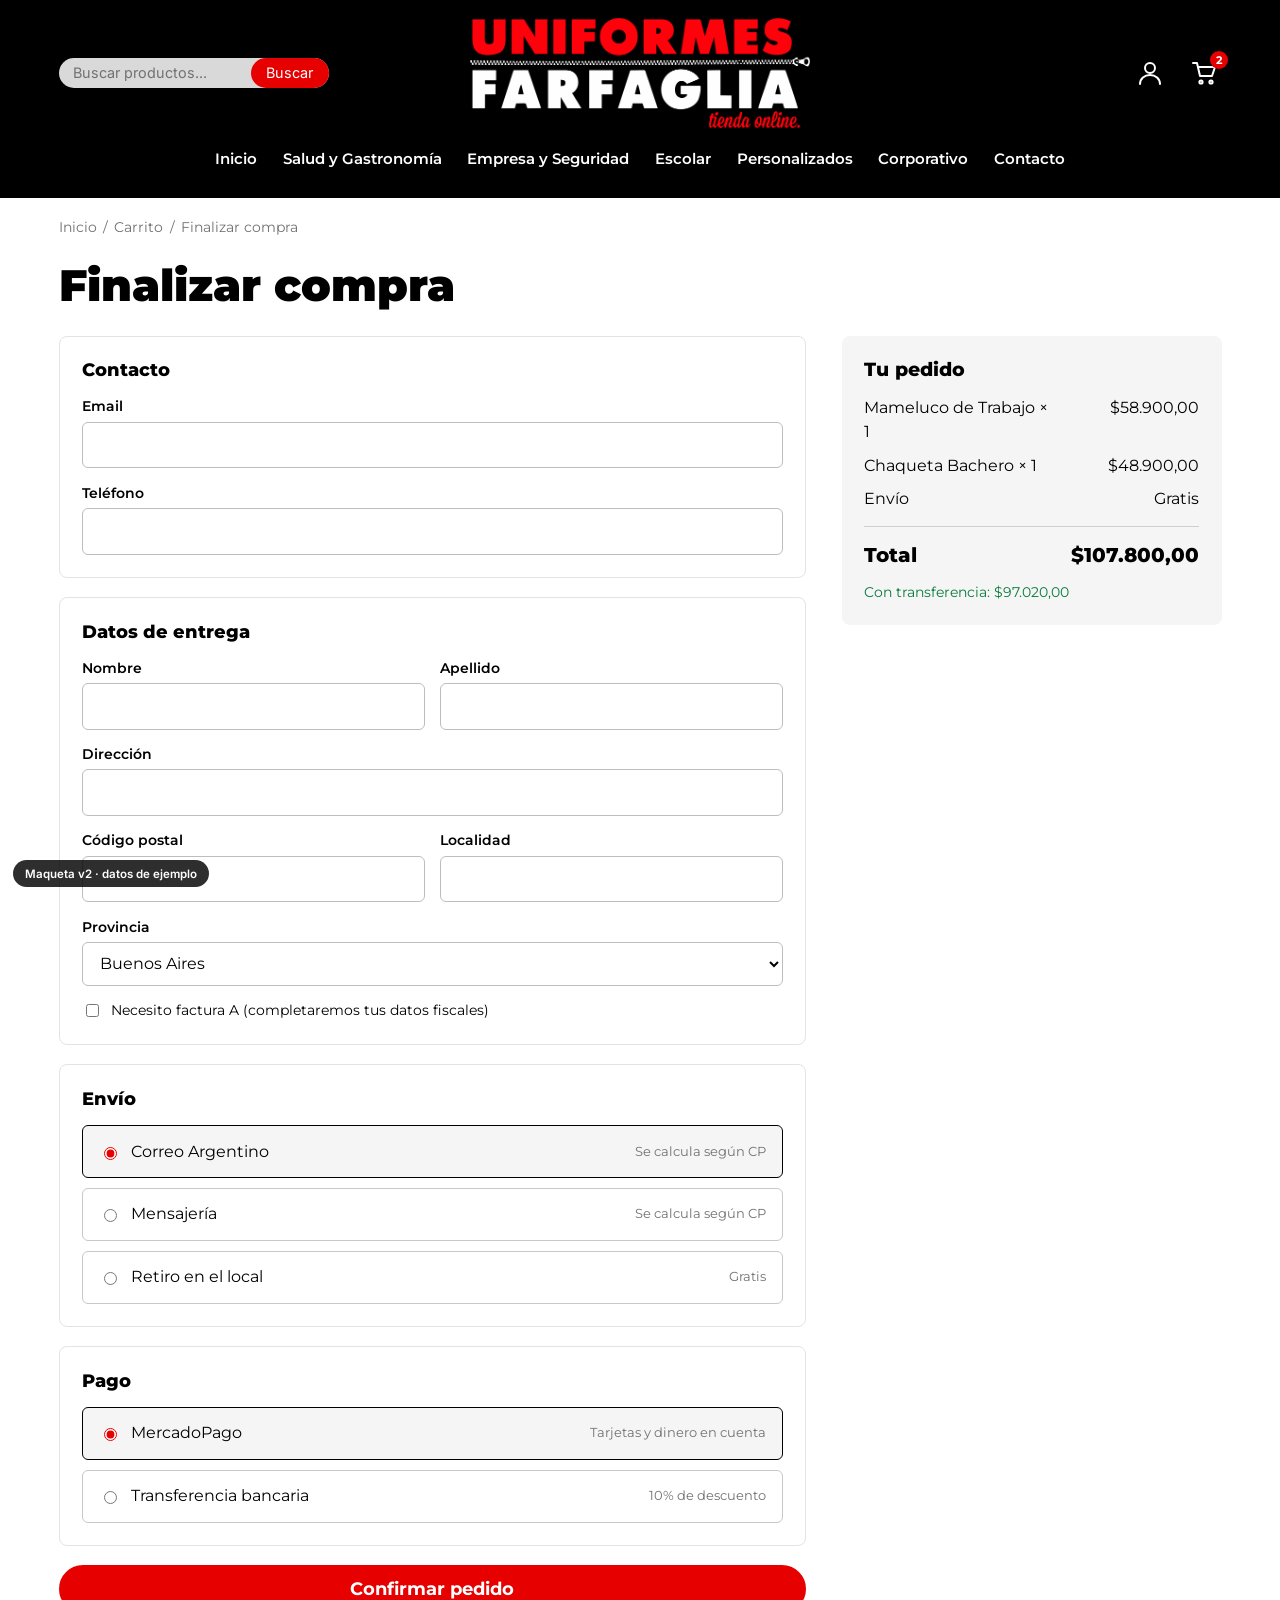
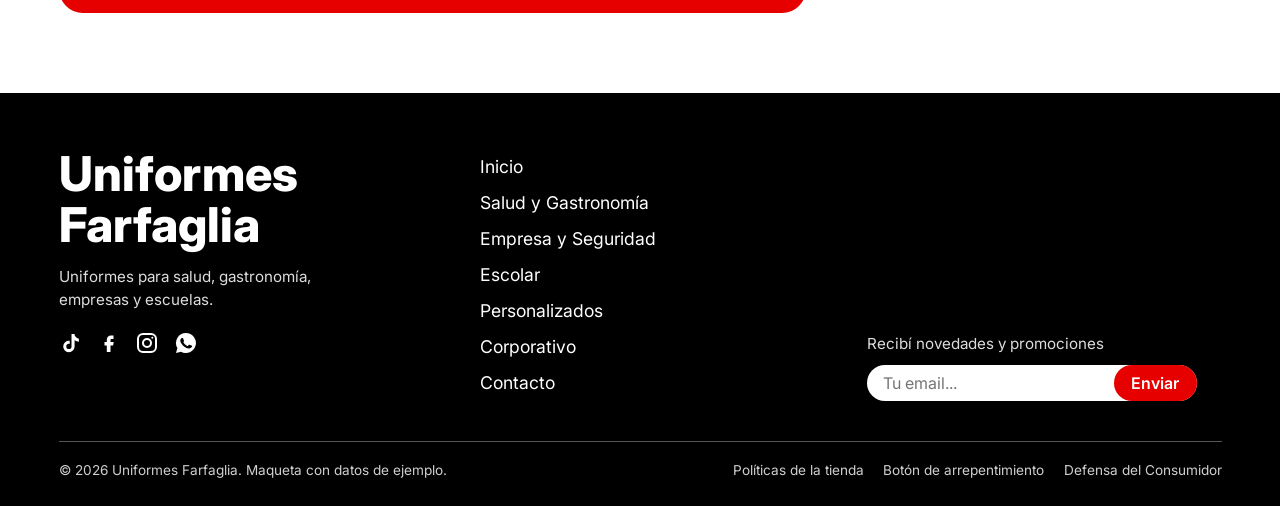
<file: finalizar-compra.html>
<!DOCTYPE html>
<html lang="es-AR">
<head>
  <meta charset="UTF-8">
  <meta name="viewport" content="width=device-width, initial-scale=1">
  <title>Finalizar compra | Uniformes Farfaglia</title>
  <meta name="description" content="Maqueta de la nueva tienda online de Uniformes Farfaglia.">
  <meta name="robots" content="noindex, nofollow">
  <link rel="preconnect" href="https://fonts.googleapis.com">
  <link rel="preconnect" href="https://fonts.gstatic.com" crossorigin>
  <link href="https://fonts.googleapis.com/css2?family=Inter:wght@400;600;800&family=Montserrat:wght@400;500;600;700;800;900&display=swap" rel="stylesheet">
  <link rel="stylesheet" href="./css/tokens.css?v=2">
  <link rel="stylesheet" href="./css/base.css?v=2">
  <link rel="stylesheet" href="./css/style.css?v=2">
</head>
<body>
<a class="skip-link" href="#contenido">Ir al contenido</a>
<header class="site-header" id="top">
  <div class="header-top">
    <button class="icono-btn menu-toggle" type="button" aria-label="Abrir menú" aria-expanded="false" aria-controls="nav-principal"><svg viewBox="0 0 28 28" fill="none" stroke="currentColor" stroke-width="2.2" stroke-linecap="round" aria-hidden="true"><path d="M4 8h20M4 14h20M4 20h20"/></svg></button>
    <form class="buscador" role="search" data-demo-form data-demo-titulo="Búsqueda de ejemplo" data-demo-texto="En el sitio final, acá se mostrarían los resultados de tu búsqueda.">
      <label class="sr-only" for="buscar">Buscar productos</label>
      <input id="buscar" type="search" placeholder="Buscar productos..." autocomplete="off">
      <button type="submit">Buscar</button>
    </form>
    <a class="logo" href="./index.html" aria-label="Uniformes Farfaglia, ir al inicio"><img src="./assets/img/logo.png" alt="Uniformes Farfaglia tienda online" width="1440" height="466"></a>
    <div class="header-acciones">
      <a class="icono-btn solo-escritorio" href="./mi-cuenta.html" aria-label="Mi cuenta"><svg viewBox="0 0 28 28" fill="none" stroke="currentColor" stroke-width="2" stroke-linecap="round" stroke-linejoin="round" aria-hidden="true"><circle cx="14" cy="9" r="5"/><path d="M4 25c0-5.5 4.5-9 10-9s10 3.5 10 9"/></svg></a>
      <a class="icono-btn" href="./carrito.html" aria-label="Carrito"><svg viewBox="0 0 28 28" fill="none" stroke="currentColor" stroke-width="2" stroke-linecap="round" stroke-linejoin="round" aria-hidden="true"><path d="M3 4h4l3 13h12l3-9H8"/><circle cx="11" cy="23" r="1.6"/><circle cx="21" cy="23" r="1.6"/></svg><span class="badge" data-cart-count>2</span></a>
    </div>
  </div>
  <nav class="nav-principal" id="nav-principal" aria-label="Principal"><ul><li><a href="./index.html">Inicio</a></li><li><a href="./salud-gastronomia.html">Salud y Gastronomía</a></li><li><a href="./empresa-seguridad.html">Empresa y Seguridad</a></li><li><a href="./escolar.html">Escolar</a></li><li><a href="./personalizados.html">Personalizados</a></li><li><a href="./corporativo.html">Corporativo</a></li><li><a href="./contacto.html">Contacto</a></li><li class="solo-movil"><a href="./mi-cuenta.html">Mi cuenta</a></li></ul></nav>
</header>
<main id="contenido">
<nav class="migas contenedor" aria-label="Migas de pan"><a href="./index.html">Inicio</a><span aria-hidden="true">/</span><a href="./carrito.html">Carrito</a><span aria-hidden="true">/</span><span>Finalizar compra</span></nav>
<div class="contenedor cabecera-pagina"><h1>Finalizar compra</h1></div>
<div class="contenedor checkout">
  <form data-demo-form data-demo-titulo="Pedido de ejemplo" data-demo-texto="Esta es una maqueta: no se genera ningún pedido ni se cobra nada.">
    <div class="bloque-form"><h2>Contacto</h2><div class="grid-form">
      <div class="campo ancho"><label for="c-mail">Email</label><input class="input" id="c-mail" type="email" required></div>
      <div class="campo ancho"><label for="c-tel">Teléfono</label><input class="input" id="c-tel" type="tel"></div></div></div>
    <div class="bloque-form"><h2>Datos de entrega</h2><div class="grid-form">
      <div class="campo"><label for="c-nom">Nombre</label><input class="input" id="c-nom" required></div>
      <div class="campo"><label for="c-ape">Apellido</label><input class="input" id="c-ape" required></div>
      <div class="campo ancho"><label for="c-dir">Dirección</label><input class="input" id="c-dir" required></div>
      <div class="campo"><label for="c-cp">Código postal</label><input class="input" id="c-cp" inputmode="numeric"></div>
      <div class="campo"><label for="c-loc">Localidad</label><input class="input" id="c-loc"></div>
      <div class="campo ancho"><label for="c-prov">Provincia</label><select class="select" id="c-prov"><option>Buenos Aires</option><option>CABA</option><option>Córdoba</option><option>Santa Fe</option><option>Otra</option></select></div></div>
      <label class="check"><input type="checkbox"> Necesito factura A (completaremos tus datos fiscales)</label></div>
    <div class="bloque-form"><h2>Envío</h2><div class="opciones-radio">
      <label class="opcion-radio"><span><input type="radio" name="envio" checked> Correo Argentino</span><small>Se calcula según CP</small></label>
      <label class="opcion-radio"><span><input type="radio" name="envio"> Mensajería</span><small>Se calcula según CP</small></label>
      <label class="opcion-radio"><span><input type="radio" name="envio"> Retiro en el local</span><small>Gratis</small></label></div></div>
    <div class="bloque-form"><h2>Pago</h2><div class="opciones-radio">
      <label class="opcion-radio"><span><input type="radio" name="pago" checked> MercadoPago</span><small>Tarjetas y dinero en cuenta</small></label>
      <label class="opcion-radio"><span><input type="radio" name="pago"> Transferencia bancaria</span><small>10% de descuento</small></label></div></div>
    <button class="btn btn-rojo btn-grande btn-bloque" type="submit">Confirmar pedido</button>
  </form>
  <aside class="resumen" aria-labelledby="t-res2">
    <h2 id="t-res2">Tu pedido</h2>
    <dl>
      <div class="fila"><dt>Mameluco de Trabajo × 1</dt><dd>$58.900,00</dd></div>
      <div class="fila"><dt>Chaqueta Bachero × 1</dt><dd>$48.900,00</dd></div>
      <div class="fila"><dt>Envío</dt><dd>Gratis</dd></div>
      <div class="fila total"><dt>Total</dt><dd>$107.800,00</dd></div>
    </dl>
    <p class="nota">Con transferencia: $97.020,00</p>
  </aside>
</div>
</main>
<footer class="site-footer">
  <div class="footer-grid">
    <div>
      <p class="footer-marca">Uniformes Farfaglia</p>
      <p class="footer-desc">Uniformes para salud, gastronomía, empresas y escuelas.</p>
      <div class="redes">
        <a href="#" aria-label="TikTok"><svg viewBox="0 0 24 24" fill="currentColor" aria-hidden="true"><path d="M16.6 5.8A4.3 4.3 0 0 1 15.5 3h-3v12.4a2.6 2.6 0 1 1-2.6-2.6c.3 0 .5 0 .8.1V9.8a5.7 5.7 0 1 0 4.9 5.6V9.3a7.3 7.3 0 0 0 4.3 1.4V7.7a4.3 4.3 0 0 1-3.3-1.9z"/></svg></a>
        <a href="#" aria-label="Facebook"><svg viewBox="0 0 24 24" fill="currentColor" aria-hidden="true"><path d="M14 8h2.5V4.5H14C11.5 4.5 9.8 6.2 9.8 8.7V11H7.5v3.5h2.3V21H13.5v-6.5h2.6l.6-3.5h-3.2V9.1c0-.6.4-1.1 1.1-1.1z"/></svg></a>
        <a href="#" aria-label="Instagram"><svg viewBox="0 0 24 24" fill="none" stroke="currentColor" stroke-width="2" aria-hidden="true"><rect x="3" y="3" width="18" height="18" rx="5"/><circle cx="12" cy="12" r="4"/><circle cx="17.3" cy="6.7" r="1" fill="currentColor" stroke="none"/></svg></a>
        <a href="https://wa.me/5491173076109" aria-label="WhatsApp"><svg viewBox="0 0 24 24" fill="currentColor" aria-hidden="true"><path d="M12 2a10 10 0 0 0-8.6 15.1L2 22l5-1.3A10 10 0 1 0 12 2zm5.2 14.2c-.2.6-1.3 1.2-1.8 1.2-.5.1-1 .2-3.3-.7-2.8-1.2-4.6-4-4.7-4.2-.1-.2-1.1-1.5-1.1-2.8s.7-2 1-2.3c.2-.3.5-.3.7-.3h.5c.2 0 .4 0 .6.5l.9 2.1c.1.2.1.4 0 .5l-.4.6c-.1.2-.3.3-.1.6.2.3.8 1.3 1.7 2.1 1.1 1 2 1.3 2.3 1.4.3.1.4.1.6-.1l.8-1c.2-.2.4-.2.6-.1l2 .9c.3.1.5.2.5.3.1.2.1.8-.1 1.4z"/></svg></a>
      </div>
    </div>
    <nav class="footer-nav" aria-label="Pie de página"><a href="./index.html">Inicio</a><a href="./salud-gastronomia.html">Salud y Gastronomía</a><a href="./empresa-seguridad.html">Empresa y Seguridad</a><a href="./escolar.html">Escolar</a><a href="./personalizados.html">Personalizados</a><a href="./corporativo.html">Corporativo</a><a href="./contacto.html">Contacto</a></nav>
    <form class="footer-sub" data-demo-form data-demo-titulo="Suscripción de ejemplo" data-demo-texto="En el sitio final, acá se registraría tu email para recibir novedades.">
      <label for="email-sub">Recibí novedades y promociones</label>
      <div class="suscribir">
        <input id="email-sub" type="email" placeholder="Tu email..." required>
        <button type="submit">Enviar</button>
      </div>
    </form>
  </div>
  <div class="footer-legal">
    <p>© 2026 Uniformes Farfaglia. Maqueta con datos de ejemplo.</p>
    <nav aria-label="Legal">
      <a href="./politicas.html">Políticas de la tienda</a>
      <a href="./politicas.html#arrepentimiento">Botón de arrepentimiento</a>
      <a href="./politicas.html#defensa-consumidor">Defensa del Consumidor</a>
    </nav>
  </div>
</footer>
<div class="ribbon-demo" aria-hidden="true">Maqueta v2 · datos de ejemplo</div>
<dialog class="dlg" id="dlg-demo" aria-labelledby="dlg-titulo">
  <h2 id="dlg-titulo" data-dlg-titulo>Esto es una maqueta</h2>
  <p data-dlg-texto>Esta acción no envía datos.</p>
  <button class="btn btn-rojo" type="button" data-dlg-cerrar>Entendido</button>
</dialog>
<script src="./js/main.js?v=2" defer></script>
</body>
</html>
</file>
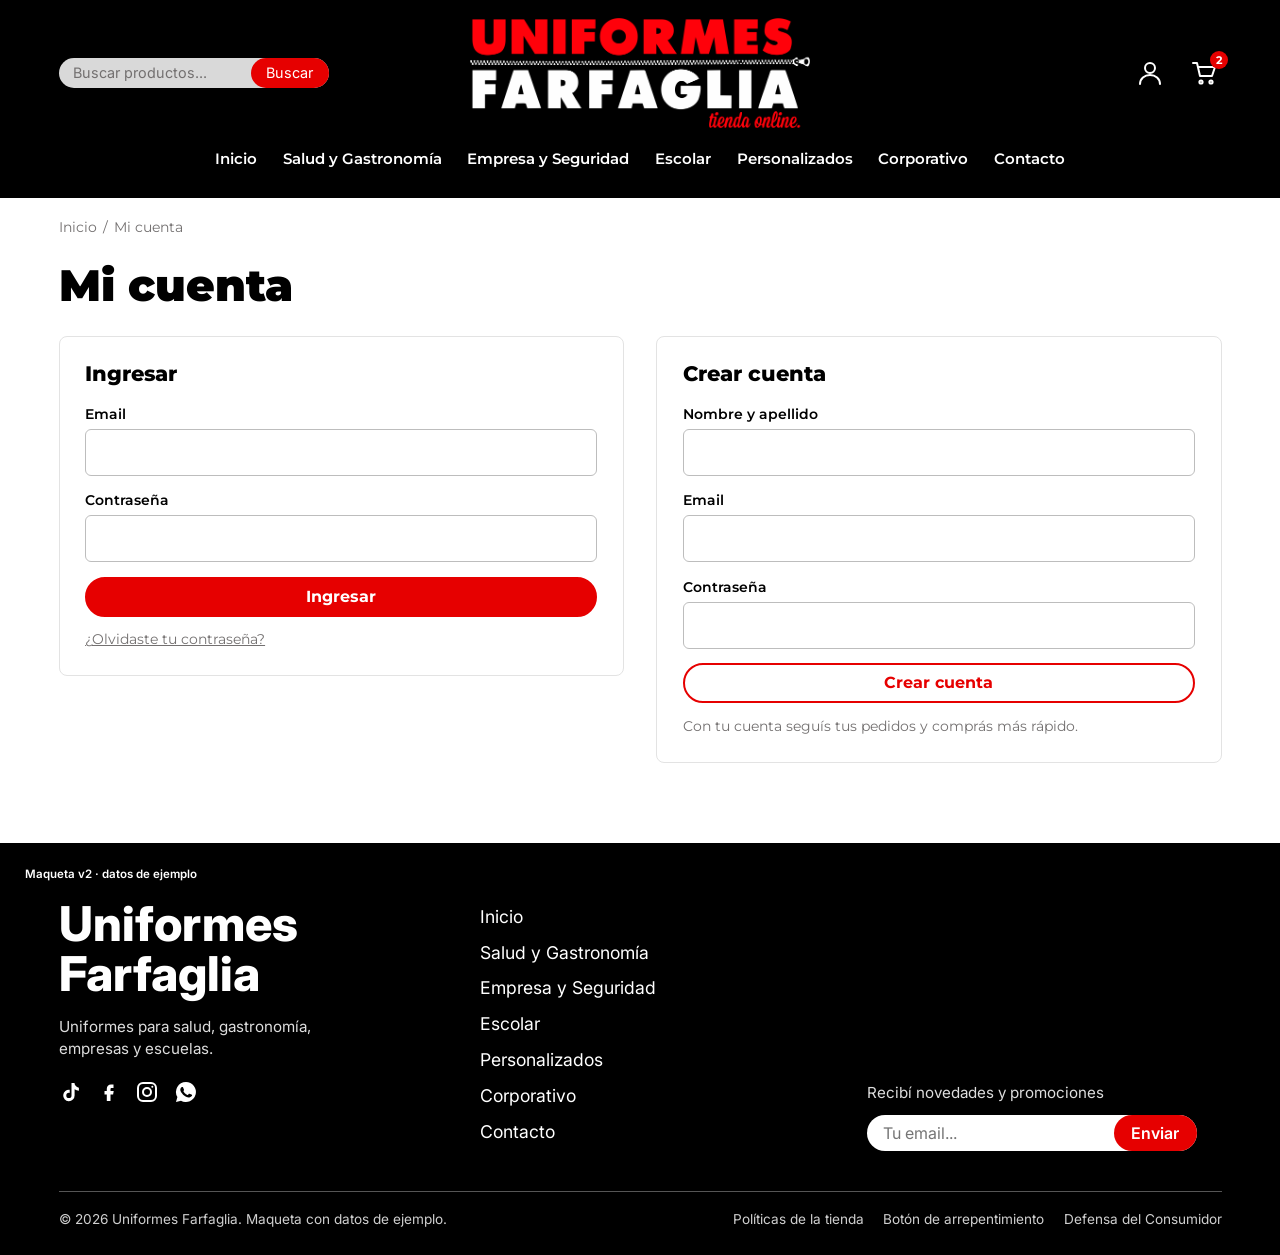
<file: mi-cuenta.html>
<!DOCTYPE html>
<html lang="es-AR">
<head>
  <meta charset="UTF-8">
  <meta name="viewport" content="width=device-width, initial-scale=1">
  <title>Mi cuenta | Uniformes Farfaglia</title>
  <meta name="description" content="Maqueta de la nueva tienda online de Uniformes Farfaglia.">
  <meta name="robots" content="noindex, nofollow">
  <link rel="preconnect" href="https://fonts.googleapis.com">
  <link rel="preconnect" href="https://fonts.gstatic.com" crossorigin>
  <link href="https://fonts.googleapis.com/css2?family=Inter:wght@400;600;800&family=Montserrat:wght@400;500;600;700;800;900&display=swap" rel="stylesheet">
  <link rel="stylesheet" href="./css/tokens.css?v=2">
  <link rel="stylesheet" href="./css/base.css?v=2">
  <link rel="stylesheet" href="./css/style.css?v=2">
</head>
<body>
<a class="skip-link" href="#contenido">Ir al contenido</a>
<header class="site-header" id="top">
  <div class="header-top">
    <button class="icono-btn menu-toggle" type="button" aria-label="Abrir menú" aria-expanded="false" aria-controls="nav-principal"><svg viewBox="0 0 28 28" fill="none" stroke="currentColor" stroke-width="2.2" stroke-linecap="round" aria-hidden="true"><path d="M4 8h20M4 14h20M4 20h20"/></svg></button>
    <form class="buscador" role="search" data-demo-form data-demo-titulo="Búsqueda de ejemplo" data-demo-texto="En el sitio final, acá se mostrarían los resultados de tu búsqueda.">
      <label class="sr-only" for="buscar">Buscar productos</label>
      <input id="buscar" type="search" placeholder="Buscar productos..." autocomplete="off">
      <button type="submit">Buscar</button>
    </form>
    <a class="logo" href="./index.html" aria-label="Uniformes Farfaglia, ir al inicio"><img src="./assets/img/logo.png" alt="Uniformes Farfaglia tienda online" width="1440" height="466"></a>
    <div class="header-acciones">
      <a class="icono-btn solo-escritorio" href="./mi-cuenta.html" aria-label="Mi cuenta"><svg viewBox="0 0 28 28" fill="none" stroke="currentColor" stroke-width="2" stroke-linecap="round" stroke-linejoin="round" aria-hidden="true"><circle cx="14" cy="9" r="5"/><path d="M4 25c0-5.5 4.5-9 10-9s10 3.5 10 9"/></svg></a>
      <a class="icono-btn" href="./carrito.html" aria-label="Carrito"><svg viewBox="0 0 28 28" fill="none" stroke="currentColor" stroke-width="2" stroke-linecap="round" stroke-linejoin="round" aria-hidden="true"><path d="M3 4h4l3 13h12l3-9H8"/><circle cx="11" cy="23" r="1.6"/><circle cx="21" cy="23" r="1.6"/></svg><span class="badge" data-cart-count>2</span></a>
    </div>
  </div>
  <nav class="nav-principal" id="nav-principal" aria-label="Principal"><ul><li><a href="./index.html">Inicio</a></li><li><a href="./salud-gastronomia.html">Salud y Gastronomía</a></li><li><a href="./empresa-seguridad.html">Empresa y Seguridad</a></li><li><a href="./escolar.html">Escolar</a></li><li><a href="./personalizados.html">Personalizados</a></li><li><a href="./corporativo.html">Corporativo</a></li><li><a href="./contacto.html">Contacto</a></li><li class="solo-movil"><a href="./mi-cuenta.html">Mi cuenta</a></li></ul></nav>
</header>
<main id="contenido">
<nav class="migas contenedor" aria-label="Migas de pan"><a href="./index.html">Inicio</a><span aria-hidden="true">/</span><span>Mi cuenta</span></nav>
<div class="contenedor cabecera-pagina"><h1>Mi cuenta</h1></div>
<div class="contenedor dos-col">
  <section class="caja" aria-labelledby="t-ing"><h2 id="t-ing">Ingresar</h2>
    <form data-demo-form data-demo-titulo="Ingreso de ejemplo" data-demo-texto="Esta es una maqueta: no hay cuentas reales.">
      <div class="campo"><label for="l-mail">Email</label><input class="input" id="l-mail" type="email" required></div>
      <div class="campo"><label for="l-pass">Contraseña</label><input class="input" id="l-pass" type="password" required></div>
      <button class="btn btn-rojo btn-bloque" type="submit">Ingresar</button>
      <p class="aviso-demo"><a href="#">¿Olvidaste tu contraseña?</a></p>
    </form></section>
  <section class="caja" aria-labelledby="t-reg"><h2 id="t-reg">Crear cuenta</h2>
    <form data-demo-form data-demo-titulo="Registro de ejemplo" data-demo-texto="Esta es una maqueta: no se crea ninguna cuenta.">
      <div class="campo"><label for="r-nom">Nombre y apellido</label><input class="input" id="r-nom" required></div>
      <div class="campo"><label for="r-mail">Email</label><input class="input" id="r-mail" type="email" required></div>
      <div class="campo"><label for="r-pass">Contraseña</label><input class="input" id="r-pass" type="password" required></div>
      <button class="btn btn-borde btn-bloque" type="submit">Crear cuenta</button>
      <p class="aviso-demo">Con tu cuenta seguís tus pedidos y comprás más rápido.</p>
    </form></section>
</div>
</main>
<footer class="site-footer">
  <div class="footer-grid">
    <div>
      <p class="footer-marca">Uniformes Farfaglia</p>
      <p class="footer-desc">Uniformes para salud, gastronomía, empresas y escuelas.</p>
      <div class="redes">
        <a href="#" aria-label="TikTok"><svg viewBox="0 0 24 24" fill="currentColor" aria-hidden="true"><path d="M16.6 5.8A4.3 4.3 0 0 1 15.5 3h-3v12.4a2.6 2.6 0 1 1-2.6-2.6c.3 0 .5 0 .8.1V9.8a5.7 5.7 0 1 0 4.9 5.6V9.3a7.3 7.3 0 0 0 4.3 1.4V7.7a4.3 4.3 0 0 1-3.3-1.9z"/></svg></a>
        <a href="#" aria-label="Facebook"><svg viewBox="0 0 24 24" fill="currentColor" aria-hidden="true"><path d="M14 8h2.5V4.5H14C11.5 4.5 9.8 6.2 9.8 8.7V11H7.5v3.5h2.3V21H13.5v-6.5h2.6l.6-3.5h-3.2V9.1c0-.6.4-1.1 1.1-1.1z"/></svg></a>
        <a href="#" aria-label="Instagram"><svg viewBox="0 0 24 24" fill="none" stroke="currentColor" stroke-width="2" aria-hidden="true"><rect x="3" y="3" width="18" height="18" rx="5"/><circle cx="12" cy="12" r="4"/><circle cx="17.3" cy="6.7" r="1" fill="currentColor" stroke="none"/></svg></a>
        <a href="https://wa.me/5491173076109" aria-label="WhatsApp"><svg viewBox="0 0 24 24" fill="currentColor" aria-hidden="true"><path d="M12 2a10 10 0 0 0-8.6 15.1L2 22l5-1.3A10 10 0 1 0 12 2zm5.2 14.2c-.2.6-1.3 1.2-1.8 1.2-.5.1-1 .2-3.3-.7-2.8-1.2-4.6-4-4.7-4.2-.1-.2-1.1-1.5-1.1-2.8s.7-2 1-2.3c.2-.3.5-.3.7-.3h.5c.2 0 .4 0 .6.5l.9 2.1c.1.2.1.4 0 .5l-.4.6c-.1.2-.3.3-.1.6.2.3.8 1.3 1.7 2.1 1.1 1 2 1.3 2.3 1.4.3.1.4.1.6-.1l.8-1c.2-.2.4-.2.6-.1l2 .9c.3.1.5.2.5.3.1.2.1.8-.1 1.4z"/></svg></a>
      </div>
    </div>
    <nav class="footer-nav" aria-label="Pie de página"><a href="./index.html">Inicio</a><a href="./salud-gastronomia.html">Salud y Gastronomía</a><a href="./empresa-seguridad.html">Empresa y Seguridad</a><a href="./escolar.html">Escolar</a><a href="./personalizados.html">Personalizados</a><a href="./corporativo.html">Corporativo</a><a href="./contacto.html">Contacto</a></nav>
    <form class="footer-sub" data-demo-form data-demo-titulo="Suscripción de ejemplo" data-demo-texto="En el sitio final, acá se registraría tu email para recibir novedades.">
      <label for="email-sub">Recibí novedades y promociones</label>
      <div class="suscribir">
        <input id="email-sub" type="email" placeholder="Tu email..." required>
        <button type="submit">Enviar</button>
      </div>
    </form>
  </div>
  <div class="footer-legal">
    <p>© 2026 Uniformes Farfaglia. Maqueta con datos de ejemplo.</p>
    <nav aria-label="Legal">
      <a href="./politicas.html">Políticas de la tienda</a>
      <a href="./politicas.html#arrepentimiento">Botón de arrepentimiento</a>
      <a href="./politicas.html#defensa-consumidor">Defensa del Consumidor</a>
    </nav>
  </div>
</footer>
<div class="ribbon-demo" aria-hidden="true">Maqueta v2 · datos de ejemplo</div>
<dialog class="dlg" id="dlg-demo" aria-labelledby="dlg-titulo">
  <h2 id="dlg-titulo" data-dlg-titulo>Esto es una maqueta</h2>
  <p data-dlg-texto>Esta acción no envía datos.</p>
  <button class="btn btn-rojo" type="button" data-dlg-cerrar>Entendido</button>
</dialog>
<script src="./js/main.js?v=2" defer></script>
</body>
</html>
</file>
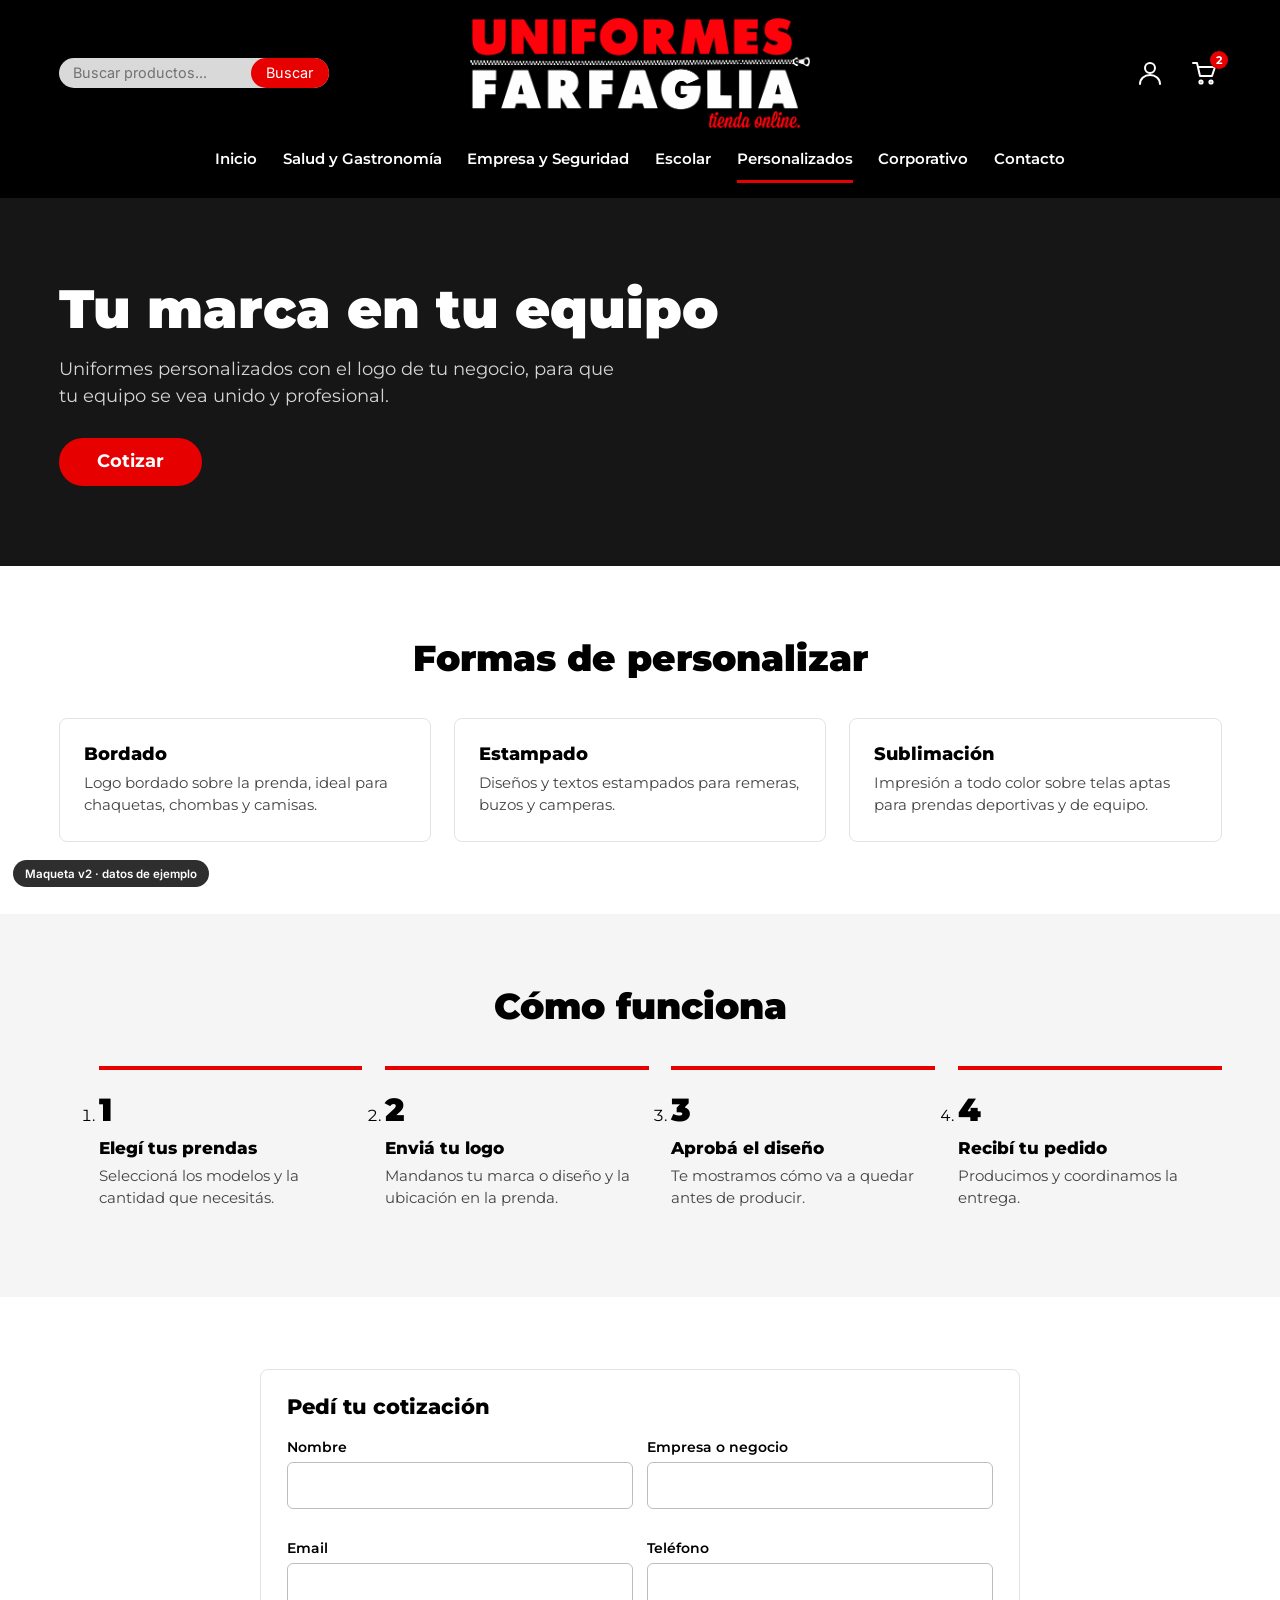
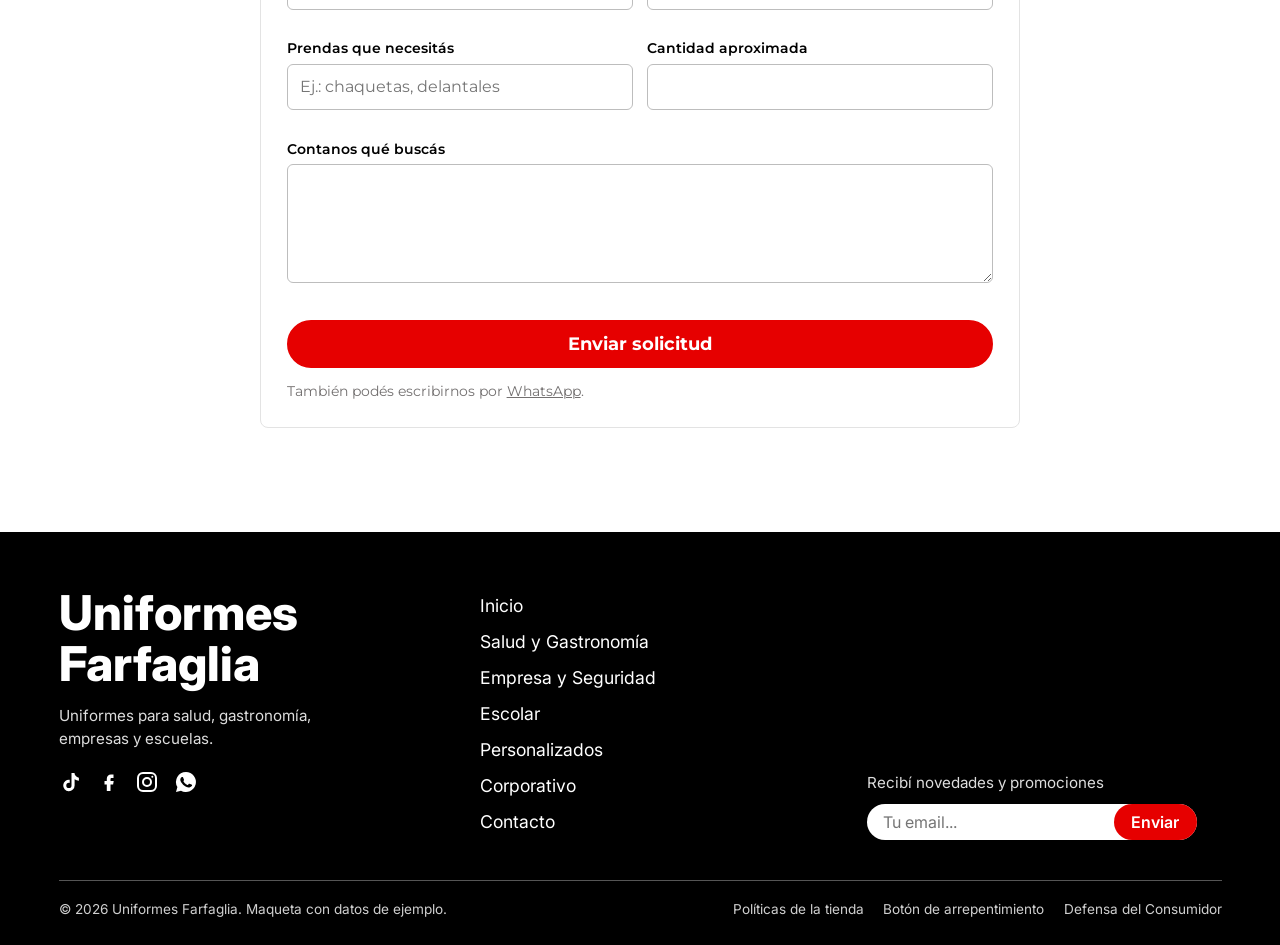
<file: personalizados.html>
<!DOCTYPE html>
<html lang="es-AR">
<head>
  <meta charset="UTF-8">
  <meta name="viewport" content="width=device-width, initial-scale=1">
  <title>Uniformes personalizados | Uniformes Farfaglia</title>
  <meta name="description" content="Maqueta de la nueva tienda online de Uniformes Farfaglia.">
  <meta name="robots" content="noindex, nofollow">
  <link rel="preconnect" href="https://fonts.googleapis.com">
  <link rel="preconnect" href="https://fonts.gstatic.com" crossorigin>
  <link href="https://fonts.googleapis.com/css2?family=Inter:wght@400;600;800&family=Montserrat:wght@400;500;600;700;800;900&display=swap" rel="stylesheet">
  <link rel="stylesheet" href="./css/tokens.css?v=2">
  <link rel="stylesheet" href="./css/base.css?v=2">
  <link rel="stylesheet" href="./css/style.css?v=2">
</head>
<body>
<a class="skip-link" href="#contenido">Ir al contenido</a>
<header class="site-header" id="top">
  <div class="header-top">
    <button class="icono-btn menu-toggle" type="button" aria-label="Abrir menú" aria-expanded="false" aria-controls="nav-principal"><svg viewBox="0 0 28 28" fill="none" stroke="currentColor" stroke-width="2.2" stroke-linecap="round" aria-hidden="true"><path d="M4 8h20M4 14h20M4 20h20"/></svg></button>
    <form class="buscador" role="search" data-demo-form data-demo-titulo="Búsqueda de ejemplo" data-demo-texto="En el sitio final, acá se mostrarían los resultados de tu búsqueda.">
      <label class="sr-only" for="buscar">Buscar productos</label>
      <input id="buscar" type="search" placeholder="Buscar productos..." autocomplete="off">
      <button type="submit">Buscar</button>
    </form>
    <a class="logo" href="./index.html" aria-label="Uniformes Farfaglia, ir al inicio"><img src="./assets/img/logo.png" alt="Uniformes Farfaglia tienda online" width="1440" height="466"></a>
    <div class="header-acciones">
      <a class="icono-btn solo-escritorio" href="./mi-cuenta.html" aria-label="Mi cuenta"><svg viewBox="0 0 28 28" fill="none" stroke="currentColor" stroke-width="2" stroke-linecap="round" stroke-linejoin="round" aria-hidden="true"><circle cx="14" cy="9" r="5"/><path d="M4 25c0-5.5 4.5-9 10-9s10 3.5 10 9"/></svg></a>
      <a class="icono-btn" href="./carrito.html" aria-label="Carrito"><svg viewBox="0 0 28 28" fill="none" stroke="currentColor" stroke-width="2" stroke-linecap="round" stroke-linejoin="round" aria-hidden="true"><path d="M3 4h4l3 13h12l3-9H8"/><circle cx="11" cy="23" r="1.6"/><circle cx="21" cy="23" r="1.6"/></svg><span class="badge" data-cart-count>2</span></a>
    </div>
  </div>
  <nav class="nav-principal" id="nav-principal" aria-label="Principal"><ul><li><a href="./index.html">Inicio</a></li><li><a href="./salud-gastronomia.html">Salud y Gastronomía</a></li><li><a href="./empresa-seguridad.html">Empresa y Seguridad</a></li><li><a href="./escolar.html">Escolar</a></li><li><a href="./personalizados.html" aria-current="page">Personalizados</a></li><li><a href="./corporativo.html">Corporativo</a></li><li><a href="./contacto.html">Contacto</a></li><li class="solo-movil"><a href="./mi-cuenta.html">Mi cuenta</a></li></ul></nav>
</header>
<main id="contenido">
<section class="banda-oscura"><div class="contenedor"><h1>Tu marca en tu equipo</h1>
<p>Uniformes personalizados con el logo de tu negocio, para que tu equipo se vea unido y profesional.</p>
<a class="btn btn-rojo btn-grande" href="#cotizar">Cotizar</a></div></section>
<section class="seccion" aria-labelledby="t-tec"><div class="contenedor"><h2 class="titulo-seccion" id="t-tec">Formas de personalizar</h2><div class="grid-info"><div class="tarjeta-info"><h3>Bordado</h3><p>Logo bordado sobre la prenda, ideal para chaquetas, chombas y camisas.</p></div><div class="tarjeta-info"><h3>Estampado</h3><p>Diseños y textos estampados para remeras, buzos y camperas.</p></div><div class="tarjeta-info"><h3>Sublimación</h3><p>Impresión a todo color sobre telas aptas para prendas deportivas y de equipo.</p></div></div></div></section>
<section class="seccion gris" aria-labelledby="t-pas"><div class="contenedor"><h2 class="titulo-seccion" id="t-pas">Cómo funciona</h2><ol class="pasos"><li><h3>Elegí tus prendas</h3><p>Seleccioná los modelos y la cantidad que necesitás.</p></li><li><h3>Enviá tu logo</h3><p>Mandanos tu marca o diseño y la ubicación en la prenda.</p></li><li><h3>Aprobá el diseño</h3><p>Te mostramos cómo va a quedar antes de producir.</p></li><li><h3>Recibí tu pedido</h3><p>Producimos y coordinamos la entrega.</p></li></ol></div></section>
<section class="seccion"><div class="contenedor" style="max-width:760px"><form class="caja" id="cotizar" data-demo-form data-demo-titulo="Cotización de ejemplo" data-demo-texto="Esta es una maqueta: el pedido de cotización no se envía.">
  <h2>Pedí tu cotización</h2>
  <div class="grid-form">
    <div class="campo"><label for="q-nom">Nombre</label><input class="input" id="q-nom" required></div>
    <div class="campo"><label for="q-emp">Empresa o negocio</label><input class="input" id="q-emp"></div>
    <div class="campo"><label for="q-mail">Email</label><input class="input" id="q-mail" type="email" required></div>
    <div class="campo"><label for="q-tel">Teléfono</label><input class="input" id="q-tel" type="tel"></div>
    
    <div class="campo"><label for="q-pren">Prendas que necesitás</label><input class="input" id="q-pren" placeholder="Ej.: chaquetas, delantales"></div>
    <div class="campo"><label for="q-cant">Cantidad aproximada</label><input class="input" id="q-cant" type="number" min="1"></div>
    <div class="campo ancho"><label for="q-msg">Contanos qué buscás</label><textarea class="input" id="q-msg" rows="4"></textarea></div>
  </div>
  <button class="btn btn-rojo btn-grande btn-bloque" type="submit" style="margin-top:1rem">Enviar solicitud</button>
  <p class="aviso-demo">También podés escribirnos por <a href="https://wa.me/5491173076109?text=Hola%2C%20quisiera%20cotizar%20uniformes%20personalizados%20para%20mi%20equipo.">WhatsApp</a>.</p>
</form></div></section>
</main>
<footer class="site-footer">
  <div class="footer-grid">
    <div>
      <p class="footer-marca">Uniformes Farfaglia</p>
      <p class="footer-desc">Uniformes para salud, gastronomía, empresas y escuelas.</p>
      <div class="redes">
        <a href="#" aria-label="TikTok"><svg viewBox="0 0 24 24" fill="currentColor" aria-hidden="true"><path d="M16.6 5.8A4.3 4.3 0 0 1 15.5 3h-3v12.4a2.6 2.6 0 1 1-2.6-2.6c.3 0 .5 0 .8.1V9.8a5.7 5.7 0 1 0 4.9 5.6V9.3a7.3 7.3 0 0 0 4.3 1.4V7.7a4.3 4.3 0 0 1-3.3-1.9z"/></svg></a>
        <a href="#" aria-label="Facebook"><svg viewBox="0 0 24 24" fill="currentColor" aria-hidden="true"><path d="M14 8h2.5V4.5H14C11.5 4.5 9.8 6.2 9.8 8.7V11H7.5v3.5h2.3V21H13.5v-6.5h2.6l.6-3.5h-3.2V9.1c0-.6.4-1.1 1.1-1.1z"/></svg></a>
        <a href="#" aria-label="Instagram"><svg viewBox="0 0 24 24" fill="none" stroke="currentColor" stroke-width="2" aria-hidden="true"><rect x="3" y="3" width="18" height="18" rx="5"/><circle cx="12" cy="12" r="4"/><circle cx="17.3" cy="6.7" r="1" fill="currentColor" stroke="none"/></svg></a>
        <a href="https://wa.me/5491173076109" aria-label="WhatsApp"><svg viewBox="0 0 24 24" fill="currentColor" aria-hidden="true"><path d="M12 2a10 10 0 0 0-8.6 15.1L2 22l5-1.3A10 10 0 1 0 12 2zm5.2 14.2c-.2.6-1.3 1.2-1.8 1.2-.5.1-1 .2-3.3-.7-2.8-1.2-4.6-4-4.7-4.2-.1-.2-1.1-1.5-1.1-2.8s.7-2 1-2.3c.2-.3.5-.3.7-.3h.5c.2 0 .4 0 .6.5l.9 2.1c.1.2.1.4 0 .5l-.4.6c-.1.2-.3.3-.1.6.2.3.8 1.3 1.7 2.1 1.1 1 2 1.3 2.3 1.4.3.1.4.1.6-.1l.8-1c.2-.2.4-.2.6-.1l2 .9c.3.1.5.2.5.3.1.2.1.8-.1 1.4z"/></svg></a>
      </div>
    </div>
    <nav class="footer-nav" aria-label="Pie de página"><a href="./index.html">Inicio</a><a href="./salud-gastronomia.html">Salud y Gastronomía</a><a href="./empresa-seguridad.html">Empresa y Seguridad</a><a href="./escolar.html">Escolar</a><a href="./personalizados.html">Personalizados</a><a href="./corporativo.html">Corporativo</a><a href="./contacto.html">Contacto</a></nav>
    <form class="footer-sub" data-demo-form data-demo-titulo="Suscripción de ejemplo" data-demo-texto="En el sitio final, acá se registraría tu email para recibir novedades.">
      <label for="email-sub">Recibí novedades y promociones</label>
      <div class="suscribir">
        <input id="email-sub" type="email" placeholder="Tu email..." required>
        <button type="submit">Enviar</button>
      </div>
    </form>
  </div>
  <div class="footer-legal">
    <p>© 2026 Uniformes Farfaglia. Maqueta con datos de ejemplo.</p>
    <nav aria-label="Legal">
      <a href="./politicas.html">Políticas de la tienda</a>
      <a href="./politicas.html#arrepentimiento">Botón de arrepentimiento</a>
      <a href="./politicas.html#defensa-consumidor">Defensa del Consumidor</a>
    </nav>
  </div>
</footer>
<div class="ribbon-demo" aria-hidden="true">Maqueta v2 · datos de ejemplo</div>
<dialog class="dlg" id="dlg-demo" aria-labelledby="dlg-titulo">
  <h2 id="dlg-titulo" data-dlg-titulo>Esto es una maqueta</h2>
  <p data-dlg-texto>Esta acción no envía datos.</p>
  <button class="btn btn-rojo" type="button" data-dlg-cerrar>Entendido</button>
</dialog>
<script src="./js/main.js?v=2" defer></script>
</body>
</html>
</file>
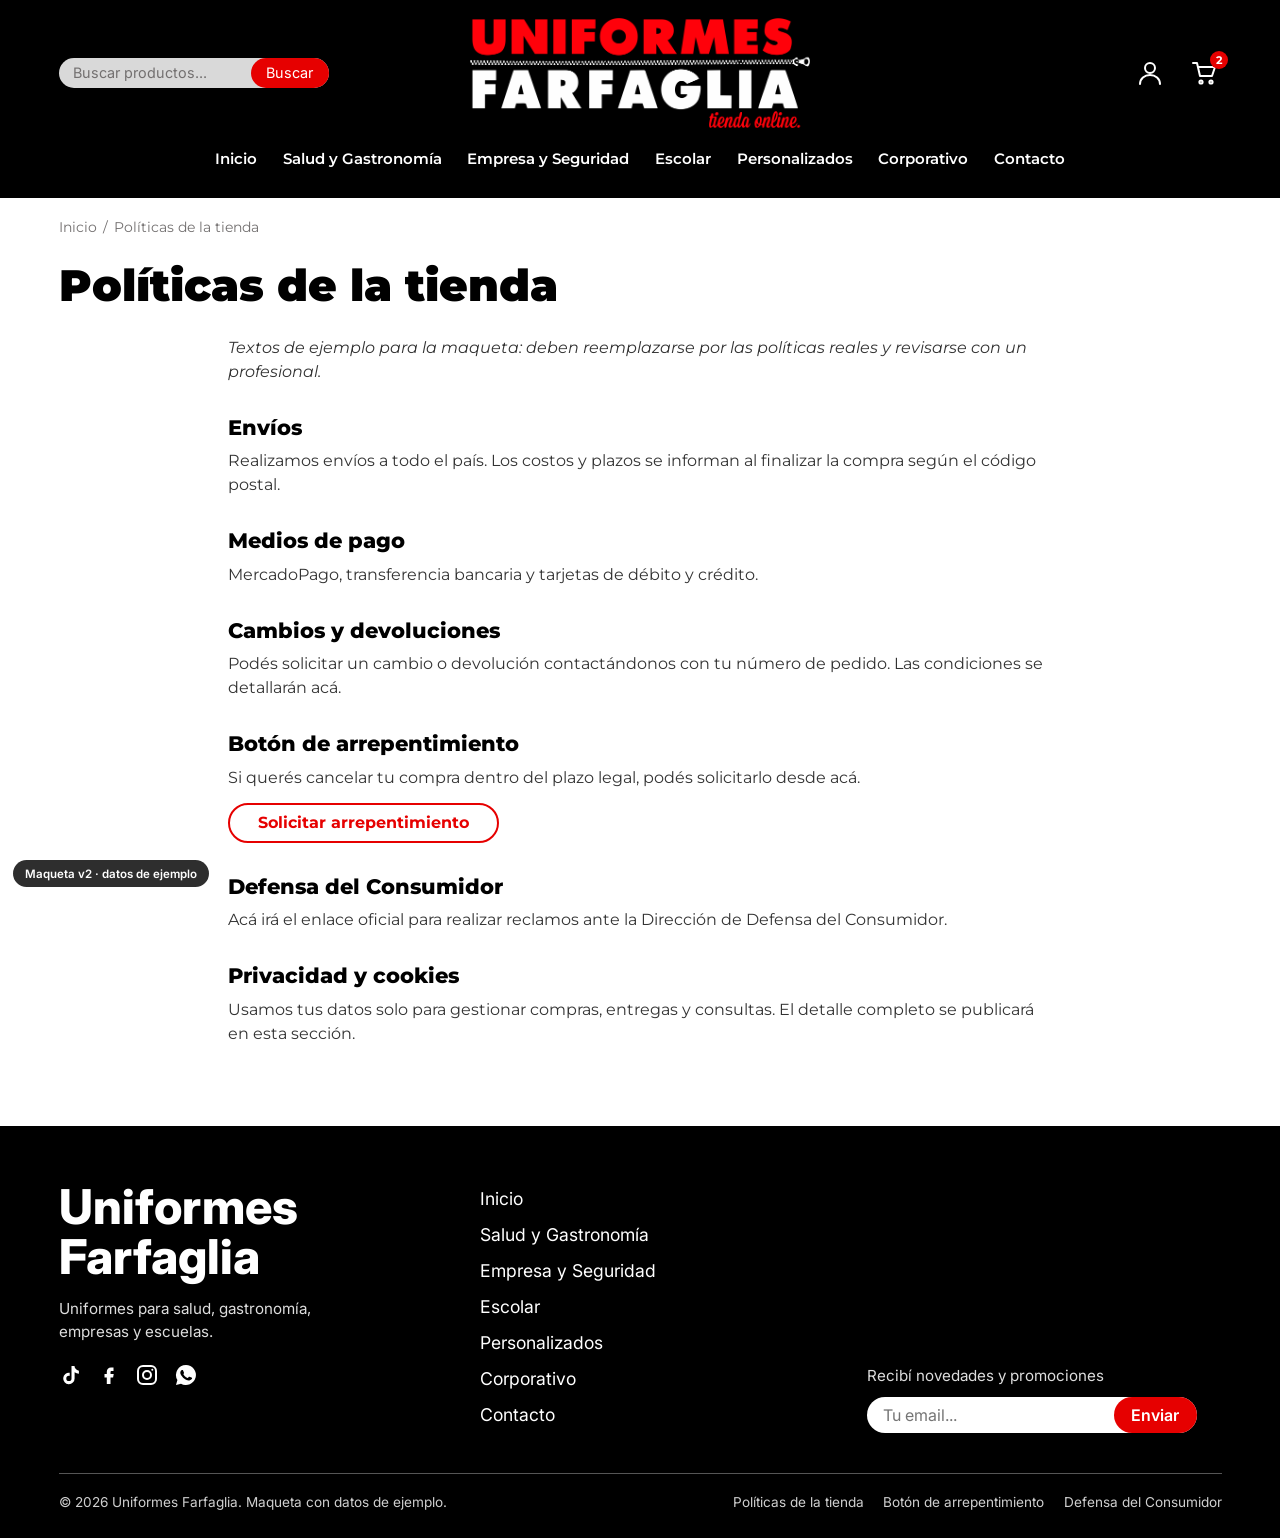
<file: politicas.html>
<!DOCTYPE html>
<html lang="es-AR">
<head>
  <meta charset="UTF-8">
  <meta name="viewport" content="width=device-width, initial-scale=1">
  <title>Políticas de la tienda | Uniformes Farfaglia</title>
  <meta name="description" content="Maqueta de la nueva tienda online de Uniformes Farfaglia.">
  <meta name="robots" content="noindex, nofollow">
  <link rel="preconnect" href="https://fonts.googleapis.com">
  <link rel="preconnect" href="https://fonts.gstatic.com" crossorigin>
  <link href="https://fonts.googleapis.com/css2?family=Inter:wght@400;600;800&family=Montserrat:wght@400;500;600;700;800;900&display=swap" rel="stylesheet">
  <link rel="stylesheet" href="./css/tokens.css?v=2">
  <link rel="stylesheet" href="./css/base.css?v=2">
  <link rel="stylesheet" href="./css/style.css?v=2">
</head>
<body>
<a class="skip-link" href="#contenido">Ir al contenido</a>
<header class="site-header" id="top">
  <div class="header-top">
    <button class="icono-btn menu-toggle" type="button" aria-label="Abrir menú" aria-expanded="false" aria-controls="nav-principal"><svg viewBox="0 0 28 28" fill="none" stroke="currentColor" stroke-width="2.2" stroke-linecap="round" aria-hidden="true"><path d="M4 8h20M4 14h20M4 20h20"/></svg></button>
    <form class="buscador" role="search" data-demo-form data-demo-titulo="Búsqueda de ejemplo" data-demo-texto="En el sitio final, acá se mostrarían los resultados de tu búsqueda.">
      <label class="sr-only" for="buscar">Buscar productos</label>
      <input id="buscar" type="search" placeholder="Buscar productos..." autocomplete="off">
      <button type="submit">Buscar</button>
    </form>
    <a class="logo" href="./index.html" aria-label="Uniformes Farfaglia, ir al inicio"><img src="./assets/img/logo.png" alt="Uniformes Farfaglia tienda online" width="1440" height="466"></a>
    <div class="header-acciones">
      <a class="icono-btn solo-escritorio" href="./mi-cuenta.html" aria-label="Mi cuenta"><svg viewBox="0 0 28 28" fill="none" stroke="currentColor" stroke-width="2" stroke-linecap="round" stroke-linejoin="round" aria-hidden="true"><circle cx="14" cy="9" r="5"/><path d="M4 25c0-5.5 4.5-9 10-9s10 3.5 10 9"/></svg></a>
      <a class="icono-btn" href="./carrito.html" aria-label="Carrito"><svg viewBox="0 0 28 28" fill="none" stroke="currentColor" stroke-width="2" stroke-linecap="round" stroke-linejoin="round" aria-hidden="true"><path d="M3 4h4l3 13h12l3-9H8"/><circle cx="11" cy="23" r="1.6"/><circle cx="21" cy="23" r="1.6"/></svg><span class="badge" data-cart-count>2</span></a>
    </div>
  </div>
  <nav class="nav-principal" id="nav-principal" aria-label="Principal"><ul><li><a href="./index.html">Inicio</a></li><li><a href="./salud-gastronomia.html">Salud y Gastronomía</a></li><li><a href="./empresa-seguridad.html">Empresa y Seguridad</a></li><li><a href="./escolar.html">Escolar</a></li><li><a href="./personalizados.html">Personalizados</a></li><li><a href="./corporativo.html">Corporativo</a></li><li><a href="./contacto.html">Contacto</a></li><li class="solo-movil"><a href="./mi-cuenta.html">Mi cuenta</a></li></ul></nav>
</header>
<main id="contenido">
<nav class="migas contenedor" aria-label="Migas de pan"><a href="./index.html">Inicio</a><span aria-hidden="true">/</span><span>Políticas de la tienda</span></nav>
<div class="contenedor cabecera-pagina"><h1>Políticas de la tienda</h1></div>
<div class="contenedor texto-legal">
  <p><em>Textos de ejemplo para la maqueta: deben reemplazarse por las políticas reales y revisarse con un profesional.</em></p>
  <h2 id="envios">Envíos</h2><p>Realizamos envíos a todo el país. Los costos y plazos se informan al finalizar la compra según el código postal.</p>
  <h2 id="pagos">Medios de pago</h2><p>MercadoPago, transferencia bancaria y tarjetas de débito y crédito.</p>
  <h2 id="devoluciones">Cambios y devoluciones</h2><p>Podés solicitar un cambio o devolución contactándonos con tu número de pedido. Las condiciones se detallarán acá.</p>
  <h2 id="arrepentimiento">Botón de arrepentimiento</h2><p>Si querés cancelar tu compra dentro del plazo legal, podés solicitarlo desde acá.</p>
  <form data-demo-form data-demo-titulo="Solicitud de ejemplo" data-demo-texto="Esta es una maqueta: no se registra ninguna solicitud."><button class="btn btn-borde" type="submit" style="margin-top:.8rem">Solicitar arrepentimiento</button></form>
  <h2 id="defensa-consumidor">Defensa del Consumidor</h2><p>Acá irá el enlace oficial para realizar reclamos ante la Dirección de Defensa del Consumidor.</p>
  <h2 id="privacidad">Privacidad y cookies</h2><p>Usamos tus datos solo para gestionar compras, entregas y consultas. El detalle completo se publicará en esta sección.</p>
</div>
</main>
<footer class="site-footer">
  <div class="footer-grid">
    <div>
      <p class="footer-marca">Uniformes Farfaglia</p>
      <p class="footer-desc">Uniformes para salud, gastronomía, empresas y escuelas.</p>
      <div class="redes">
        <a href="#" aria-label="TikTok"><svg viewBox="0 0 24 24" fill="currentColor" aria-hidden="true"><path d="M16.6 5.8A4.3 4.3 0 0 1 15.5 3h-3v12.4a2.6 2.6 0 1 1-2.6-2.6c.3 0 .5 0 .8.1V9.8a5.7 5.7 0 1 0 4.9 5.6V9.3a7.3 7.3 0 0 0 4.3 1.4V7.7a4.3 4.3 0 0 1-3.3-1.9z"/></svg></a>
        <a href="#" aria-label="Facebook"><svg viewBox="0 0 24 24" fill="currentColor" aria-hidden="true"><path d="M14 8h2.5V4.5H14C11.5 4.5 9.8 6.2 9.8 8.7V11H7.5v3.5h2.3V21H13.5v-6.5h2.6l.6-3.5h-3.2V9.1c0-.6.4-1.1 1.1-1.1z"/></svg></a>
        <a href="#" aria-label="Instagram"><svg viewBox="0 0 24 24" fill="none" stroke="currentColor" stroke-width="2" aria-hidden="true"><rect x="3" y="3" width="18" height="18" rx="5"/><circle cx="12" cy="12" r="4"/><circle cx="17.3" cy="6.7" r="1" fill="currentColor" stroke="none"/></svg></a>
        <a href="https://wa.me/5491173076109" aria-label="WhatsApp"><svg viewBox="0 0 24 24" fill="currentColor" aria-hidden="true"><path d="M12 2a10 10 0 0 0-8.6 15.1L2 22l5-1.3A10 10 0 1 0 12 2zm5.2 14.2c-.2.6-1.3 1.2-1.8 1.2-.5.1-1 .2-3.3-.7-2.8-1.2-4.6-4-4.7-4.2-.1-.2-1.1-1.5-1.1-2.8s.7-2 1-2.3c.2-.3.5-.3.7-.3h.5c.2 0 .4 0 .6.5l.9 2.1c.1.2.1.4 0 .5l-.4.6c-.1.2-.3.3-.1.6.2.3.8 1.3 1.7 2.1 1.1 1 2 1.3 2.3 1.4.3.1.4.1.6-.1l.8-1c.2-.2.4-.2.6-.1l2 .9c.3.1.5.2.5.3.1.2.1.8-.1 1.4z"/></svg></a>
      </div>
    </div>
    <nav class="footer-nav" aria-label="Pie de página"><a href="./index.html">Inicio</a><a href="./salud-gastronomia.html">Salud y Gastronomía</a><a href="./empresa-seguridad.html">Empresa y Seguridad</a><a href="./escolar.html">Escolar</a><a href="./personalizados.html">Personalizados</a><a href="./corporativo.html">Corporativo</a><a href="./contacto.html">Contacto</a></nav>
    <form class="footer-sub" data-demo-form data-demo-titulo="Suscripción de ejemplo" data-demo-texto="En el sitio final, acá se registraría tu email para recibir novedades.">
      <label for="email-sub">Recibí novedades y promociones</label>
      <div class="suscribir">
        <input id="email-sub" type="email" placeholder="Tu email..." required>
        <button type="submit">Enviar</button>
      </div>
    </form>
  </div>
  <div class="footer-legal">
    <p>© 2026 Uniformes Farfaglia. Maqueta con datos de ejemplo.</p>
    <nav aria-label="Legal">
      <a href="./politicas.html">Políticas de la tienda</a>
      <a href="./politicas.html#arrepentimiento">Botón de arrepentimiento</a>
      <a href="./politicas.html#defensa-consumidor">Defensa del Consumidor</a>
    </nav>
  </div>
</footer>
<div class="ribbon-demo" aria-hidden="true">Maqueta v2 · datos de ejemplo</div>
<dialog class="dlg" id="dlg-demo" aria-labelledby="dlg-titulo">
  <h2 id="dlg-titulo" data-dlg-titulo>Esto es una maqueta</h2>
  <p data-dlg-texto>Esta acción no envía datos.</p>
  <button class="btn btn-rojo" type="button" data-dlg-cerrar>Entendido</button>
</dialog>
<script src="./js/main.js?v=2" defer></script>
</body>
</html>
</file>
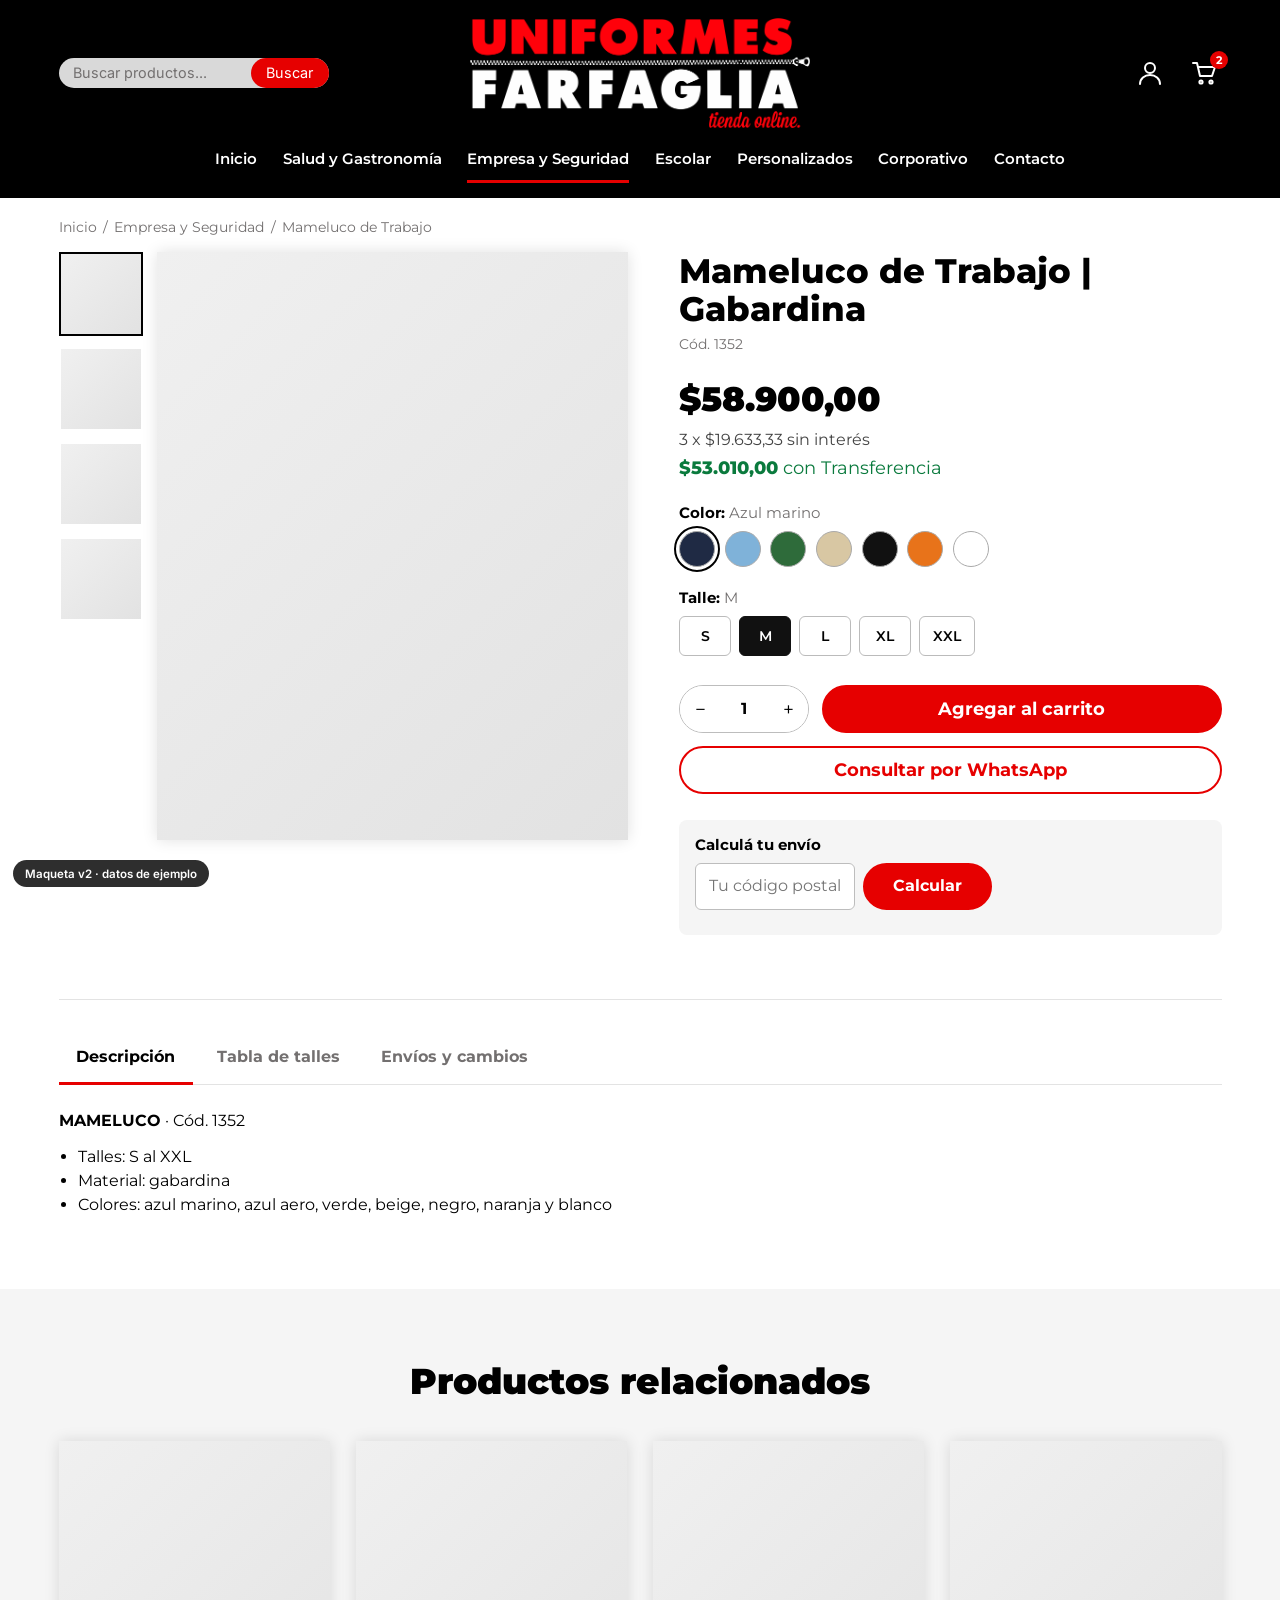
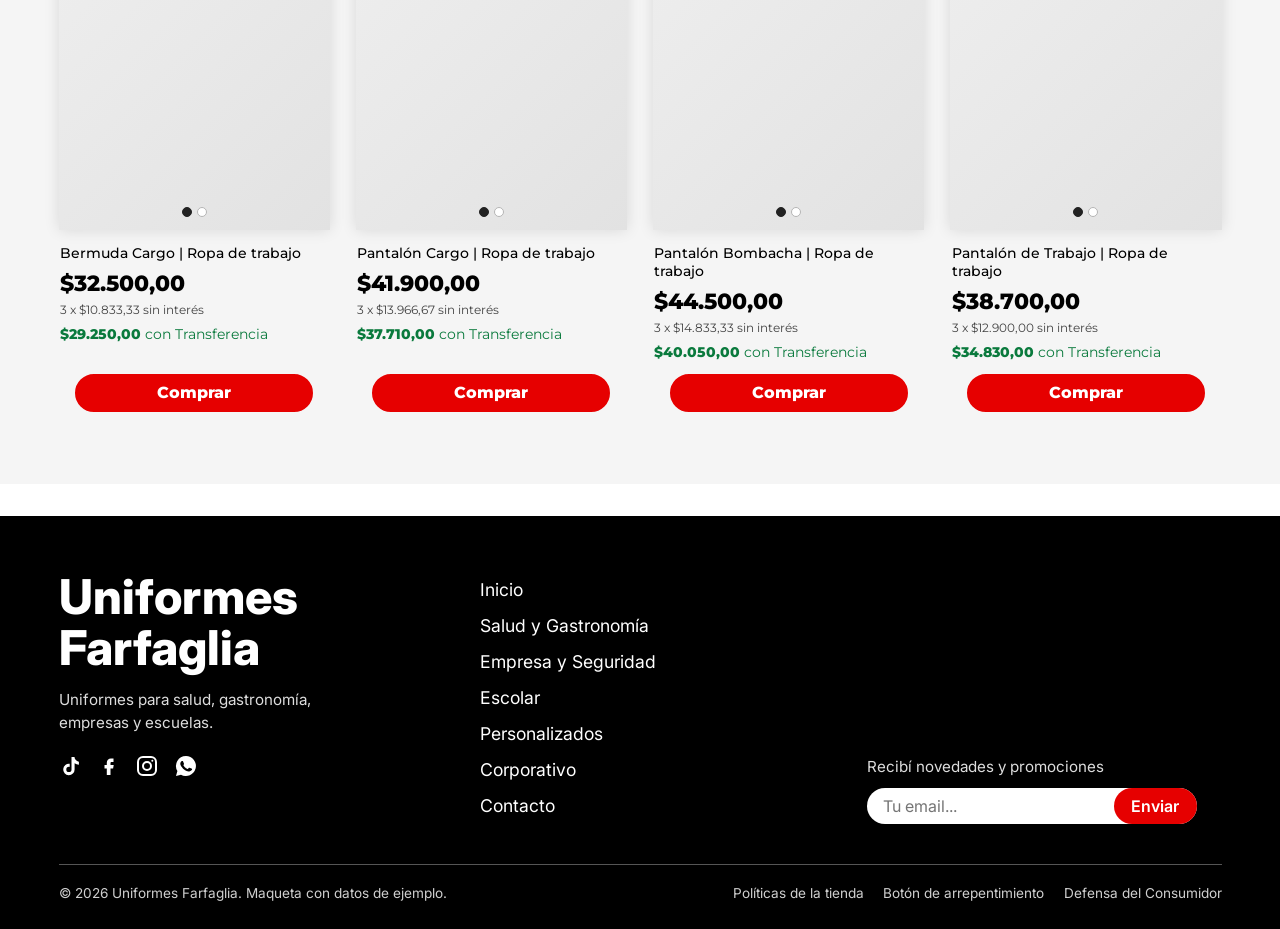
<file: producto.html>
<!DOCTYPE html>
<html lang="es-AR">
<head>
  <meta charset="UTF-8">
  <meta name="viewport" content="width=device-width, initial-scale=1">
  <title>Mameluco de Trabajo | Uniformes Farfaglia</title>
  <meta name="description" content="Maqueta de la nueva tienda online de Uniformes Farfaglia.">
  <meta name="robots" content="noindex, nofollow">
  <link rel="preconnect" href="https://fonts.googleapis.com">
  <link rel="preconnect" href="https://fonts.gstatic.com" crossorigin>
  <link href="https://fonts.googleapis.com/css2?family=Inter:wght@400;600;800&family=Montserrat:wght@400;500;600;700;800;900&display=swap" rel="stylesheet">
  <link rel="stylesheet" href="./css/tokens.css?v=2">
  <link rel="stylesheet" href="./css/base.css?v=2">
  <link rel="stylesheet" href="./css/style.css?v=2">
</head>
<body>
<a class="skip-link" href="#contenido">Ir al contenido</a>
<header class="site-header" id="top">
  <div class="header-top">
    <button class="icono-btn menu-toggle" type="button" aria-label="Abrir menú" aria-expanded="false" aria-controls="nav-principal"><svg viewBox="0 0 28 28" fill="none" stroke="currentColor" stroke-width="2.2" stroke-linecap="round" aria-hidden="true"><path d="M4 8h20M4 14h20M4 20h20"/></svg></button>
    <form class="buscador" role="search" data-demo-form data-demo-titulo="Búsqueda de ejemplo" data-demo-texto="En el sitio final, acá se mostrarían los resultados de tu búsqueda.">
      <label class="sr-only" for="buscar">Buscar productos</label>
      <input id="buscar" type="search" placeholder="Buscar productos..." autocomplete="off">
      <button type="submit">Buscar</button>
    </form>
    <a class="logo" href="./index.html" aria-label="Uniformes Farfaglia, ir al inicio"><img src="./assets/img/logo.png" alt="Uniformes Farfaglia tienda online" width="1440" height="466"></a>
    <div class="header-acciones">
      <a class="icono-btn solo-escritorio" href="./mi-cuenta.html" aria-label="Mi cuenta"><svg viewBox="0 0 28 28" fill="none" stroke="currentColor" stroke-width="2" stroke-linecap="round" stroke-linejoin="round" aria-hidden="true"><circle cx="14" cy="9" r="5"/><path d="M4 25c0-5.5 4.5-9 10-9s10 3.5 10 9"/></svg></a>
      <a class="icono-btn" href="./carrito.html" aria-label="Carrito"><svg viewBox="0 0 28 28" fill="none" stroke="currentColor" stroke-width="2" stroke-linecap="round" stroke-linejoin="round" aria-hidden="true"><path d="M3 4h4l3 13h12l3-9H8"/><circle cx="11" cy="23" r="1.6"/><circle cx="21" cy="23" r="1.6"/></svg><span class="badge" data-cart-count>2</span></a>
    </div>
  </div>
  <nav class="nav-principal" id="nav-principal" aria-label="Principal"><ul><li><a href="./index.html">Inicio</a></li><li><a href="./salud-gastronomia.html">Salud y Gastronomía</a></li><li><a href="./empresa-seguridad.html" aria-current="page">Empresa y Seguridad</a></li><li><a href="./escolar.html">Escolar</a></li><li><a href="./personalizados.html">Personalizados</a></li><li><a href="./corporativo.html">Corporativo</a></li><li><a href="./contacto.html">Contacto</a></li><li class="solo-movil"><a href="./mi-cuenta.html">Mi cuenta</a></li></ul></nav>
</header>
<main id="contenido">
<nav class="migas contenedor" aria-label="Migas de pan"><a href="./index.html">Inicio</a><span aria-hidden="true">/</span><a href="./empresa-seguridad.html">Empresa y Seguridad</a><span aria-hidden="true">/</span><span>Mameluco de Trabajo</span></nav>
<div class="contenedor ficha">
  <div class="galeria" data-grupo="foto" data-atributo="aria-current">
    <div class="miniaturas"><button type="button" aria-label="Foto 1" aria-current="true"><div class="ph"></div></button><button type="button" aria-label="Foto 2" aria-current="false"><div class="ph"></div></button><button type="button" aria-label="Foto 3" aria-current="false"><div class="ph"></div></button><button type="button" aria-label="Foto 4" aria-current="false"><div class="ph"></div></button></div>
    <div class="ph galeria-principal" role="img" aria-label="Espacio para la foto principal del producto"></div>
  </div>
  <div class="ficha-info">
    <h1>Mameluco de Trabajo | Gabardina</h1>
    <p class="ficha-cod">Cód. 1352</p>
    <p class="ficha-precio">$58.900,00</p>
    <p class="ficha-cuotas">3 x $19.633,33 sin interés</p>
    <p class="ficha-transf"><strong>$53.010,00</strong> con Transferencia</p>

    <div class="opcion"><h2>Color: <span data-valor-de="color">Azul marino</span></h2>
      <div class="swatches" data-grupo="color"><button class="swatch" type="button" style="background:#1f2a44" aria-label="Azul marino" data-valor="Azul marino" aria-pressed="true"></button><button class="swatch" type="button" style="background:#7fb2d9" aria-label="Azul aero" data-valor="Azul aero" aria-pressed="false"></button><button class="swatch" type="button" style="background:#2e6b3a" aria-label="Verde" data-valor="Verde" aria-pressed="false"></button><button class="swatch" type="button" style="background:#d8c7a3" aria-label="Beige" data-valor="Beige" aria-pressed="false"></button><button class="swatch" type="button" style="background:#111111" aria-label="Negro" data-valor="Negro" aria-pressed="false"></button><button class="swatch" type="button" style="background:#e8731a" aria-label="Naranja" data-valor="Naranja" aria-pressed="false"></button><button class="swatch" type="button" style="background:#ffffff" aria-label="Blanco" data-valor="Blanco" aria-pressed="false"></button></div></div>
    <div class="opcion"><h2>Talle: <span data-valor-de="talle">M</span></h2>
      <div class="tallas" data-grupo="talle"><button class="chip" type="button" data-valor="S" aria-pressed="false">S</button><button class="chip" type="button" data-valor="M" aria-pressed="true">M</button><button class="chip" type="button" data-valor="L" aria-pressed="false">L</button><button class="chip" type="button" data-valor="XL" aria-pressed="false">XL</button><button class="chip" type="button" data-valor="XXL" aria-pressed="false">XXL</button></div></div>

    <div class="fila-compra">
      <div class="cantidad"><button type="button" data-paso="menos" aria-label="Menos">−</button><input id="cantidad-ficha" type="number" value="1" min="1" max="99" aria-label="Cantidad"><button type="button" data-paso="mas" aria-label="Más">+</button></div>
      <button class="btn btn-rojo btn-grande" type="button" data-add-ficha>Agregar al carrito</button>
    </div>
    <div class="fila-compra" style="margin-top:.8rem"><a class="btn btn-borde btn-grande btn-bloque" href="https://wa.me/5491173076109?text=Hola%2C%20quisiera%20consultar%20por%20el%20Mameluco%20Cod.%201352">Consultar por WhatsApp</a></div>

    <div class="envio-calc"><h2>Calculá tu envío</h2>
      <form data-calc-envio><label class="sr-only" for="cp">Código postal</label><input class="input" id="cp" inputmode="numeric" placeholder="Tu código postal"><button class="btn btn-rojo" type="submit">Calcular</button></form>
      <p class="resultado" data-calc-resultado aria-live="polite"></p></div>
  </div>
</div>

<div class="contenedor tabs">
  <div role="tablist" class="tablist" aria-label="Información del producto">
    <button role="tab" id="tab-desc" aria-selected="true" aria-controls="panel-desc" type="button">Descripción</button>
    <button role="tab" id="tab-talles" aria-selected="false" aria-controls="panel-talles" type="button">Tabla de talles</button>
    <button role="tab" id="tab-envios" aria-selected="false" aria-controls="panel-envios" type="button">Envíos y cambios</button>
  </div>
  <div class="tabpanel" role="tabpanel" id="panel-desc" aria-labelledby="tab-desc">
    <p><strong>MAMELUCO</strong> · Cód. 1352</p>
    <ul><li>Talles: S al XXL</li><li>Material: gabardina</li><li>Colores: azul marino, azul aero, verde, beige, negro, naranja y blanco</li></ul>
  </div>
  <div class="tabpanel" role="tabpanel" id="panel-talles" aria-labelledby="tab-talles" hidden>
    <p>Medidas de ejemplo, a reemplazar por la tabla real.</p>
    <table class="tabla"><thead><tr><th>Talle</th><th>Pecho (cm)</th><th>Largo (cm)</th></tr></thead>
    <tbody><tr><td>S</td><td>96</td><td>150</td></tr><tr><td>M</td><td>102</td><td>152</td></tr><tr><td>L</td><td>108</td><td>154</td></tr><tr><td>XL</td><td>114</td><td>156</td></tr><tr><td>XXL</td><td>120</td><td>158</td></tr></tbody></table>
  </div>
  <div class="tabpanel" role="tabpanel" id="panel-envios" aria-labelledby="tab-envios" hidden>
    <p>Hacemos envíos a todo el país. El plazo depende del producto, la cantidad y el destino.</p>
    <p>Las condiciones de cambios y devoluciones están en las <a href="./politicas.html">políticas de la tienda</a>.</p>
  </div>
</div>

<section class="seccion gris" aria-labelledby="t-rel"><div class="contenedor"><h2 class="titulo-seccion" id="t-rel">Productos relacionados</h2><div class="grid-productos"><article class="producto">
  <a class="producto-img" href="./producto.html" aria-label="Ver Bermuda Cargo | Ropa de trabajo"><div class="ph"></div><span class="dots-img" aria-hidden="true"><i class="on"></i><i></i></span></a>
  <div class="producto-info">
    <h3><a href="./producto.html">Bermuda Cargo | Ropa de trabajo</a></h3>
    <p class="p-precio">$32.500,00</p>
    <p class="p-cuotas">3 x $10.833,33 sin interés</p>
    <p class="p-transf"><strong>$29.250,00</strong> con Transferencia</p>
  </div>
  <button class="btn btn-rojo" type="button" data-add>Comprar</button>
</article><article class="producto">
  <a class="producto-img" href="./producto.html" aria-label="Ver Pantalón Cargo | Ropa de trabajo"><div class="ph"></div><span class="dots-img" aria-hidden="true"><i class="on"></i><i></i></span></a>
  <div class="producto-info">
    <h3><a href="./producto.html">Pantalón Cargo | Ropa de trabajo</a></h3>
    <p class="p-precio">$41.900,00</p>
    <p class="p-cuotas">3 x $13.966,67 sin interés</p>
    <p class="p-transf"><strong>$37.710,00</strong> con Transferencia</p>
  </div>
  <button class="btn btn-rojo" type="button" data-add>Comprar</button>
</article><article class="producto">
  <a class="producto-img" href="./producto.html" aria-label="Ver Pantalón Bombacha | Ropa de trabajo"><div class="ph"></div><span class="dots-img" aria-hidden="true"><i class="on"></i><i></i></span></a>
  <div class="producto-info">
    <h3><a href="./producto.html">Pantalón Bombacha | Ropa de trabajo</a></h3>
    <p class="p-precio">$44.500,00</p>
    <p class="p-cuotas">3 x $14.833,33 sin interés</p>
    <p class="p-transf"><strong>$40.050,00</strong> con Transferencia</p>
  </div>
  <button class="btn btn-rojo" type="button" data-add>Comprar</button>
</article><article class="producto">
  <a class="producto-img" href="./producto.html" aria-label="Ver Pantalón de Trabajo | Ropa de trabajo"><div class="ph"></div><span class="dots-img" aria-hidden="true"><i class="on"></i><i></i></span></a>
  <div class="producto-info">
    <h3><a href="./producto.html">Pantalón de Trabajo | Ropa de trabajo</a></h3>
    <p class="p-precio">$38.700,00</p>
    <p class="p-cuotas">3 x $12.900,00 sin interés</p>
    <p class="p-transf"><strong>$34.830,00</strong> con Transferencia</p>
  </div>
  <button class="btn btn-rojo" type="button" data-add>Comprar</button>
</article></div></div></section>
</main>
<footer class="site-footer">
  <div class="footer-grid">
    <div>
      <p class="footer-marca">Uniformes Farfaglia</p>
      <p class="footer-desc">Uniformes para salud, gastronomía, empresas y escuelas.</p>
      <div class="redes">
        <a href="#" aria-label="TikTok"><svg viewBox="0 0 24 24" fill="currentColor" aria-hidden="true"><path d="M16.6 5.8A4.3 4.3 0 0 1 15.5 3h-3v12.4a2.6 2.6 0 1 1-2.6-2.6c.3 0 .5 0 .8.1V9.8a5.7 5.7 0 1 0 4.9 5.6V9.3a7.3 7.3 0 0 0 4.3 1.4V7.7a4.3 4.3 0 0 1-3.3-1.9z"/></svg></a>
        <a href="#" aria-label="Facebook"><svg viewBox="0 0 24 24" fill="currentColor" aria-hidden="true"><path d="M14 8h2.5V4.5H14C11.5 4.5 9.8 6.2 9.8 8.7V11H7.5v3.5h2.3V21H13.5v-6.5h2.6l.6-3.5h-3.2V9.1c0-.6.4-1.1 1.1-1.1z"/></svg></a>
        <a href="#" aria-label="Instagram"><svg viewBox="0 0 24 24" fill="none" stroke="currentColor" stroke-width="2" aria-hidden="true"><rect x="3" y="3" width="18" height="18" rx="5"/><circle cx="12" cy="12" r="4"/><circle cx="17.3" cy="6.7" r="1" fill="currentColor" stroke="none"/></svg></a>
        <a href="https://wa.me/5491173076109" aria-label="WhatsApp"><svg viewBox="0 0 24 24" fill="currentColor" aria-hidden="true"><path d="M12 2a10 10 0 0 0-8.6 15.1L2 22l5-1.3A10 10 0 1 0 12 2zm5.2 14.2c-.2.6-1.3 1.2-1.8 1.2-.5.1-1 .2-3.3-.7-2.8-1.2-4.6-4-4.7-4.2-.1-.2-1.1-1.5-1.1-2.8s.7-2 1-2.3c.2-.3.5-.3.7-.3h.5c.2 0 .4 0 .6.5l.9 2.1c.1.2.1.4 0 .5l-.4.6c-.1.2-.3.3-.1.6.2.3.8 1.3 1.7 2.1 1.1 1 2 1.3 2.3 1.4.3.1.4.1.6-.1l.8-1c.2-.2.4-.2.6-.1l2 .9c.3.1.5.2.5.3.1.2.1.8-.1 1.4z"/></svg></a>
      </div>
    </div>
    <nav class="footer-nav" aria-label="Pie de página"><a href="./index.html">Inicio</a><a href="./salud-gastronomia.html">Salud y Gastronomía</a><a href="./empresa-seguridad.html">Empresa y Seguridad</a><a href="./escolar.html">Escolar</a><a href="./personalizados.html">Personalizados</a><a href="./corporativo.html">Corporativo</a><a href="./contacto.html">Contacto</a></nav>
    <form class="footer-sub" data-demo-form data-demo-titulo="Suscripción de ejemplo" data-demo-texto="En el sitio final, acá se registraría tu email para recibir novedades.">
      <label for="email-sub">Recibí novedades y promociones</label>
      <div class="suscribir">
        <input id="email-sub" type="email" placeholder="Tu email..." required>
        <button type="submit">Enviar</button>
      </div>
    </form>
  </div>
  <div class="footer-legal">
    <p>© 2026 Uniformes Farfaglia. Maqueta con datos de ejemplo.</p>
    <nav aria-label="Legal">
      <a href="./politicas.html">Políticas de la tienda</a>
      <a href="./politicas.html#arrepentimiento">Botón de arrepentimiento</a>
      <a href="./politicas.html#defensa-consumidor">Defensa del Consumidor</a>
    </nav>
  </div>
</footer>
<div class="ribbon-demo" aria-hidden="true">Maqueta v2 · datos de ejemplo</div>
<dialog class="dlg" id="dlg-demo" aria-labelledby="dlg-titulo">
  <h2 id="dlg-titulo" data-dlg-titulo>Esto es una maqueta</h2>
  <p data-dlg-texto>Esta acción no envía datos.</p>
  <button class="btn btn-rojo" type="button" data-dlg-cerrar>Entendido</button>
</dialog>
<script src="./js/main.js?v=2" defer></script>
</body>
</html>
</file>
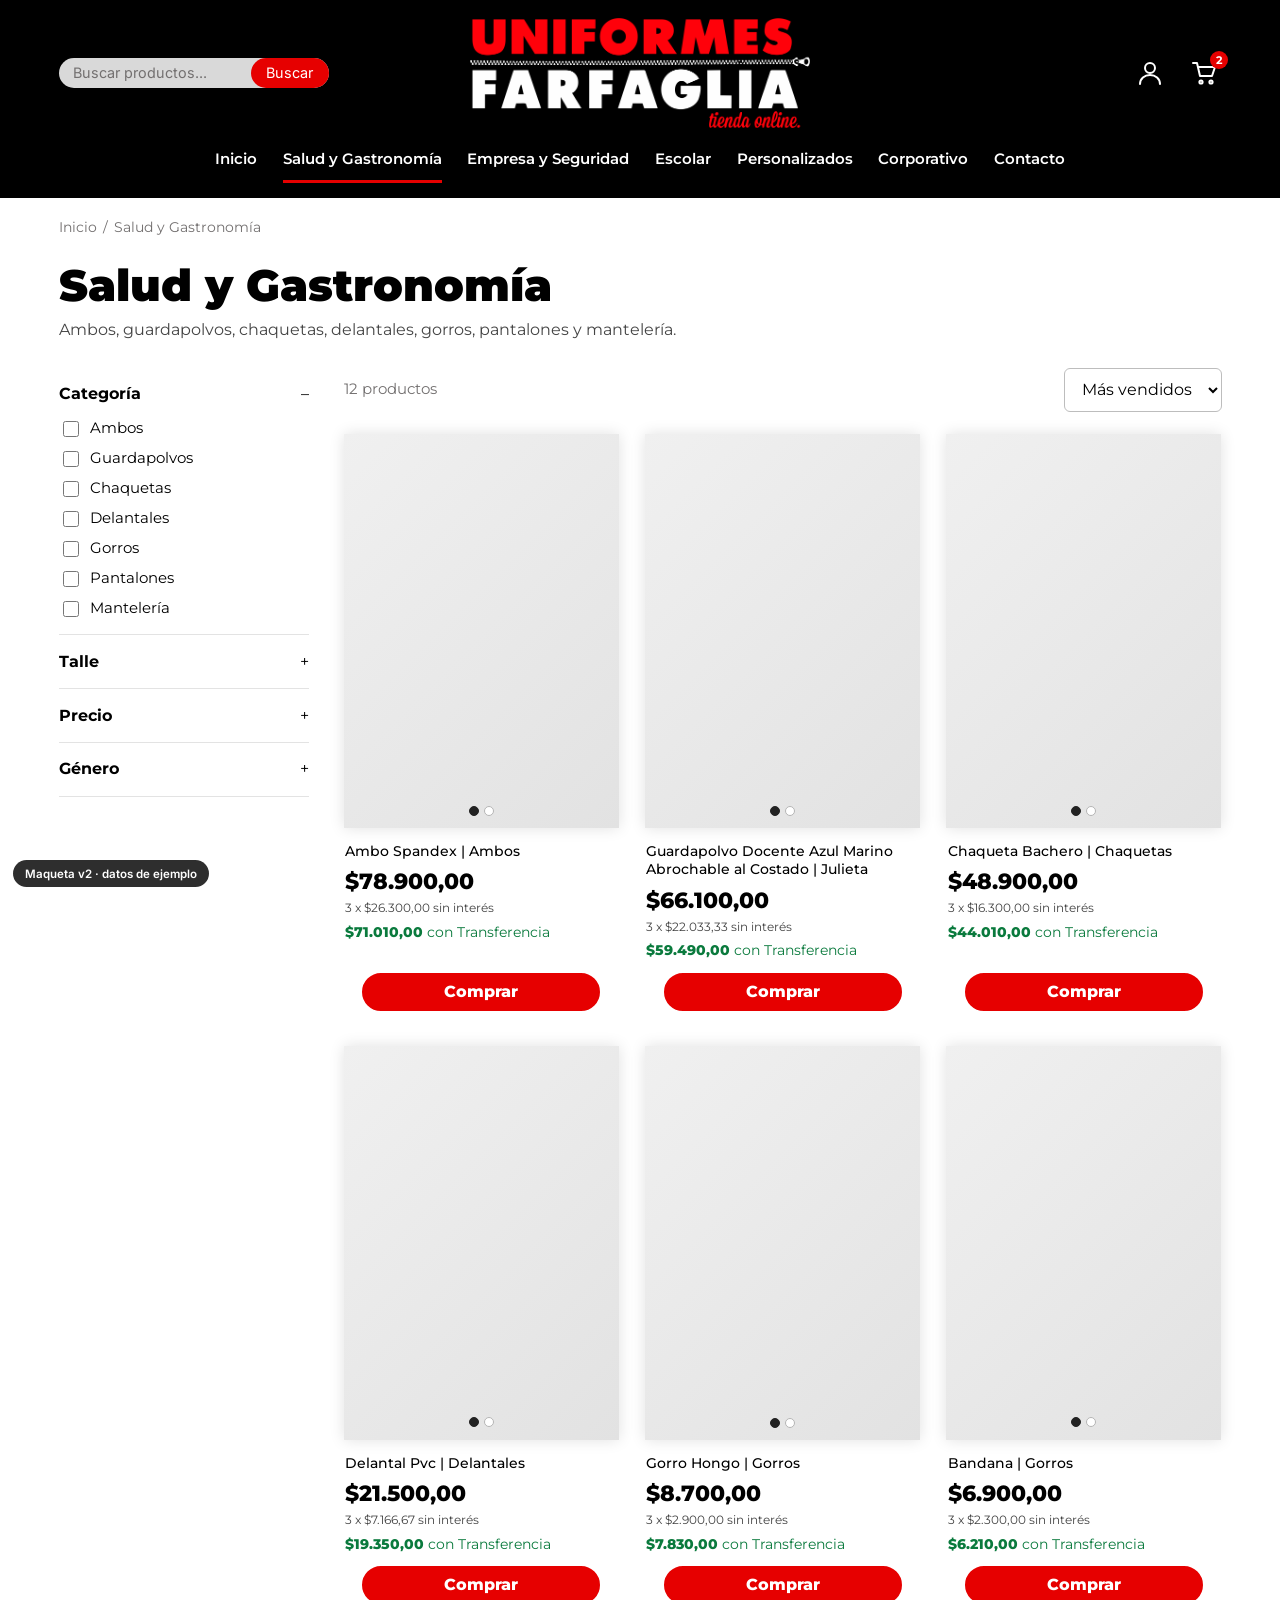
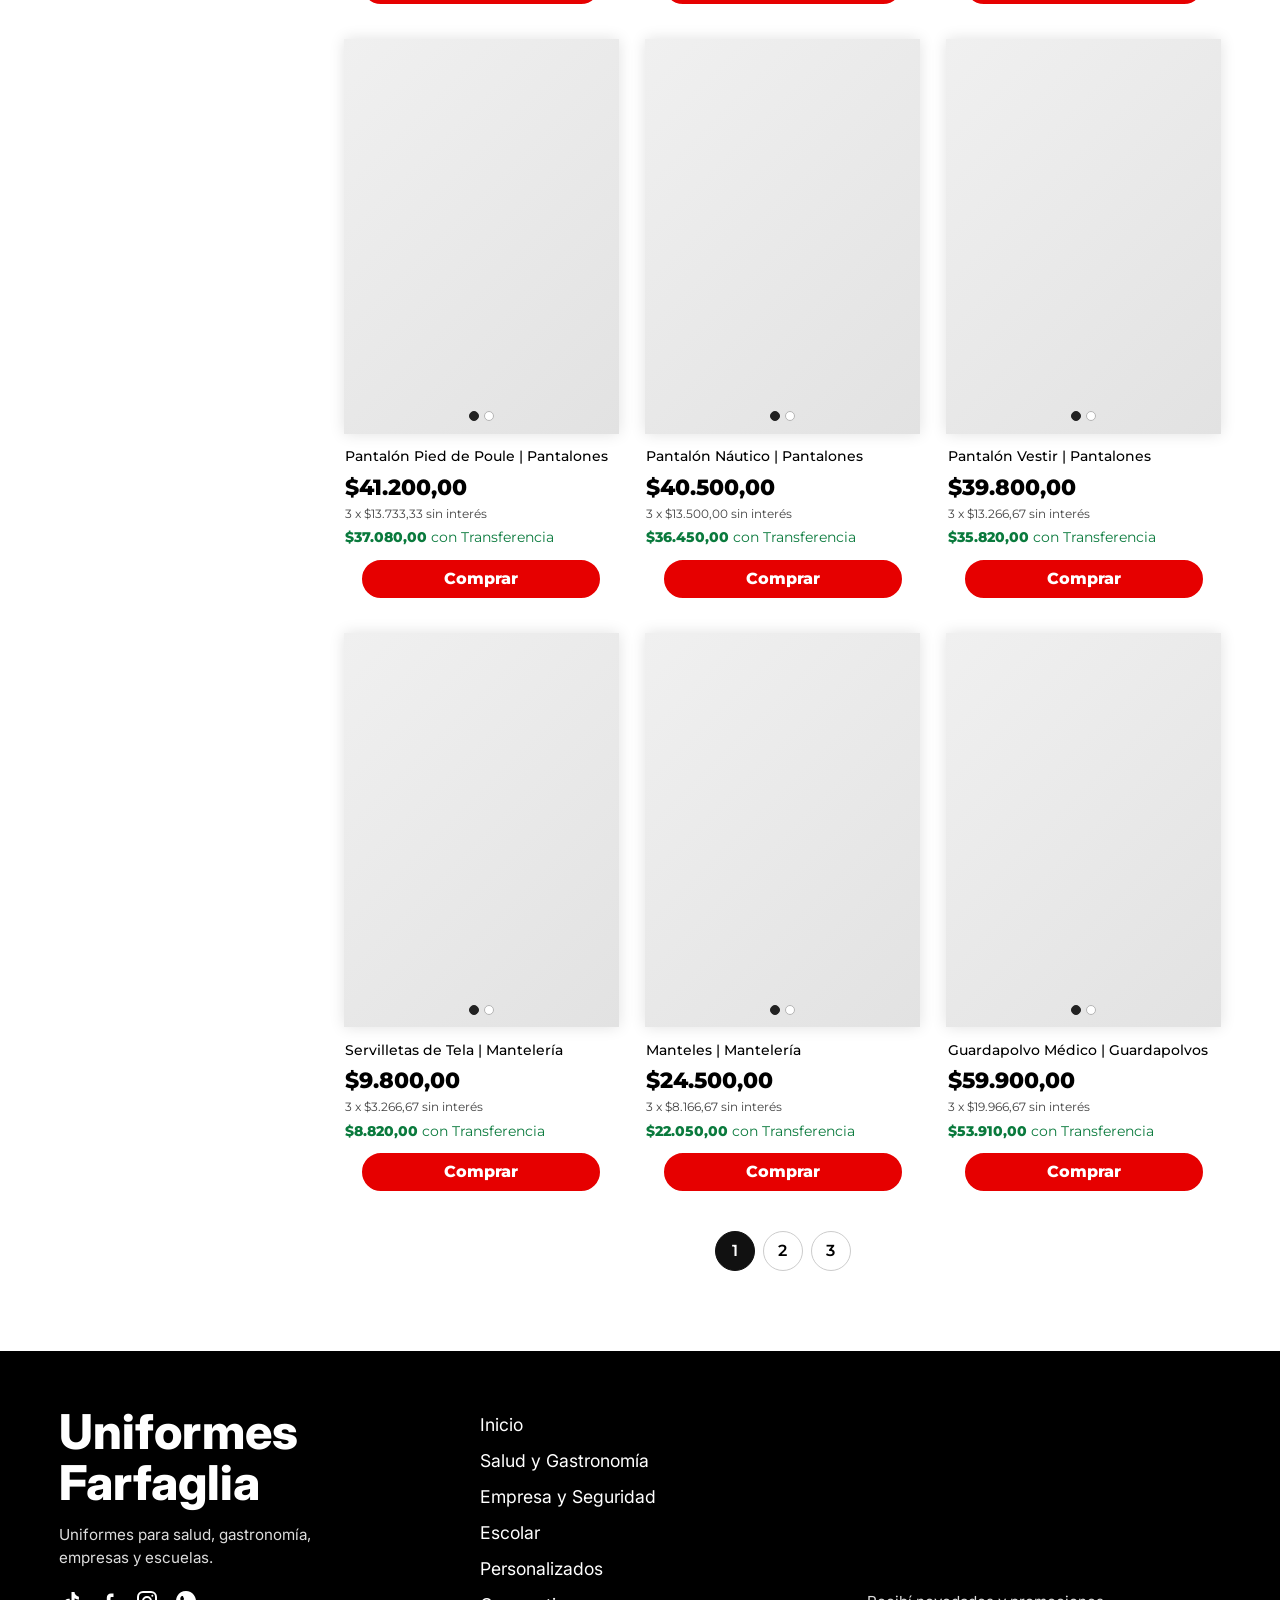
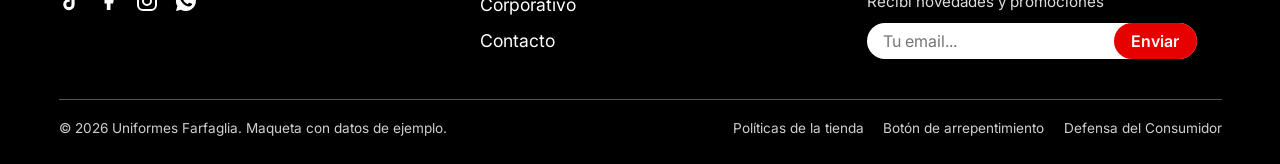
<file: salud-gastronomia.html>
<!DOCTYPE html>
<html lang="es-AR">
<head>
  <meta charset="UTF-8">
  <meta name="viewport" content="width=device-width, initial-scale=1">
  <title>Salud y Gastronomía | Uniformes Farfaglia</title>
  <meta name="description" content="Ambos, guardapolvos, chaquetas, delantales, gorros, pantalones y mantelería.">
  <meta name="robots" content="noindex, nofollow">
  <link rel="preconnect" href="https://fonts.googleapis.com">
  <link rel="preconnect" href="https://fonts.gstatic.com" crossorigin>
  <link href="https://fonts.googleapis.com/css2?family=Inter:wght@400;600;800&family=Montserrat:wght@400;500;600;700;800;900&display=swap" rel="stylesheet">
  <link rel="stylesheet" href="./css/tokens.css?v=2">
  <link rel="stylesheet" href="./css/base.css?v=2">
  <link rel="stylesheet" href="./css/style.css?v=2">
</head>
<body>
<a class="skip-link" href="#contenido">Ir al contenido</a>
<header class="site-header" id="top">
  <div class="header-top">
    <button class="icono-btn menu-toggle" type="button" aria-label="Abrir menú" aria-expanded="false" aria-controls="nav-principal"><svg viewBox="0 0 28 28" fill="none" stroke="currentColor" stroke-width="2.2" stroke-linecap="round" aria-hidden="true"><path d="M4 8h20M4 14h20M4 20h20"/></svg></button>
    <form class="buscador" role="search" data-demo-form data-demo-titulo="Búsqueda de ejemplo" data-demo-texto="En el sitio final, acá se mostrarían los resultados de tu búsqueda.">
      <label class="sr-only" for="buscar">Buscar productos</label>
      <input id="buscar" type="search" placeholder="Buscar productos..." autocomplete="off">
      <button type="submit">Buscar</button>
    </form>
    <a class="logo" href="./index.html" aria-label="Uniformes Farfaglia, ir al inicio"><img src="./assets/img/logo.png" alt="Uniformes Farfaglia tienda online" width="1440" height="466"></a>
    <div class="header-acciones">
      <a class="icono-btn solo-escritorio" href="./mi-cuenta.html" aria-label="Mi cuenta"><svg viewBox="0 0 28 28" fill="none" stroke="currentColor" stroke-width="2" stroke-linecap="round" stroke-linejoin="round" aria-hidden="true"><circle cx="14" cy="9" r="5"/><path d="M4 25c0-5.5 4.5-9 10-9s10 3.5 10 9"/></svg></a>
      <a class="icono-btn" href="./carrito.html" aria-label="Carrito"><svg viewBox="0 0 28 28" fill="none" stroke="currentColor" stroke-width="2" stroke-linecap="round" stroke-linejoin="round" aria-hidden="true"><path d="M3 4h4l3 13h12l3-9H8"/><circle cx="11" cy="23" r="1.6"/><circle cx="21" cy="23" r="1.6"/></svg><span class="badge" data-cart-count>2</span></a>
    </div>
  </div>
  <nav class="nav-principal" id="nav-principal" aria-label="Principal"><ul><li><a href="./index.html">Inicio</a></li><li><a href="./salud-gastronomia.html" aria-current="page">Salud y Gastronomía</a></li><li><a href="./empresa-seguridad.html">Empresa y Seguridad</a></li><li><a href="./escolar.html">Escolar</a></li><li><a href="./personalizados.html">Personalizados</a></li><li><a href="./corporativo.html">Corporativo</a></li><li><a href="./contacto.html">Contacto</a></li><li class="solo-movil"><a href="./mi-cuenta.html">Mi cuenta</a></li></ul></nav>
</header>
<main id="contenido">
<nav class="migas contenedor" aria-label="Migas de pan"><a href="./index.html">Inicio</a><span aria-hidden="true">/</span><span>Salud y Gastronomía</span></nav>
<div class="contenedor cabecera-pagina"><h1>Salud y Gastronomía</h1><p>Ambos, guardapolvos, chaquetas, delantales, gorros, pantalones y mantelería.</p></div>
<div class="contenedor listado">
  <aside class="filtros" aria-label="Filtros">
    <details open><summary>Categoría</summary><ul><li><label><input type="checkbox"> Ambos</label></li><li><label><input type="checkbox"> Guardapolvos</label></li><li><label><input type="checkbox"> Chaquetas</label></li><li><label><input type="checkbox"> Delantales</label></li><li><label><input type="checkbox"> Gorros</label></li><li><label><input type="checkbox"> Pantalones</label></li><li><label><input type="checkbox"> Mantelería</label></li></ul></details>
    <details><summary>Talle</summary><div class="chips"><button class="chip" type="button" aria-pressed="false">XS</button><button class="chip" type="button" aria-pressed="false">S</button><button class="chip" type="button" aria-pressed="false">M</button><button class="chip" type="button" aria-pressed="false">L</button><button class="chip" type="button" aria-pressed="false">XL</button><button class="chip" type="button" aria-pressed="false">XXL</button></div></details>
    <details><summary>Precio</summary><div class="rango"><input type="number" placeholder="Mín." aria-label="Precio mínimo"><input type="number" placeholder="Máx." aria-label="Precio máximo"></div></details>
    <details><summary>Género</summary><ul><li><label><input type="radio" name="gen"> Hombre</label></li><li><label><input type="radio" name="gen"> Mujer</label></li><li><label><input type="radio" name="gen"> Unisex</label></li></ul></details>
  </aside>
  <section aria-label="Productos">
    <div class="barra-listado">
      <p>12 productos</p>
      <label class="sr-only" for="orden">Ordenar por</label>
      <select class="select" id="orden"><option>Más vendidos</option><option>Menor precio</option><option>Mayor precio</option><option>Nombre A-Z</option></select>
    </div>
    <div class="grid-productos"><article class="producto">
  <a class="producto-img" href="./producto.html" aria-label="Ver Ambo Spandex | Ambos"><div class="ph"></div><span class="dots-img" aria-hidden="true"><i class="on"></i><i></i></span></a>
  <div class="producto-info">
    <h3><a href="./producto.html">Ambo Spandex | Ambos</a></h3>
    <p class="p-precio">$78.900,00</p>
    <p class="p-cuotas">3 x $26.300,00 sin interés</p>
    <p class="p-transf"><strong>$71.010,00</strong> con Transferencia</p>
  </div>
  <button class="btn btn-rojo" type="button" data-add>Comprar</button>
</article><article class="producto">
  <a class="producto-img" href="./producto.html" aria-label="Ver Guardapolvo Docente Azul Marino Abrochable al Costado | Julieta"><div class="ph"></div><span class="dots-img" aria-hidden="true"><i class="on"></i><i></i></span></a>
  <div class="producto-info">
    <h3><a href="./producto.html">Guardapolvo Docente Azul Marino Abrochable al Costado | Julieta</a></h3>
    <p class="p-precio">$66.100,00</p>
    <p class="p-cuotas">3 x $22.033,33 sin interés</p>
    <p class="p-transf"><strong>$59.490,00</strong> con Transferencia</p>
  </div>
  <button class="btn btn-rojo" type="button" data-add>Comprar</button>
</article><article class="producto">
  <a class="producto-img" href="./producto.html" aria-label="Ver Chaqueta Bachero | Chaquetas"><div class="ph"></div><span class="dots-img" aria-hidden="true"><i class="on"></i><i></i></span></a>
  <div class="producto-info">
    <h3><a href="./producto.html">Chaqueta Bachero | Chaquetas</a></h3>
    <p class="p-precio">$48.900,00</p>
    <p class="p-cuotas">3 x $16.300,00 sin interés</p>
    <p class="p-transf"><strong>$44.010,00</strong> con Transferencia</p>
  </div>
  <button class="btn btn-rojo" type="button" data-add>Comprar</button>
</article><article class="producto">
  <a class="producto-img" href="./producto.html" aria-label="Ver Delantal Pvc | Delantales"><div class="ph"></div><span class="dots-img" aria-hidden="true"><i class="on"></i><i></i></span></a>
  <div class="producto-info">
    <h3><a href="./producto.html">Delantal Pvc | Delantales</a></h3>
    <p class="p-precio">$21.500,00</p>
    <p class="p-cuotas">3 x $7.166,67 sin interés</p>
    <p class="p-transf"><strong>$19.350,00</strong> con Transferencia</p>
  </div>
  <button class="btn btn-rojo" type="button" data-add>Comprar</button>
</article><article class="producto">
  <a class="producto-img" href="./producto.html" aria-label="Ver Gorro Hongo | Gorros"><div class="ph"></div><span class="dots-img" aria-hidden="true"><i class="on"></i><i></i></span></a>
  <div class="producto-info">
    <h3><a href="./producto.html">Gorro Hongo | Gorros</a></h3>
    <p class="p-precio">$8.700,00</p>
    <p class="p-cuotas">3 x $2.900,00 sin interés</p>
    <p class="p-transf"><strong>$7.830,00</strong> con Transferencia</p>
  </div>
  <button class="btn btn-rojo" type="button" data-add>Comprar</button>
</article><article class="producto">
  <a class="producto-img" href="./producto.html" aria-label="Ver Bandana | Gorros"><div class="ph"></div><span class="dots-img" aria-hidden="true"><i class="on"></i><i></i></span></a>
  <div class="producto-info">
    <h3><a href="./producto.html">Bandana | Gorros</a></h3>
    <p class="p-precio">$6.900,00</p>
    <p class="p-cuotas">3 x $2.300,00 sin interés</p>
    <p class="p-transf"><strong>$6.210,00</strong> con Transferencia</p>
  </div>
  <button class="btn btn-rojo" type="button" data-add>Comprar</button>
</article><article class="producto">
  <a class="producto-img" href="./producto.html" aria-label="Ver Pantalón Pied de Poule | Pantalones"><div class="ph"></div><span class="dots-img" aria-hidden="true"><i class="on"></i><i></i></span></a>
  <div class="producto-info">
    <h3><a href="./producto.html">Pantalón Pied de Poule | Pantalones</a></h3>
    <p class="p-precio">$41.200,00</p>
    <p class="p-cuotas">3 x $13.733,33 sin interés</p>
    <p class="p-transf"><strong>$37.080,00</strong> con Transferencia</p>
  </div>
  <button class="btn btn-rojo" type="button" data-add>Comprar</button>
</article><article class="producto">
  <a class="producto-img" href="./producto.html" aria-label="Ver Pantalón Náutico | Pantalones"><div class="ph"></div><span class="dots-img" aria-hidden="true"><i class="on"></i><i></i></span></a>
  <div class="producto-info">
    <h3><a href="./producto.html">Pantalón Náutico | Pantalones</a></h3>
    <p class="p-precio">$40.500,00</p>
    <p class="p-cuotas">3 x $13.500,00 sin interés</p>
    <p class="p-transf"><strong>$36.450,00</strong> con Transferencia</p>
  </div>
  <button class="btn btn-rojo" type="button" data-add>Comprar</button>
</article><article class="producto">
  <a class="producto-img" href="./producto.html" aria-label="Ver Pantalón Vestir | Pantalones"><div class="ph"></div><span class="dots-img" aria-hidden="true"><i class="on"></i><i></i></span></a>
  <div class="producto-info">
    <h3><a href="./producto.html">Pantalón Vestir | Pantalones</a></h3>
    <p class="p-precio">$39.800,00</p>
    <p class="p-cuotas">3 x $13.266,67 sin interés</p>
    <p class="p-transf"><strong>$35.820,00</strong> con Transferencia</p>
  </div>
  <button class="btn btn-rojo" type="button" data-add>Comprar</button>
</article><article class="producto">
  <a class="producto-img" href="./producto.html" aria-label="Ver Servilletas de Tela | Mantelería"><div class="ph"></div><span class="dots-img" aria-hidden="true"><i class="on"></i><i></i></span></a>
  <div class="producto-info">
    <h3><a href="./producto.html">Servilletas de Tela | Mantelería</a></h3>
    <p class="p-precio">$9.800,00</p>
    <p class="p-cuotas">3 x $3.266,67 sin interés</p>
    <p class="p-transf"><strong>$8.820,00</strong> con Transferencia</p>
  </div>
  <button class="btn btn-rojo" type="button" data-add>Comprar</button>
</article><article class="producto">
  <a class="producto-img" href="./producto.html" aria-label="Ver Manteles | Mantelería"><div class="ph"></div><span class="dots-img" aria-hidden="true"><i class="on"></i><i></i></span></a>
  <div class="producto-info">
    <h3><a href="./producto.html">Manteles | Mantelería</a></h3>
    <p class="p-precio">$24.500,00</p>
    <p class="p-cuotas">3 x $8.166,67 sin interés</p>
    <p class="p-transf"><strong>$22.050,00</strong> con Transferencia</p>
  </div>
  <button class="btn btn-rojo" type="button" data-add>Comprar</button>
</article><article class="producto">
  <a class="producto-img" href="./producto.html" aria-label="Ver Guardapolvo Médico | Guardapolvos"><div class="ph"></div><span class="dots-img" aria-hidden="true"><i class="on"></i><i></i></span></a>
  <div class="producto-info">
    <h3><a href="./producto.html">Guardapolvo Médico | Guardapolvos</a></h3>
    <p class="p-precio">$59.900,00</p>
    <p class="p-cuotas">3 x $19.966,67 sin interés</p>
    <p class="p-transf"><strong>$53.910,00</strong> con Transferencia</p>
  </div>
  <button class="btn btn-rojo" type="button" data-add>Comprar</button>
</article></div>
    <nav class="paginacion" aria-label="Paginación"><a href="#" aria-current="page">1</a><a href="#">2</a><a href="#">3</a></nav>
  </section>
</div>
</main>
<footer class="site-footer">
  <div class="footer-grid">
    <div>
      <p class="footer-marca">Uniformes Farfaglia</p>
      <p class="footer-desc">Uniformes para salud, gastronomía, empresas y escuelas.</p>
      <div class="redes">
        <a href="#" aria-label="TikTok"><svg viewBox="0 0 24 24" fill="currentColor" aria-hidden="true"><path d="M16.6 5.8A4.3 4.3 0 0 1 15.5 3h-3v12.4a2.6 2.6 0 1 1-2.6-2.6c.3 0 .5 0 .8.1V9.8a5.7 5.7 0 1 0 4.9 5.6V9.3a7.3 7.3 0 0 0 4.3 1.4V7.7a4.3 4.3 0 0 1-3.3-1.9z"/></svg></a>
        <a href="#" aria-label="Facebook"><svg viewBox="0 0 24 24" fill="currentColor" aria-hidden="true"><path d="M14 8h2.5V4.5H14C11.5 4.5 9.8 6.2 9.8 8.7V11H7.5v3.5h2.3V21H13.5v-6.5h2.6l.6-3.5h-3.2V9.1c0-.6.4-1.1 1.1-1.1z"/></svg></a>
        <a href="#" aria-label="Instagram"><svg viewBox="0 0 24 24" fill="none" stroke="currentColor" stroke-width="2" aria-hidden="true"><rect x="3" y="3" width="18" height="18" rx="5"/><circle cx="12" cy="12" r="4"/><circle cx="17.3" cy="6.7" r="1" fill="currentColor" stroke="none"/></svg></a>
        <a href="https://wa.me/5491173076109" aria-label="WhatsApp"><svg viewBox="0 0 24 24" fill="currentColor" aria-hidden="true"><path d="M12 2a10 10 0 0 0-8.6 15.1L2 22l5-1.3A10 10 0 1 0 12 2zm5.2 14.2c-.2.6-1.3 1.2-1.8 1.2-.5.1-1 .2-3.3-.7-2.8-1.2-4.6-4-4.7-4.2-.1-.2-1.1-1.5-1.1-2.8s.7-2 1-2.3c.2-.3.5-.3.7-.3h.5c.2 0 .4 0 .6.5l.9 2.1c.1.2.1.4 0 .5l-.4.6c-.1.2-.3.3-.1.6.2.3.8 1.3 1.7 2.1 1.1 1 2 1.3 2.3 1.4.3.1.4.1.6-.1l.8-1c.2-.2.4-.2.6-.1l2 .9c.3.1.5.2.5.3.1.2.1.8-.1 1.4z"/></svg></a>
      </div>
    </div>
    <nav class="footer-nav" aria-label="Pie de página"><a href="./index.html">Inicio</a><a href="./salud-gastronomia.html">Salud y Gastronomía</a><a href="./empresa-seguridad.html">Empresa y Seguridad</a><a href="./escolar.html">Escolar</a><a href="./personalizados.html">Personalizados</a><a href="./corporativo.html">Corporativo</a><a href="./contacto.html">Contacto</a></nav>
    <form class="footer-sub" data-demo-form data-demo-titulo="Suscripción de ejemplo" data-demo-texto="En el sitio final, acá se registraría tu email para recibir novedades.">
      <label for="email-sub">Recibí novedades y promociones</label>
      <div class="suscribir">
        <input id="email-sub" type="email" placeholder="Tu email..." required>
        <button type="submit">Enviar</button>
      </div>
    </form>
  </div>
  <div class="footer-legal">
    <p>© 2026 Uniformes Farfaglia. Maqueta con datos de ejemplo.</p>
    <nav aria-label="Legal">
      <a href="./politicas.html">Políticas de la tienda</a>
      <a href="./politicas.html#arrepentimiento">Botón de arrepentimiento</a>
      <a href="./politicas.html#defensa-consumidor">Defensa del Consumidor</a>
    </nav>
  </div>
</footer>
<div class="ribbon-demo" aria-hidden="true">Maqueta v2 · datos de ejemplo</div>
<dialog class="dlg" id="dlg-demo" aria-labelledby="dlg-titulo">
  <h2 id="dlg-titulo" data-dlg-titulo>Esto es una maqueta</h2>
  <p data-dlg-texto>Esta acción no envía datos.</p>
  <button class="btn btn-rojo" type="button" data-dlg-cerrar>Entendido</button>
</dialog>
<script src="./js/main.js?v=2" defer></script>
</body>
</html>
</file>
<file: css/tokens.css>
/* Variables de diseño, tomadas del Figma (Desktop - 3). */
:root {
  /* Color */
  --negro: #000000;
  --blanco: #ffffff;
  --hero: #161616;
  --rojo: #e60000;          /* En el Figma es #ff0000; este tono mantiene contraste AA con texto blanco */
  --rojo-hover: #bf0000;
  --gris-input: #d9d9d9;
  --gris-texto: #737070;
  --gris-linea: #e3e3e3;
  --gris-fondo: #f5f5f5;
  --placeholder: #e9e9e9;
  --verde: #0a7a3d;

  /* Tipografía */
  --fuente-titulos: "Montserrat", system-ui, -apple-system, "Segoe UI", Roboto, Arial, sans-serif;
  --fuente-ui: "Inter", system-ui, -apple-system, "Segoe UI", Roboto, Arial, sans-serif;

  /* Espaciado y forma */
  --ancho: 1163px;
  --radio: 8px;
  --sombra-card: 0 0 14.4px rgba(0, 0, 0, 0.12);
}
</file>
<file: css/base.css>
*, *::before, *::after { box-sizing: border-box; }

html { scroll-behavior: smooth; }
@media (prefers-reduced-motion: reduce) {
  html { scroll-behavior: auto; }
  *, *::before, *::after { animation-duration: 0.01ms !important; transition-duration: 0.01ms !important; }
}

body {
  margin: 0;
  font-family: var(--fuente-titulos);
  color: var(--negro);
  background: var(--blanco);
  line-height: 1.5;
  -webkit-font-smoothing: antialiased;
}

img, svg { max-width: 100%; }
a { color: inherit; }
h1, h2, h3, h4 { margin: 0; line-height: 1.15; }
p { margin: 0; }
ul { margin: 0; padding: 0; list-style: none; }
button, input, select, textarea { font: inherit; color: inherit; }
button { cursor: pointer; }

:focus-visible {
  outline: 3px solid var(--rojo);
  outline-offset: 2px;
}

.contenedor {
  width: min(100% - 2rem, var(--ancho));
  margin-inline: auto;
}

.sr-only {
  position: absolute;
  width: 1px; height: 1px;
  overflow: hidden;
  clip: rect(0 0 0 0);
  white-space: nowrap;
}

.skip-link {
  position: absolute;
  left: 1rem; top: -4rem;
  background: var(--rojo); color: #fff;
  padding: .6rem 1rem; border-radius: var(--radio);
  z-index: 100; text-decoration: none; font-weight: 700;
}
.skip-link:focus { top: 1rem; }
</file>
<file: css/style.css>
/* =========================================================
   Uniformes Farfaglia – Maqueta
   Orden: botones · header · hero · secciones · tarjetas ·
          footer · páginas internas · utilidades · responsive
   ========================================================= */

/* ---------- Botones ---------- */
.btn {
  display: inline-flex; align-items: center; justify-content: center;
  min-height: 40px; padding: 0 1.75rem;
  border: 2px solid var(--rojo); border-radius: 999px;
  font-family: var(--fuente-titulos); font-weight: 700; font-size: 1rem;
  text-decoration: none; text-align: center;
  transition: background-color .15s, color .15s, border-color .15s;
}
.btn-rojo { background: var(--rojo); color: #fff; }
.btn-rojo:hover { background: var(--rojo-hover); border-color: var(--rojo-hover); }
.btn-borde { background: transparent; color: var(--rojo); }
.btn-borde:hover { background: var(--rojo); color: #fff; }
.btn-grande { min-height: 48px; padding: 0 2.25rem; font-size: 1.125rem; }
.btn-bloque { width: 100%; }

/* ---------- Header ---------- */
.site-header { background: var(--negro); color: #fff; }
.header-top {
  width: min(100% - 2rem, var(--ancho)); margin-inline: auto;
  display: grid; grid-template-columns: 1fr auto 1fr; align-items: center;
  gap: 1rem; padding: 1.1rem 0 .4rem;
}
.buscador { position: relative; width: min(100%, 270px); height: 30px; }
.buscador input {
  width: 100%; height: 100%; border: 0; border-radius: 27px;
  background: var(--gris-input); color: #111;
  padding: 0 4.8rem 0 .9rem; font-family: var(--fuente-ui); font-size: .9rem;
}
.buscador input::placeholder { color: var(--gris-texto); }
.buscador button {
  position: absolute; right: 0; top: 0; height: 100%;
  border: 0; border-radius: 20px; background: var(--rojo); color: #fff;
  padding: 0 .95rem; font-family: var(--fuente-ui); font-size: .9rem;
}
.buscador button:hover { background: var(--rojo-hover); }

.logo { display: block; text-decoration: none; }
.logo img { display: block; width: clamp(220px, 28vw, 340px); height: auto; }

.header-acciones { display: flex; justify-content: flex-end; align-items: center; gap: 1.1rem; }
.icono-btn {
  position: relative; display: inline-flex; color: #fff;
  background: none; border: 0; padding: .25rem;
}
.icono-btn svg { width: 28px; height: 28px; }
.icono-btn:hover { color: var(--rojo); }
.badge {
  position: absolute; top: -4px; right: -6px;
  min-width: 18px; height: 18px; padding: 0 5px;
  background: var(--rojo); color: #fff; border-radius: 9px;
  font: 700 .7rem/18px var(--fuente-titulos); text-align: center;
}
.menu-toggle { display: none; }
.solo-movil { display: none; }

.nav-principal { padding-bottom: .9rem; }
.nav-principal ul {
  display: flex; flex-wrap: nowrap; justify-content: center;
  gap: .2rem clamp(.9rem, 2vw, 2rem);
  width: min(100% - 2rem, var(--ancho)); margin-inline: auto;
}
.nav-principal a {
  display: block; padding: .8rem 0 .65rem;
  color: #fff; text-decoration: none; font-weight: 600;
  font-size: clamp(.8rem, 1.2vw, 1.05rem); white-space: nowrap;
  border-bottom: 3px solid transparent;
}
.nav-principal a:hover { color: var(--rojo); }
.nav-principal a[aria-current="page"] { border-bottom-color: var(--rojo); }

/* ---------- Hero ---------- */
.hero { position: relative; background: var(--hero); color: #fff; }
.hero-slides { position: relative; min-height: clamp(320px, 39vw, 533px); }
.slide {
  position: absolute; inset: 0; display: grid; place-items: center;
  text-align: center; opacity: 0; visibility: hidden;
  transition: opacity .5s, visibility .5s;
}
.slide.is-active { opacity: 1; visibility: visible; }
.slide-contenido { display: grid; gap: 1.1rem; justify-items: center; max-width: 46rem; padding: 0 3rem; }
.slide h2 { font-weight: 900; font-size: clamp(1.9rem, 4.6vw, 3.6rem); }
.slide p { font-size: clamp(1rem, 1.8vw, 1.35rem); color: #d6d6d6; max-width: 36rem; }
.hero-flecha {
  position: absolute; top: 50%; transform: translateY(-50%);
  width: 44px; height: 44px; border-radius: 50%;
  display: grid; place-items: center;
  background: rgba(255,255,255,.08); border: 1px solid rgba(255,255,255,.35); color: #fff;
}
.hero-flecha:hover { background: var(--rojo); border-color: var(--rojo); }
.hero-flecha svg { width: 18px; height: 18px; }
.hero-flecha.prev { left: 1rem; }
.hero-flecha.next { right: 1rem; }
.hero-dots { position: absolute; bottom: 1rem; left: 0; right: 0; display: flex; justify-content: center; gap: .6rem; }
.hero-dots button {
  width: 12px; height: 12px; border-radius: 50%;
  border: 1px solid #fff; background: transparent; padding: 0;
}
.hero-dots button[aria-current="true"] { background: var(--rojo); border-color: var(--rojo); }

/* ---------- Secciones ---------- */
.seccion { padding: clamp(2.5rem, 6vw, 4.5rem) 0; }
.seccion.gris { background: var(--gris-fondo); }
.titulo-seccion {
  text-align: center; font-weight: 900;
  font-size: clamp(1.55rem, 3.2vw, 2.25rem);
  margin-bottom: clamp(1.5rem, 3vw, 2.5rem);
}
.ph {
  background: linear-gradient(135deg, #f0f0f0, #e2e2e2);
  box-shadow: var(--sombra-card);
}

/* Categorías destacadas */
.grid-categorias { display: grid; grid-template-columns: repeat(4, 1fr); gap: 1.6rem; }
.cat-card { text-decoration: none; display: block; }
.cat-card .ph { aspect-ratio: 271 / 388; transition: box-shadow .2s; }
.cat-card:hover .ph { box-shadow: 0 6px 22px rgba(0,0,0,.2); }
.cat-card span { display: block; margin-top: .7rem; font-weight: 600; font-size: 1.125rem; }

/* Tarjetas de producto */
.grid-productos { display: grid; grid-template-columns: repeat(4, 1fr); gap: 2.2rem 1.6rem; }
.producto { display: flex; flex-direction: column; }
.producto-img { position: relative; display: block; text-decoration: none; }
.producto-img .ph { aspect-ratio: 271 / 388; }
.dots-img { position: absolute; left: 0; right: 0; bottom: .8rem; display: flex; justify-content: center; gap: .3rem; }
.dots-img i { width: 10px; height: 10px; border-radius: 50%; background: #fff; border: 1px solid #b5b5b5; }
.dots-img i.on { background: #222; border-color: #222; }
.producto-info { padding: .85rem .1rem .7rem; display: grid; gap: .25rem; flex: 1; align-content: start; }
.producto-info h3 { font-size: .85rem; font-weight: 500; line-height: 1.35; }
.producto-info h3 a { text-decoration: none; }
.producto-info h3 a:hover { text-decoration: underline; }
.p-precio { font-weight: 800; font-size: 1.4rem; line-height: 1.2; margin-top: .25rem; }
.p-cuotas { font-size: .78rem; color: #444; }
.p-transf { font-size: .88rem; color: var(--verde); }
.p-transf strong { font-weight: 800; }
.producto .btn { width: min(100%, 238px); align-self: center; min-height: 38px; font-weight: 800; font-size: 1rem; }

/* Beneficios */
.beneficios { padding: 2.5rem 0 1rem; }
.beneficios-lista { display: grid; grid-template-columns: repeat(3, 1fr); gap: 1.5rem; max-width: 984px; margin-inline: auto; }
.beneficio { display: flex; align-items: center; gap: .9rem; justify-content: center; }
.beneficio svg { width: 34px; height: 34px; flex: none; }
.beneficio strong { display: block; font-size: 1.05rem; font-weight: 700; }
.beneficio span { font-family: var(--fuente-ui); font-size: .78rem; color: #333; }

/* Uniformes personalizados */
.personalizados-bloque { display: grid; grid-template-columns: 567fr 560fr; gap: clamp(1.5rem, 5vw, 4rem); align-items: center; }
.personalizados-bloque .ph { aspect-ratio: 567 / 388; }
.personalizados-bloque h2 { font-weight: 900; font-size: clamp(1.6rem, 3.2vw, 2.25rem); }
.personalizados-bloque .sub { font-weight: 500; font-size: clamp(1.1rem, 2.2vw, 1.75rem); margin: .4rem 0 1.5rem; }
.botones-fila { display: flex; flex-wrap: wrap; gap: .8rem; }
.botones-fila .btn { min-width: 200px; }

/* FAQ */
.faq-bloque { display: grid; grid-template-columns: 1fr 374px; gap: clamp(1.5rem, 5vw, 4rem); align-items: start; }
.faq-bloque .ph { aspect-ratio: 374 / 456; }
.faq { border-top: 1px solid var(--gris-linea); }
.faq details { border-bottom: 1px solid var(--gris-linea); }
.faq summary {
  list-style: none; cursor: pointer; display: flex; justify-content: space-between; align-items: center;
  gap: 1rem; padding: 1.15rem .3rem; font-weight: 500; font-size: 1.1rem;
}
.faq summary::-webkit-details-marker { display: none; }
.faq summary::after {
  content: ""; flex: none; width: 10px; height: 10px;
  border-right: 2px solid #111; border-bottom: 2px solid #111;
  transform: rotate(45deg) translateY(-3px); transition: transform .2s;
}
.faq details[open] summary::after { transform: rotate(-135deg) translateY(-3px); }
.faq details p { padding: 0 .3rem 1.25rem; color: #333; max-width: 60ch; }

/* ---------- Footer ---------- */
.site-footer { background: var(--negro); color: #fff; margin-top: 2rem; }
.footer-grid {
  width: min(100% - 2rem, var(--ancho)); margin-inline: auto;
  display: grid; grid-template-columns: 1.1fr 1fr 1fr; gap: 2rem;
  padding: 3.5rem 0 2.5rem;
}
.footer-marca { font-family: var(--fuente-ui); font-weight: 800; font-size: clamp(2rem, 4vw, 3rem); line-height: 1.05; }
.footer-desc { font-family: var(--fuente-ui); margin: 1rem 0 1.2rem; max-width: 26ch; font-size: .95rem; color: #ddd; }
.redes { display: flex; gap: .9rem; }
.redes a { display: inline-flex; color: #fff; }
.redes a:hover { color: var(--rojo); }
.redes svg { width: 24px; height: 24px; }
.footer-nav a { display: block; padding: .3rem 0; text-decoration: none; font-family: var(--fuente-ui); font-size: 1.1rem; }
.footer-nav a:hover { color: var(--rojo); text-decoration: underline; }
.footer-sub { align-self: end; }
.footer-sub label { display: block; font-family: var(--fuente-ui); font-size: .95rem; margin-bottom: .6rem; color: #ddd; }
.suscribir { position: relative; height: 36px; max-width: 330px; }
.suscribir input {
  width: 100%; height: 100%; border: 0; border-radius: 18px; background: #fff; color: #111;
  padding: 0 5.2rem 0 1rem; font-family: var(--fuente-ui);
}
.suscribir button {
  position: absolute; right: 0; top: 0; height: 100%; padding: 0 1.1rem;
  border: 0; border-radius: 27px; background: var(--rojo); color: #fff; font-family: var(--fuente-ui); font-weight: 600;
}
.suscribir button:hover { background: var(--rojo-hover); }
.footer-legal {
  width: min(100% - 2rem, var(--ancho)); margin-inline: auto;
  border-top: 1px solid #555; padding: 1.1rem 0 1.6rem;
  display: flex; flex-wrap: wrap; justify-content: space-between; gap: .6rem 1.5rem;
  font-family: var(--fuente-ui); font-size: .85rem; color: #cfcfcf;
}
.footer-legal nav { display: flex; flex-wrap: wrap; gap: .4rem 1.2rem; }
.footer-legal a { text-decoration: none; }
.footer-legal a:hover { color: #fff; text-decoration: underline; }

/* ---------- Páginas internas ---------- */
.migas { font-size: .85rem; color: var(--gris-texto); padding: 1.2rem 0 .4rem; }
.migas a { text-decoration: none; }
.migas a:hover { text-decoration: underline; }
.migas span[aria-hidden] { margin: 0 .4rem; }

.cabecera-pagina { padding: 1rem 0 1.6rem; }
.cabecera-pagina h1 { font-weight: 900; font-size: clamp(1.8rem, 4vw, 2.75rem); }
.cabecera-pagina p { margin-top: .5rem; color: #444; max-width: 60ch; }

.banda-oscura { background: var(--hero); color: #fff; padding: clamp(2.5rem, 7vw, 5rem) 0; }
.banda-oscura h1 { font-weight: 900; font-size: clamp(2rem, 5vw, 3.4rem); max-width: 18ch; }
.banda-oscura p { margin: 1rem 0 1.8rem; color: #d6d6d6; max-width: 48ch; font-size: 1.1rem; }

/* Listado */
.listado { display: grid; grid-template-columns: 250px 1fr; gap: 2.2rem; padding-bottom: 3rem; align-items: start; }
.filtros details { border-bottom: 1px solid var(--gris-linea); padding: .9rem 0; }
.filtros summary { font-weight: 700; cursor: pointer; list-style: none; display: flex; justify-content: space-between; }
.filtros summary::-webkit-details-marker { display: none; }
.filtros summary::after { content: "+"; font-weight: 400; }
.filtros details[open] summary::after { content: "–"; }
.filtros ul { margin-top: .7rem; display: grid; gap: .45rem; }
.filtros label { display: flex; align-items: center; gap: .5rem; font-size: .95rem; cursor: pointer; }
.filtros input[type="checkbox"], .filtros input[type="radio"] { accent-color: var(--rojo); width: 16px; height: 16px; }
.chips { display: flex; flex-wrap: wrap; gap: .4rem; margin-top: .7rem; }
.chip {
  min-width: 42px; padding: .35rem .6rem; border: 1px solid #bbb; border-radius: 6px;
  background: #fff; font-size: .85rem; font-weight: 600;
}
.chip[aria-pressed="true"] { background: #111; border-color: #111; color: #fff; }
.rango { display: flex; gap: .5rem; margin-top: .7rem; }
.rango input { width: 100%; padding: .45rem .6rem; border: 1px solid #bbb; border-radius: 6px; }
.barra-listado { display: flex; justify-content: space-between; align-items: center; gap: 1rem; margin-bottom: 1.4rem; flex-wrap: wrap; }
.barra-listado p { color: var(--gris-texto); font-size: .95rem; }
.select, .input, textarea.input {
  width: 100%; padding: .65rem .8rem; border: 1px solid #bdbdbd; border-radius: 6px; background: #fff;
}
.barra-listado .select { width: auto; }
.listado .grid-productos { grid-template-columns: repeat(3, 1fr); }
.paginacion { display: flex; justify-content: center; gap: .5rem; margin-top: 2.5rem; }
.paginacion a {
  min-width: 40px; height: 40px; display: grid; place-items: center; text-decoration: none;
  border: 1px solid #ccc; border-radius: 50%; font-weight: 600;
}
.paginacion a[aria-current="page"] { background: #111; border-color: #111; color: #fff; }
.paginacion a:hover:not([aria-current]) { border-color: var(--rojo); color: var(--rojo); }

/* Ficha de producto */
.ficha { display: grid; grid-template-columns: 1.05fr 1fr; gap: clamp(1.5rem, 4vw, 3.5rem); padding: .5rem 0 3rem; align-items: start; }
.galeria { display: grid; grid-template-columns: 84px 1fr; gap: .9rem; }
.miniaturas { display: grid; gap: .7rem; align-content: start; }
.miniaturas button { padding: 0; border: 2px solid transparent; background: none; }
.miniaturas button[aria-current="true"] { border-color: var(--negro); }
.miniaturas .ph { aspect-ratio: 1; box-shadow: none; }
.galeria-principal { aspect-ratio: 4 / 5; }
.ficha-info h1 { font-weight: 800; font-size: clamp(1.5rem, 3vw, 2.1rem); }
.ficha-cod { color: var(--gris-texto); font-size: .9rem; margin-top: .3rem; }
.ficha-precio { font-weight: 900; font-size: 2.1rem; margin-top: 1.2rem; }
.ficha-cuotas { color: #444; margin-top: .2rem; }
.ficha-transf { color: var(--verde); font-size: 1.1rem; margin-top: .2rem; }
.ficha-transf strong { font-weight: 800; }
.opcion { margin-top: 1.4rem; }
.opcion h2 { font-size: .95rem; font-weight: 700; margin-bottom: .6rem; }
.opcion h2 span { font-weight: 400; color: var(--gris-texto); }
.swatches { display: flex; flex-wrap: wrap; gap: .6rem; }
.swatch {
  width: 36px; height: 36px; border-radius: 50%; padding: 0;
  border: 1px solid #aaa; outline-offset: 3px;
}
.swatch[aria-pressed="true"] { outline: 2px solid var(--negro); }
.tallas { display: flex; flex-wrap: wrap; gap: .5rem; }
.tallas .chip { min-width: 52px; padding: .55rem .8rem; }
.fila-compra { display: flex; flex-wrap: wrap; gap: .8rem; margin-top: 1.8rem; align-items: stretch; }
.cantidad { display: inline-flex; border: 1px solid #bdbdbd; border-radius: 999px; overflow: hidden; }
.cantidad button { width: 40px; border: 0; background: #fff; font-size: 1.2rem; }
.cantidad button:hover { background: var(--gris-fondo); }
.cantidad input { width: 48px; border: 0; text-align: center; font-weight: 700; -moz-appearance: textfield; }
.cantidad input::-webkit-outer-spin-button, .cantidad input::-webkit-inner-spin-button { -webkit-appearance: none; margin: 0; }
.fila-compra .btn { flex: 1; min-width: 180px; }
.envio-calc { margin-top: 1.6rem; padding: 1rem; background: var(--gris-fondo); border-radius: var(--radio); }
.envio-calc h2 { font-size: .95rem; font-weight: 700; margin-bottom: .6rem; }
.envio-calc form { display: flex; gap: .5rem; }
.envio-calc .input { max-width: 160px; }
.envio-calc .resultado { margin-top: .6rem; font-size: .9rem; color: #333; }
.tabs { margin-top: 1rem; border-top: 1px solid var(--gris-linea); padding-top: 2rem; padding-bottom: 3rem; }
.tablist { display: flex; gap: .4rem; border-bottom: 1px solid var(--gris-linea); flex-wrap: wrap; }
.tablist button {
  border: 0; background: none; padding: .8rem 1.1rem; font-weight: 700; color: var(--gris-texto);
  border-bottom: 3px solid transparent; margin-bottom: -1px;
}
.tablist button[aria-selected="true"] { color: var(--negro); border-bottom-color: var(--rojo); }
.tabpanel { padding: 1.5rem 0; max-width: 70ch; }
.tabpanel[hidden] { display: none; }
.tabpanel p + p, .tabpanel ul { margin-top: .8rem; }
.tabpanel li { list-style: disc; margin-left: 1.2rem; }
.tabla { width: 100%; border-collapse: collapse; margin-top: .8rem; }
.tabla th, .tabla td { padding: .6rem .8rem; border-bottom: 1px solid var(--gris-linea); text-align: left; }
.tabla th { background: var(--gris-fondo); }

/* Carrito y checkout */
.carrito { display: grid; grid-template-columns: 1fr 360px; gap: 2.2rem; padding: 0 0 3rem; align-items: start; }
.item-carrito {
  display: grid; grid-template-columns: 96px 1fr auto; gap: 1rem; align-items: center;
  padding: 1.1rem 0; border-bottom: 1px solid var(--gris-linea);
}
.item-carrito .ph { aspect-ratio: 4 / 5; box-shadow: none; }
.item-carrito h2 { font-size: 1rem; font-weight: 600; }
.item-carrito .meta { font-size: .85rem; color: var(--gris-texto); margin: .2rem 0 .6rem; }
.item-carrito .derecha { text-align: right; display: grid; gap: .6rem; justify-items: end; }
.item-carrito .subtotal { font-weight: 800; font-size: 1.15rem; }
.quitar { border: 0; background: none; color: var(--gris-texto); text-decoration: underline; font-size: .85rem; padding: 0; }
.quitar:hover { color: var(--rojo); }
.item-carrito .cantidad button { width: 34px; }
.item-carrito .cantidad input { width: 40px; }
.resumen { background: var(--gris-fondo); border-radius: var(--radio); padding: 1.4rem; position: sticky; top: 1rem; }
.resumen h2 { font-size: 1.2rem; font-weight: 800; margin-bottom: 1rem; }
.resumen dl { margin: 0; display: grid; gap: .6rem; }
.resumen .fila { display: flex; justify-content: space-between; gap: 1rem; }
.resumen .fila.total { border-top: 1px solid #cfcfcf; padding-top: .8rem; margin-top: .3rem; font-size: 1.25rem; font-weight: 800; }
.resumen .nota { font-size: .85rem; color: var(--verde); margin-top: .8rem; }
.resumen .btn { margin-top: 1.1rem; }
.progreso-envio { margin-bottom: 1.2rem; font-size: .9rem; }
.barra { height: 8px; background: #dcdcdc; border-radius: 4px; overflow: hidden; margin-top: .4rem; }
.barra i { display: block; height: 100%; background: var(--rojo); width: 0; transition: width .3s; }
.vacio { padding: 3rem 0; text-align: center; color: var(--gris-texto); }

.checkout { display: grid; grid-template-columns: 1fr 380px; gap: 2.2rem; padding-bottom: 3rem; align-items: start; }
.bloque-form { border: 1px solid var(--gris-linea); border-radius: var(--radio); padding: 1.4rem; margin-bottom: 1.2rem; }
.bloque-form h2 { font-size: 1.15rem; font-weight: 800; margin-bottom: 1rem; }
.grid-form { display: grid; grid-template-columns: 1fr 1fr; gap: .9rem; }
.grid-form .ancho { grid-column: 1 / -1; }
.campo label { display: block; font-size: .85rem; font-weight: 600; margin-bottom: .3rem; }
.opciones-radio { display: grid; gap: .6rem; }
.opcion-radio {
  display: flex; justify-content: space-between; align-items: center; gap: 1rem;
  padding: .85rem 1rem; border: 1px solid #c8c8c8; border-radius: 6px; cursor: pointer;
}
.opcion-radio:has(input:checked) { border-color: var(--negro); background: var(--gris-fondo); }
.opcion-radio span:first-child { display: flex; gap: .7rem; align-items: center; }
.opcion-radio input { accent-color: var(--rojo); }
.opcion-radio small { color: var(--gris-texto); }
.check { display: flex; gap: .6rem; align-items: flex-start; margin-top: .9rem; font-size: .9rem; }
.check input { accent-color: var(--rojo); margin-top: .25rem; }

/* Cuenta, formularios de contacto */
.dos-col { display: grid; grid-template-columns: 1fr 1fr; gap: 2rem; padding-bottom: 3rem; align-items: start; }
.caja { border: 1px solid var(--gris-linea); border-radius: var(--radio); padding: 1.6rem; }
.caja h2 { font-size: 1.3rem; font-weight: 800; margin-bottom: 1.1rem; }
.caja .campo { margin-bottom: .9rem; }
.aviso-demo { font-size: .85rem; color: var(--gris-texto); margin-top: .8rem; }

/* Tarjetas informativas y pasos */
.grid-info { display: grid; grid-template-columns: repeat(3, 1fr); gap: 1.4rem; }
.grid-info.cuatro { grid-template-columns: repeat(4, 1fr); }
.tarjeta-info { border: 1px solid var(--gris-linea); border-radius: var(--radio); padding: 1.5rem; background: #fff; }
.tarjeta-info h3 { font-size: 1.15rem; font-weight: 800; margin-bottom: .5rem; }
.tarjeta-info p { color: #444; font-size: .95rem; }
.pasos { counter-reset: paso; display: grid; grid-template-columns: repeat(4, 1fr); gap: 1.4rem; }
.pasos li { counter-increment: paso; border-top: 4px solid var(--rojo); padding-top: 1rem; }
.pasos li::before { content: counter(paso); display: block; font-weight: 900; font-size: 2rem; }
.pasos h3 { font-size: 1.05rem; font-weight: 800; margin: .3rem 0 .4rem; }
.pasos p { font-size: .92rem; color: #444; }
.rubros { display: flex; flex-wrap: wrap; gap: .7rem; justify-content: center; }
.rubros li { padding: .55rem 1.2rem; border: 1px solid #111; border-radius: 999px; font-weight: 600; }
.lista-contacto { display: grid; gap: 1.2rem; }
.lista-contacto dt { font-weight: 800; }
.lista-contacto dd { margin: .15rem 0 0; color: #333; }
.lista-contacto a { color: var(--rojo); font-weight: 600; }
.texto-legal { max-width: 75ch; padding-bottom: 3rem; }
.texto-legal h2 { font-size: 1.3rem; font-weight: 800; margin: 2rem 0 .6rem; scroll-margin-top: 1rem; }
.texto-legal p { color: #333; }

/* ---------- Utilidades de la maqueta ---------- */
.ribbon-demo {
  position: fixed; left: .8rem; bottom: .8rem; z-index: 60;
  background: rgba(0,0,0,.82); color: #fff; font: 600 .72rem var(--fuente-ui);
  padding: .4rem .75rem; border-radius: 999px; pointer-events: none;
}
.toast {
  position: fixed; left: 50%; bottom: 1.5rem; transform: translate(-50%, 140%);
  background: #111; color: #fff; padding: .8rem 1.3rem; border-radius: 999px;
  font-weight: 600; z-index: 80; transition: transform .25s; max-width: calc(100% - 2rem); text-align: center;
}
.toast.visible { transform: translate(-50%, 0); }
dialog.dlg { border: 0; border-radius: 12px; padding: 1.8rem; max-width: 420px; width: calc(100% - 2rem); box-shadow: 0 10px 40px rgba(0,0,0,.35); }
dialog.dlg::backdrop { background: rgba(0,0,0,.55); }
dialog.dlg h2 { font-size: 1.3rem; font-weight: 800; margin-bottom: .6rem; }
dialog.dlg p { color: #333; margin-bottom: 1.3rem; }

/* ---------- Responsive ---------- */
@media (max-width: 1024px) {
  .grid-productos { grid-template-columns: repeat(3, 1fr); }
  .listado .grid-productos { grid-template-columns: repeat(2, 1fr); }
  .grid-info.cuatro, .pasos { grid-template-columns: repeat(2, 1fr); }
  .footer-grid { grid-template-columns: 1fr 1fr; }
  .footer-sub { grid-column: 1 / -1; }
}

@media (max-width: 860px) {
  .header-top {
    grid-template-columns: 1fr auto 1fr;
    grid-template-areas: "menu logo acciones" "buscar buscar buscar";
    padding: .8rem 0 .6rem;
  }
  .menu-toggle { display: inline-flex; grid-area: menu; justify-self: start; }
  .logo { grid-area: logo; justify-self: center; }
  .header-acciones { grid-area: acciones; justify-self: end; }
  .solo-escritorio { display: none; }
  .solo-movil { display: block; }
  .buscador { grid-area: buscar; width: 100%; height: 36px; }
  .nav-principal { display: none; border-top: 1px solid #333; padding: .4rem 0; }
  .nav-principal.abierto { display: block; }
  .nav-principal ul { flex-direction: column; gap: 0; }
  .nav-principal a { padding: .85rem 0; font-size: 1.05rem; border-bottom: 1px solid #222; }
  .nav-principal a[aria-current="page"] { border-bottom-color: var(--rojo); }

  .grid-categorias, .grid-productos { grid-template-columns: repeat(2, 1fr); gap: 1.2rem .9rem; }
  .beneficios-lista { grid-template-columns: 1fr; justify-items: start; max-width: 320px; }
  .beneficio { justify-content: flex-start; }
  .personalizados-bloque, .faq-bloque, .ficha, .carrito, .checkout, .dos-col { grid-template-columns: 1fr; }
  .faq-bloque .ph { aspect-ratio: 16 / 9; order: -1; }
  .listado { grid-template-columns: 1fr; }
  .filtros { border-top: 1px solid var(--gris-linea); }
  .grid-info { grid-template-columns: 1fr; }
  .resumen { position: static; }
  .galeria { grid-template-columns: 1fr; }
  .miniaturas { grid-auto-flow: column; grid-auto-columns: 72px; order: 2; }
  .hero-flecha { width: 36px; height: 36px; }
  .slide-contenido { padding: 0 3.2rem; }
}

@media (max-width: 560px) {
  .grid-form { grid-template-columns: 1fr; }
  .grid-info.cuatro, .pasos { grid-template-columns: 1fr; }
  .footer-grid { grid-template-columns: 1fr; padding-top: 2.5rem; }
  .item-carrito { grid-template-columns: 72px 1fr; }
  .item-carrito .derecha { grid-column: 1 / -1; text-align: left; justify-items: start; grid-auto-flow: column; justify-content: space-between; width: 100%; }
  .producto-info h3 { font-size: .8rem; }
  .p-precio { font-size: 1.15rem; }
}
</file>
